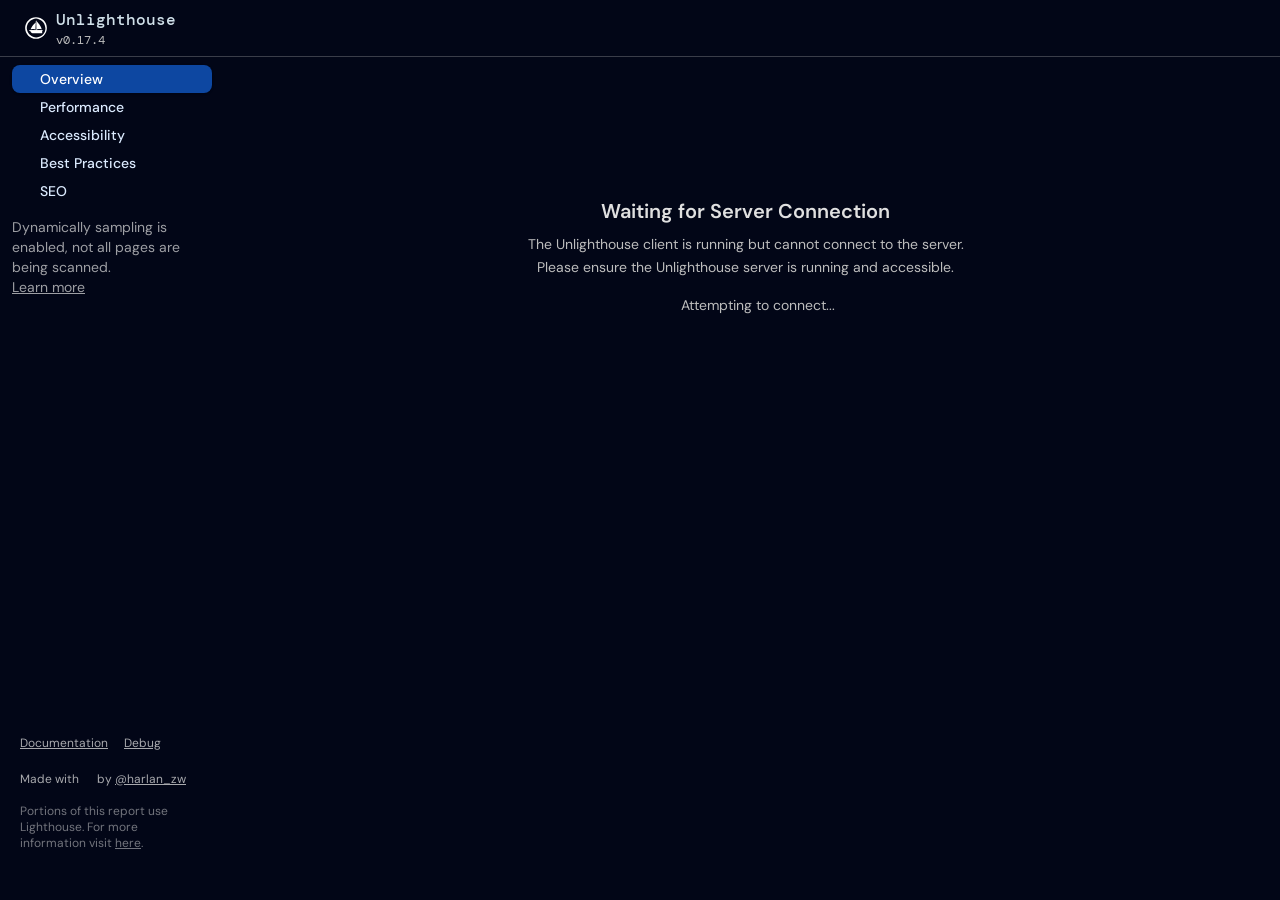
<file: .unlighthouse/localhost/5aab/index.html>
<!DOCTYPE html>
<html lang="en" class="dark">
<head>
  <style>
  button[disabled] {
    opacity: 0.5;
    cursor: not-allowed;
  }
  </style>

  <meta charset="UTF-8">
  <meta name="viewport" content="width=device-width, initial-scale=1.0">
  <link rel="icon" href="assets/logo.svg" type="image/svg+xml" media="(prefers-color-scheme:no-preference)">
  <link rel="icon" href="assets/logo-dark.svg" type="image/svg+xml" media="(prefers-color-scheme:dark)">
  <link rel="icon" href="assets/logo-light.svg" type="image/svg+xml" media="(prefers-color-scheme:light)">

  <link rel="stylesheet"
        href="https://fonts.googleapis.com/css2?family=DM+Mono:ital,wght@0,300;0,400;0,500;1,300;1,400;1,500&family=DM+Sans:ital,wght@0,400;0,500;0,700;1,400;1,500;1,700&family=DM+Serif+Display:ital@0;1&display=swap">
  <title>Unlighthouse</title>
  <script data-unlighthouse-inline>
  window.__unlighthouse_static = false
  // boilerplate options to run the client by itself
  </script>
  <script data-unlighthouse-payload src="assets/payload.js"></script>
  <style>
  /* scroll bars courtesy of https://antfu.me/ */
  :root {
    --c-bg: #fff;
    --c-scrollbar: #eee;
    --c-scrollbar-hover: #bbb
  }

  html.dark {
    --c-bg: #050505;
    --c-scrollbar: #111;
    --c-scrollbar-hover: #222
  }

  * {
    scrollbar-color: var(--c-scrollbar) var(--c-bg)
  }

  ::-webkit-scrollbar {
    width: 6px
  }

  ::-webkit-scrollbar:horizontal {
    height: 6px
  }

  ::-webkit-scrollbar-track, ::-webkit-scrollbar-corner {
    background: var(--c-bg);
    border-radius: 10px
  }

  ::-webkit-scrollbar-thumb {
    background: var(--c-scrollbar);
    border-radius: 10px
  }

  ::-webkit-scrollbar-thumb:hover {
    background: var(--c-scrollbar-hover)
  }
  </style>
  <script type="module" crossorigin src="assets/index-g5ysUSa7.js"></script>
  <link rel="stylesheet" crossorigin href="assets/index-Bw0brRLJ.css">
</head>
<body class="dark:bg-[#020617]">
<div id="app"></div>
<script>
(function () {
  const prefersDark = window.matchMedia && window.matchMedia('(prefers-color-scheme: dark)').matches
  const setting = localStorage.getItem('color-schema') || 'auto'
  if (setting === 'dark' || (prefersDark && setting !== 'light'))
    document.documentElement.classList.toggle('dark', true)

  // document.title = __unlighthouse_data.options.host.replace(/https?:\/\/(www.)?/, '') + ' | Unlighthouse'
})()
</script>
</body>
</html>
</file>
<file: .unlighthouse/localhost/5aab/assets/index-Bw0brRLJ.css>
.fail-icon[data-v-01637b09]{border-left:.25rem solid transparent;border-right:.25rem solid transparent;border-bottom:.5rem solid}*{--color-amber-50: #fff8e1;--color-blue-200: #90caf9;--color-blue-900: #0d47a1;--color-blue-A700: #2962ff;--color-cyan-500: #00bcd4;--color-gray-100: #f5f5f5;--color-gray-300: #cfcfcf;--color-gray-200: #e0e0e0;--color-gray-400: #bdbdbd;--color-gray-50: #fafafa;--color-gray-500: #9e9e9e;--color-gray-600: #757575;--color-gray-700: #616161;--color-gray-800: #424242;--color-gray-900: #212121;--color-gray: #000000;--color-green-700: #018642;--color-green: #0cce6b;--color-lime-400: #d3e156;--color-orange-50: #fff3e0;--color-orange-700: #d04900;--color-orange: #ffa400;--color-red-700: #eb0f00;--color-red: #ff4e42;--color-teal-600: #00897b;--color-white: #ffffff;--color-average-secondary: var(--color-orange-700);--color-average: var(--color-orange);--color-fail-secondary: var(--color-red-700);--color-fail: var(--color-red);--color-hover: var(--color-gray-50);--color-informative: var(--color-blue-900);--color-pass-secondary: var(--color-green-700);--color-pass: var(--color-green);--color-not-applicable: var(--color-gray-600)}.guage__wrapper--not-applicable{color:var(--color-not-applicable);fill:var(--color-not-applicable);stroke:var(--color-not-applicable)}.guage__wrapper--huge{--gauge-circle-size: 40px}.guage__wrapper{position:relative;display:flex;align-items:center;flex-direction:column;text-decoration:none;padding:var(--score-container-padding);--transition-length: 1s;contain:content;will-change:opacity}.guage__svg-wrapper{position:relative;height:var(--gauge-circle-size)}.guage{stroke-linecap:round;width:var(--gauge-circle-size);height:var(--gauge-circle-size)}.guage-base{opacity:.1}.guage-arc{fill:none;transform-origin:50% 50%;animation:load-gauge var(--transition-length) ease forwards;animation-delay:.25s}.tooltip[data-v-1b6dcff6],.tooltip[data-v-c86d933d],.tooltip[data-v-eed973d1]{text-align:center;position:absolute;padding:4px;z-index:20;top:4px;left:50%;transform:translate(-50%);pointer-events:none}/*! tailwindcss v4.1.13 | MIT License | https://tailwindcss.com */@layer properties{@supports (((-webkit-hyphens:none)) and (not (margin-trim:inline))) or ((-moz-orient:inline) and (not (color:rgb(from red r g b)))){*,:before,:after,::backdrop{--tw-border-spacing-x:0;--tw-border-spacing-y:0;--tw-translate-x:0;--tw-translate-y:0;--tw-translate-z:0;--tw-scale-x:1;--tw-scale-y:1;--tw-scale-z:1;--tw-rotate-x:initial;--tw-rotate-y:initial;--tw-rotate-z:initial;--tw-skew-x:initial;--tw-skew-y:initial;--tw-space-y-reverse:0;--tw-space-x-reverse:0;--tw-divide-y-reverse:0;--tw-border-style:solid;--tw-gradient-position:initial;--tw-gradient-from:#0000;--tw-gradient-via:#0000;--tw-gradient-to:#0000;--tw-gradient-stops:initial;--tw-gradient-via-stops:initial;--tw-gradient-from-position:0%;--tw-gradient-via-position:50%;--tw-gradient-to-position:100%;--tw-leading:initial;--tw-font-weight:initial;--tw-tracking:initial;--tw-shadow:0 0 #0000;--tw-shadow-color:initial;--tw-shadow-alpha:100%;--tw-inset-shadow:0 0 #0000;--tw-inset-shadow-color:initial;--tw-inset-shadow-alpha:100%;--tw-ring-color:initial;--tw-ring-shadow:0 0 #0000;--tw-inset-ring-color:initial;--tw-inset-ring-shadow:0 0 #0000;--tw-ring-inset:initial;--tw-ring-offset-width:0px;--tw-ring-offset-color:#fff;--tw-ring-offset-shadow:0 0 #0000;--tw-outline-style:solid;--tw-blur:initial;--tw-brightness:initial;--tw-contrast:initial;--tw-grayscale:initial;--tw-hue-rotate:initial;--tw-invert:initial;--tw-opacity:initial;--tw-saturate:initial;--tw-sepia:initial;--tw-drop-shadow:initial;--tw-drop-shadow-color:initial;--tw-drop-shadow-alpha:100%;--tw-drop-shadow-size:initial;--tw-backdrop-blur:initial;--tw-backdrop-brightness:initial;--tw-backdrop-contrast:initial;--tw-backdrop-grayscale:initial;--tw-backdrop-hue-rotate:initial;--tw-backdrop-invert:initial;--tw-backdrop-opacity:initial;--tw-backdrop-saturate:initial;--tw-backdrop-sepia:initial;--tw-duration:initial;--tw-ease:initial;--tw-content:"";--tw-divide-x-reverse:0;--tw-ordinal:initial;--tw-slashed-zero:initial;--tw-numeric-figure:initial;--tw-numeric-spacing:initial;--tw-numeric-fraction:initial}}}@layer theme{:root,:host{--font-sans:"DM Sans",ui-sans-serif,system-ui,sans-serif;--font-mono:"DM Mono",ui-monospace,SFMono-Regular,monospace;--color-red-50:oklch(97.1% .013 17.38);--color-red-200:oklch(88.5% .062 18.334);--color-red-300:oklch(80.8% .114 19.571);--color-red-400:oklch(70.4% .191 22.216);--color-red-500:oklch(63.7% .237 25.331);--color-red-600:oklch(57.7% .245 27.325);--color-red-700:oklch(50.5% .213 27.518);--color-red-800:oklch(44.4% .177 26.899);--color-red-900:oklch(39.6% .141 25.723);--color-orange-50:oklch(98% .016 73.684);--color-orange-700:oklch(55.3% .195 38.402);--color-amber-50:oklch(98.7% .022 95.277);--color-yellow-50:oklch(98.7% .026 102.212);--color-yellow-200:oklch(94.5% .129 101.54);--color-yellow-300:oklch(90.5% .182 98.111);--color-yellow-400:oklch(85.2% .199 91.936);--color-yellow-500:oklch(79.5% .184 86.047);--color-yellow-600:oklch(68.1% .162 75.834);--color-yellow-700:oklch(55.4% .135 66.442);--color-yellow-800:oklch(47.6% .114 61.907);--color-yellow-900:oklch(42.1% .095 57.708);--color-lime-400:oklch(84.1% .238 128.85);--color-green-200:oklch(92.5% .084 155.995);--color-green-300:oklch(87.1% .15 154.449);--color-green-500:oklch(72.3% .219 149.579);--color-green-700:oklch(52.7% .154 150.069);--color-teal-50:#f7f9f9;--color-teal-100:#eaf1f5;--color-teal-200:#d0e0e9;--color-teal-300:#a2c0cc;--color-teal-600:#415c66;--color-teal-700:#33454d;--color-teal-800:#232e36;--color-teal-900:#151c23;--color-cyan-500:oklch(71.5% .143 215.221);--color-sky-50:oklch(97.7% .013 236.62);--color-sky-300:oklch(82.8% .111 230.318);--color-blue-50:oklch(97% .014 254.604);--color-blue-100:oklch(93.2% .032 255.585);--color-blue-200:oklch(88.2% .059 254.128);--color-blue-300:oklch(80.9% .105 251.813);--color-blue-400:oklch(70.7% .165 254.624);--color-blue-500:oklch(62.3% .214 259.815);--color-blue-600:oklch(54.6% .245 262.881);--color-blue-700:oklch(48.8% .243 264.376);--color-blue-800:oklch(42.4% .199 265.638);--color-blue-900:oklch(37.9% .146 265.522);--color-gray-50:oklch(98.5% .002 247.839);--color-gray-100:oklch(96.7% .003 264.542);--color-gray-200:oklch(92.8% .006 264.531);--color-gray-300:oklch(87.2% .01 258.338);--color-gray-400:oklch(70.7% .022 261.325);--color-gray-500:oklch(55.1% .027 264.364);--color-gray-600:oklch(44.6% .03 256.802);--color-gray-700:oklch(37.3% .034 259.733);--color-gray-800:oklch(27.8% .033 256.848);--color-gray-900:oklch(21% .034 264.665);--color-black:#000;--color-white:#fff;--spacing:.25rem;--container-xs:20rem;--container-md:28rem;--container-lg:32rem;--container-2xl:42rem;--container-3xl:48rem;--container-5xl:64rem;--container-6xl:72rem;--container-7xl:80rem;--text-xs:.75rem;--text-xs--line-height:calc(1/.75);--text-sm:.875rem;--text-sm--line-height:calc(1.25/.875);--text-base:1rem;--text-base--line-height: 1.5 ;--text-lg:1.125rem;--text-lg--line-height:calc(1.75/1.125);--text-xl:1.25rem;--text-xl--line-height:calc(1.75/1.25);--text-2xl:1.5rem;--text-2xl--line-height:calc(2/1.5);--text-3xl:1.875rem;--text-3xl--line-height: 1.2 ;--text-4xl:2.25rem;--text-4xl--line-height:calc(2.5/2.25);--text-5xl:3rem;--text-5xl--line-height:1;--text-7xl:4.5rem;--text-7xl--line-height:1;--font-weight-light:300;--font-weight-normal:400;--font-weight-medium:500;--font-weight-semibold:600;--font-weight-bold:700;--tracking-tight:-.025em;--leading-relaxed:1.625;--ease-in:cubic-bezier(.4,0,1,1);--ease-out:cubic-bezier(0,0,.2,1);--ease-in-out:cubic-bezier(.4,0,.2,1);--animate-spin:spin 1s linear infinite;--animate-pulse:pulse 2s cubic-bezier(.4,0,.6,1)infinite;--blur-sm:8px;--default-transition-duration:.15s;--default-transition-timing-function:cubic-bezier(.4,0,.2,1);--default-font-family:var(--font-sans);--default-mono-font-family:var(--font-mono);--color-old-neutral-50:oklch(98.5% 0 0);--color-old-neutral-100:oklch(97% 0 0);--color-old-neutral-200:oklch(92.2% 0 0);--color-old-neutral-300:oklch(87% 0 0);--color-old-neutral-400:oklch(70.8% 0 0);--color-old-neutral-500:oklch(55.6% 0 0);--color-old-neutral-600:oklch(43.9% 0 0);--color-old-neutral-700:oklch(37.1% 0 0);--color-old-neutral-800:oklch(26.9% 0 0);--color-old-neutral-900:oklch(20.5% 0 0);--color-old-neutral-950:oklch(14.5% 0 0)}}@layer base{*,:after,:before,::backdrop{box-sizing:border-box;border:0 solid;margin:0;padding:0}::file-selector-button{box-sizing:border-box;border:0 solid;margin:0;padding:0}html,:host{-webkit-text-size-adjust:100%;tab-size:4;line-height:1.5;font-family:var(--default-font-family,ui-sans-serif,system-ui,sans-serif,"Apple Color Emoji","Segoe UI Emoji","Segoe UI Symbol","Noto Color Emoji");font-feature-settings:var(--default-font-feature-settings,normal);font-variation-settings:var(--default-font-variation-settings,normal);-webkit-tap-highlight-color:transparent}hr{height:0;color:inherit;border-top-width:1px}abbr:where([title]){-webkit-text-decoration:underline dotted;text-decoration:underline dotted}h1,h2,h3,h4,h5,h6{font-size:inherit;font-weight:inherit}a{color:inherit;-webkit-text-decoration:inherit;text-decoration:inherit}b,strong{font-weight:bolder}code,kbd,samp,pre{font-family:var(--default-mono-font-family,ui-monospace,SFMono-Regular,Menlo,Monaco,Consolas,"Liberation Mono","Courier New",monospace);font-feature-settings:var(--default-mono-font-feature-settings,normal);font-variation-settings:var(--default-mono-font-variation-settings,normal);font-size:1em}small{font-size:80%}sub,sup{vertical-align:baseline;font-size:75%;line-height:0;position:relative}sub{bottom:-.25em}sup{top:-.5em}table{text-indent:0;border-color:inherit;border-collapse:collapse}:-moz-focusring{outline:auto}progress{vertical-align:baseline}summary{display:list-item}ol,ul,menu{list-style:none}img,svg,video,canvas,audio,iframe,embed,object{vertical-align:middle;display:block}img,video{max-width:100%;height:auto}button,input,select,optgroup,textarea{font:inherit;font-feature-settings:inherit;font-variation-settings:inherit;letter-spacing:inherit;color:inherit;opacity:1;background-color:#0000;border-radius:0}::file-selector-button{font:inherit;font-feature-settings:inherit;font-variation-settings:inherit;letter-spacing:inherit;color:inherit;opacity:1;background-color:#0000;border-radius:0}:where(select:is([multiple],[size])) optgroup{font-weight:bolder}:where(select:is([multiple],[size])) optgroup option{padding-inline-start:20px}::file-selector-button{margin-inline-end:4px}::placeholder{opacity:1}@supports (not ((-webkit-appearance:-apple-pay-button))) or (contain-intrinsic-size:1px){::placeholder{color:currentColor}@supports (color:color-mix(in lab,red,red)){::placeholder{color:color-mix(in oklab,currentcolor 50%,transparent)}}}textarea{resize:vertical}::-webkit-search-decoration{-webkit-appearance:none}::-webkit-date-and-time-value{min-height:1lh;text-align:inherit}::-webkit-datetime-edit{display:inline-flex}::-webkit-datetime-edit-fields-wrapper{padding:0}::-webkit-datetime-edit{padding-block:0}::-webkit-datetime-edit-year-field{padding-block:0}::-webkit-datetime-edit-month-field{padding-block:0}::-webkit-datetime-edit-day-field{padding-block:0}::-webkit-datetime-edit-hour-field{padding-block:0}::-webkit-datetime-edit-minute-field{padding-block:0}::-webkit-datetime-edit-second-field{padding-block:0}::-webkit-datetime-edit-millisecond-field{padding-block:0}::-webkit-datetime-edit-meridiem-field{padding-block:0}::-webkit-calendar-picker-indicator{line-height:1}:-moz-ui-invalid{box-shadow:none}button,input:where([type=button],[type=reset],[type=submit]){appearance:button}::file-selector-button{appearance:button}::-webkit-inner-spin-button{height:auto}::-webkit-outer-spin-button{height:auto}[hidden]:where(:not([hidden=until-found])){display:none!important}body{background-color:var(--ui-bg);color:var(--ui-text);-webkit-font-smoothing:antialiased;-moz-osx-font-smoothing:grayscale;color-scheme:light}body:where(.dark,.dark *){color-scheme:dark}:root{--ui-header-height:calc(var(--spacing)*16)}.light,:root{--ui-text-dimmed:var(--ui-color-neutral-400);--ui-text-muted:var(--ui-color-neutral-500);--ui-text-toned:var(--ui-color-neutral-600);--ui-text:var(--ui-color-neutral-700);--ui-text-highlighted:var(--ui-color-neutral-900);--ui-text-inverted:var(--color-white);--ui-bg:var(--color-white);--ui-bg-muted:var(--ui-color-neutral-50);--ui-bg-elevated:var(--ui-color-neutral-100);--ui-bg-accented:var(--ui-color-neutral-200);--ui-bg-inverted:var(--ui-color-neutral-900);--ui-border:var(--ui-color-neutral-200);--ui-border-muted:var(--ui-color-neutral-200);--ui-border-accented:var(--ui-color-neutral-300);--ui-border-inverted:var(--ui-color-neutral-900);--ui-radius:.25rem;--ui-container:var(--container-7xl)}.dark{--ui-text-dimmed:var(--ui-color-neutral-500);--ui-text-muted:var(--ui-color-neutral-400);--ui-text-toned:var(--ui-color-neutral-300);--ui-text:var(--ui-color-neutral-200);--ui-text-highlighted:var(--color-white);--ui-text-inverted:var(--ui-color-neutral-900);--ui-bg:var(--ui-color-neutral-900);--ui-bg-muted:var(--ui-color-neutral-800);--ui-bg-elevated:var(--ui-color-neutral-800);--ui-bg-accented:var(--ui-color-neutral-700);--ui-bg-inverted:var(--color-white);--ui-border:var(--ui-color-neutral-800);--ui-border-muted:var(--ui-color-neutral-700);--ui-border-accented:var(--ui-color-neutral-700);--ui-border-inverted:var(--color-white)}}@layer components{.border-main{border-color:#99a1af4d}@supports (color:color-mix(in lab,red,red)){.border-main{border-color:color-mix(in oklab,var(--color-gray-400)30%,transparent)}}.bg-main{background-color:var(--color-gray-400)}.text-success{color:var(--color-green-700)}.text-success:where(.dark,.dark *){color:var(--color-green-500)}.text-warning{color:var(--color-yellow-700)}.text-warning:where(.dark,.dark *){color:var(--color-yellow-500)}.text-error{color:var(--color-red-700)}.text-error:where(.dark,.dark *){color:var(--color-red-500)}.text-info{color:var(--color-blue-700)}.text-info:where(.dark,.dark *){color:var(--color-blue-500)}.bg-success{background-color:var(--color-green-700)}.bg-success:where(.dark,.dark *){background-color:var(--color-green-500)}.bg-warning{background-color:var(--color-yellow-700)}.bg-warning:where(.dark,.dark *){background-color:var(--color-yellow-500)}.bg-error{background-color:var(--color-red-700)}.bg-error:where(.dark,.dark *){background-color:var(--color-red-500)}.text-muted{color:var(--color-gray-700)}.text-muted:where(.dark,.dark *){color:var(--color-gray-200)}.text-subtle{color:var(--color-gray-600)}.text-subtle:where(.dark,.dark *){color:var(--color-gray-400)}.bg-surface{background-color:var(--color-blue-50)}.bg-surface:where(.dark,.dark *){background-color:#33454d4d}@supports (color:color-mix(in lab,red,red)){.bg-surface:where(.dark,.dark *){background-color:color-mix(in oklab,var(--color-teal-700)30%,transparent)}}.bg-panel{background-color:var(--color-blue-50)}.bg-panel:where(.dark,.dark *){background-color:#1c398e33}@supports (color:color-mix(in lab,red,red)){.bg-panel:where(.dark,.dark *){background-color:color-mix(in oklab,var(--color-blue-900)20%,transparent)}}.btn-focus:focus{--tw-outline-style:none;outline-style:none}.btn-focus:focus-visible{--tw-ring-shadow:var(--tw-ring-inset,)0 0 0 calc(2px + var(--tw-ring-offset-width))var(--tw-ring-color,currentcolor);box-shadow:var(--tw-inset-shadow),var(--tw-inset-ring-shadow),var(--tw-ring-offset-shadow),var(--tw-ring-shadow),var(--tw-shadow);--tw-ring-color:#ffffffbf}@supports (color:color-mix(in lab,red,red)){.btn-focus:focus-visible{--tw-ring-color:color-mix(in oklab,var(--color-white)75%,transparent)}}.btn-hover-primary{transition-property:color,background-color,border-color,outline-color,text-decoration-color,fill,stroke,--tw-gradient-from,--tw-gradient-via,--tw-gradient-to,opacity,box-shadow,transform,translate,scale,rotate,filter,-webkit-backdrop-filter,backdrop-filter,display,content-visibility,overlay,pointer-events;transition-timing-function:var(--tw-ease,var(--default-transition-timing-function));transition-duration:var(--tw-duration,var(--default-transition-duration))}@media (hover:hover){.btn-hover-primary:hover{background-color:var(--color-blue-500)}}.btn-hover-light{transition-property:color,background-color,border-color,outline-color,text-decoration-color,fill,stroke,--tw-gradient-from,--tw-gradient-via,--tw-gradient-to,opacity,box-shadow,transform,translate,scale,rotate,filter,-webkit-backdrop-filter,backdrop-filter,display,content-visibility,overlay,pointer-events;transition-timing-function:var(--tw-ease,var(--default-transition-timing-function));transition-duration:var(--tw-duration,var(--default-transition-duration))}@media (hover:hover){.btn-hover-light:hover{background-color:var(--color-blue-200)}}.chip-base{border-radius:calc(var(--ui-radius)*3);padding-inline:calc(var(--spacing)*1);font-size:var(--text-xs);line-height:var(--tw-leading,var(--text-xs--line-height));--tw-font-weight:var(--font-weight-bold);font-weight:var(--font-weight-bold);text-transform:uppercase;display:inline}.interactive-base{border-radius:calc(var(--ui-radius)*1.5);padding-inline:calc(var(--spacing)*2);padding-block:calc(var(--spacing)*1);font-size:var(--text-sm);line-height:var(--tw-leading,var(--text-sm--line-height));--tw-font-weight:var(--font-weight-medium);font-weight:var(--font-weight-medium);align-items:center;display:inline-flex}.interactive-icon{cursor:pointer;opacity:.75;transition-property:color,background-color,border-color,outline-color,text-decoration-color,fill,stroke,--tw-gradient-from,--tw-gradient-via,--tw-gradient-to,opacity,box-shadow,transform,translate,scale,rotate,filter,-webkit-backdrop-filter,backdrop-filter,display,content-visibility,overlay,pointer-events;transition-timing-function:var(--tw-ease,var(--default-transition-timing-function));transition-duration:var(--tw-duration,var(--default-transition-duration));--tw-duration:.2s;--tw-ease:var(--ease-in-out);transition-duration:.2s;transition-timing-function:var(--ease-in-out);--tw-outline-style:none;-webkit-user-select:none;user-select:none;outline-style:none}.padding-sm{padding-inline:calc(var(--spacing)*2);padding-block:calc(var(--spacing)*1)}.padding-md{padding-inline:calc(var(--spacing)*3);padding-block:calc(var(--spacing)*1)}.padding-lg{padding-inline:calc(var(--spacing)*6);padding-block:calc(var(--spacing)*3)}.transition-smooth{transition-property:color,background-color,border-color,outline-color,text-decoration-color,fill,stroke,--tw-gradient-from,--tw-gradient-via,--tw-gradient-to,opacity,box-shadow,transform,translate,scale,rotate,filter,-webkit-backdrop-filter,backdrop-filter,display,content-visibility,overlay,pointer-events;transition-timing-function:var(--tw-ease,var(--default-transition-timing-function));transition-duration:var(--tw-duration,var(--default-transition-duration));--tw-duration:.2s;--tw-ease:var(--ease-in-out);transition-duration:.2s;transition-timing-function:var(--ease-in-out)}.btn-unstyled{margin:calc(var(--spacing)*0);cursor:pointer;--tw-border-style:none;padding:calc(var(--spacing)*0);background-color:#0000;border-style:none;border-radius:.25rem}.btn-unstyled:focus{--tw-ring-shadow:var(--tw-ring-inset,)0 0 0 calc(2px + var(--tw-ring-offset-width))var(--tw-ring-color,currentcolor);box-shadow:var(--tw-inset-shadow),var(--tw-inset-ring-shadow),var(--tw-ring-offset-shadow),var(--tw-ring-shadow),var(--tw-shadow);--tw-ring-color:#3080ff80}@supports (color:color-mix(in lab,red,red)){.btn-unstyled:focus{--tw-ring-color:color-mix(in oklab,var(--color-blue-500)50%,transparent)}}.btn-unstyled:focus{--tw-outline-style:none;outline-style:none}}@layer utilities{.pointer-events-auto{pointer-events:auto}.pointer-events-none{pointer-events:none}.collapse{visibility:collapse}.visible{visibility:visible}.sr-only{clip-path:inset(50%);white-space:nowrap;border-width:0;width:1px;height:1px;margin:-1px;padding:0;position:absolute;overflow:hidden}.absolute{position:absolute}.fixed{position:fixed}.relative{position:relative}.static{position:static}.sticky{position:sticky}.inset-0{inset:calc(var(--spacing)*0)}.inset-x-0{inset-inline:calc(var(--spacing)*0)}.inset-x-1{inset-inline:calc(var(--spacing)*1)}.inset-x-4{inset-inline:calc(var(--spacing)*4)}.inset-x-px{inset-inline:1px}.inset-y-0{inset-block:calc(var(--spacing)*0)}.inset-y-1{inset-block:calc(var(--spacing)*1)}.inset-y-1\.5{inset-block:calc(var(--spacing)*1.5)}.inset-y-2{inset-block:calc(var(--spacing)*2)}.inset-y-3{inset-block:calc(var(--spacing)*3)}.inset-y-4{inset-block:calc(var(--spacing)*4)}.-start-px{inset-inline-start:-1px}.start-0{inset-inline-start:calc(var(--spacing)*0)}.start-4{inset-inline-start:calc(var(--spacing)*4)}.start-32{inset-inline-start:calc(var(--spacing)*32)}.start-\[calc\(50\%\+16px\)\]{inset-inline-start:calc(50% + 16px)}.start-\[calc\(50\%\+20px\)\]{inset-inline-start:calc(50% + 20px)}.start-\[calc\(50\%\+28px\)\]{inset-inline-start:calc(50% + 28px)}.start-\[calc\(50\%\+32px\)\]{inset-inline-start:calc(50% + 32px)}.start-\[calc\(50\%\+36px\)\]{inset-inline-start:calc(50% + 36px)}.start-\[calc\(50\%-1px\)\]{inset-inline-start:calc(50% - 1px)}.-end-1\.5{inset-inline-end:calc(var(--spacing)*-1.5)}.end-0{inset-inline-end:calc(var(--spacing)*0)}.end-4{inset-inline-end:calc(var(--spacing)*4)}.end-\[calc\(-50\%\+16px\)\]{inset-inline-end:calc(16px - 50%)}.end-\[calc\(-50\%\+20px\)\]{inset-inline-end:calc(20px - 50%)}.end-\[calc\(-50\%\+28px\)\]{inset-inline-end:calc(28px - 50%)}.end-\[calc\(-50\%\+32px\)\]{inset-inline-end:calc(32px - 50%)}.end-\[calc\(-50\%\+36px\)\]{inset-inline-end:calc(36px - 50%)}.-top-1\.5{top:calc(var(--spacing)*-1.5)}.-top-8{top:calc(var(--spacing)*-8)}.top-\(--ui-header-height\){top:var(--ui-header-height)}.top-0{top:calc(var(--spacing)*0)}.top-0\.5{top:calc(var(--spacing)*.5)}.top-1{top:calc(var(--spacing)*1)}.top-1\/2{top:50%}.top-2{top:calc(var(--spacing)*2)}.top-2\/3{top:66.6667%}.top-4{top:calc(var(--spacing)*4)}.top-\[11px\]{top:11px}.top-\[30px\]{top:30px}.top-\[38px\]{top:38px}.top-\[46px\]{top:46px}.top-\[50\%\]{top:50%}.top-\[54px\]{top:54px}.top-\[62px\]{top:62px}.top-\[86\%\]{top:86%}.top-\[99\%\]{top:99%}.top-\[calc\(50\%-2px\)\]{top:calc(50% - 2px)}.top-full{top:100%}.right-0{right:calc(var(--spacing)*0)}.right-1\/2{right:50%}.right-2{right:calc(var(--spacing)*2)}.right-4{right:calc(var(--spacing)*4)}.right-\[11px\]{right:11px}.-bottom-7{bottom:calc(var(--spacing)*-7)}.-bottom-\[10px\]{bottom:-10px}.-bottom-px{bottom:-1px}.bottom-0{bottom:calc(var(--spacing)*0)}.bottom-4{bottom:calc(var(--spacing)*4)}.bottom-px{bottom:1px}.-left-\[80px\]{left:-80px}.left-\(--reka-navigation-menu-viewport-left\){left:var(--reka-navigation-menu-viewport-left)}.left-0{left:calc(var(--spacing)*0)}.left-1\/2{left:50%}.left-2{left:calc(var(--spacing)*2)}.left-4{left:calc(var(--spacing)*4)}.left-6\.5{left:calc(var(--spacing)*6.5)}.left-11{left:calc(var(--spacing)*11)}.left-\[50\%\]{left:50%}.isolate{isolation:isolate}.z-\(--index\){z-index:var(--index)}.z-1{z-index:1}.z-10{z-index:10}.z-50{z-index:50}.z-500{z-index:500}.z-\[1\]{z-index:1}.z-\[2\]{z-index:2}.z-\[100\]{z-index:100}.order-first{order:-9999}.order-last{order:9999}.col-span-1{grid-column:span 1/span 1}.col-span-2{grid-column:span 2/span 2}.col-span-3{grid-column:span 3/span 3}.col-span-4{grid-column:span 4/span 4}.col-span-5{grid-column:span 5/span 5}.col-span-6{grid-column:span 6/span 6}.col-span-7{grid-column:span 7/span 7}.col-start-1{grid-column-start:1}.row-start-1{grid-row-start:1}.container{width:100%}@media (min-width:640px){.container{max-width:640px}}@media (min-width:768px){.container{max-width:768px}}@media (min-width:1024px){.container{max-width:1024px}}@media (min-width:1280px){.container{max-width:1280px}}@media (min-width:1536px){.container{max-width:1536px}}.m-0\.5{margin:calc(var(--spacing)*.5)}.-mx-1{margin-inline:calc(var(--spacing)*-1)}.-mx-2\.5{margin-inline:calc(var(--spacing)*-2.5)}.-mx-4{margin-inline:calc(var(--spacing)*-4)}.mx-1{margin-inline:calc(var(--spacing)*1)}.mx-3{margin-inline:calc(var(--spacing)*3)}.mx-auto{margin-inline:auto}.my-1{margin-block:calc(var(--spacing)*1)}.my-1\.5{margin-block:calc(var(--spacing)*1.5)}.my-2{margin-block:calc(var(--spacing)*2)}.my-5{margin-block:calc(var(--spacing)*5)}.my-12{margin-block:calc(var(--spacing)*12)}.-ms-1\.5{margin-inline-start:calc(var(--spacing)*-1.5)}.-ms-4{margin-inline-start:calc(var(--spacing)*-4)}.-ms-8{margin-inline-start:calc(var(--spacing)*-8)}.-ms-\[8\.5px\]{margin-inline-start:-8.5px}.-ms-px{margin-inline-start:-1px}.ms-2{margin-inline-start:calc(var(--spacing)*2)}.ms-2\.5{margin-inline-start:calc(var(--spacing)*2.5)}.ms-3{margin-inline-start:calc(var(--spacing)*3)}.ms-4{margin-inline-start:calc(var(--spacing)*4)}.ms-4\.5{margin-inline-start:calc(var(--spacing)*4.5)}.ms-5{margin-inline-start:calc(var(--spacing)*5)}.ms-auto{margin-inline-start:auto}.-me-0\.5{margin-inline-end:calc(var(--spacing)*-.5)}.-me-1{margin-inline-end:calc(var(--spacing)*-1)}.-me-1\.5{margin-inline-end:calc(var(--spacing)*-1.5)}.-me-2{margin-inline-end:calc(var(--spacing)*-2)}.me-1\.5{margin-inline-end:calc(var(--spacing)*1.5)}.me-2{margin-inline-end:calc(var(--spacing)*2)}.-mt-0\.5{margin-top:calc(var(--spacing)*-.5)}.-mt-1\.5{margin-top:calc(var(--spacing)*-1.5)}.-mt-4{margin-top:calc(var(--spacing)*-4)}.-mt-8{margin-top:calc(var(--spacing)*-8)}.mt-0\.5{margin-top:calc(var(--spacing)*.5)}.mt-1{margin-top:calc(var(--spacing)*1)}.mt-1\.5{margin-top:calc(var(--spacing)*1.5)}.mt-2{margin-top:calc(var(--spacing)*2)}.mt-2\.5{margin-top:calc(var(--spacing)*2.5)}.mt-3{margin-top:calc(var(--spacing)*3)}.mt-3\.5{margin-top:calc(var(--spacing)*3.5)}.mt-4{margin-top:calc(var(--spacing)*4)}.mt-5{margin-top:calc(var(--spacing)*5)}.mt-6{margin-top:calc(var(--spacing)*6)}.mt-8{margin-top:calc(var(--spacing)*8)}.mt-10{margin-top:calc(var(--spacing)*10)}.mt-12{margin-top:calc(var(--spacing)*12)}.mt-16{margin-top:calc(var(--spacing)*16)}.mt-24{margin-top:calc(var(--spacing)*24)}.mt-auto{margin-top:auto}.\!mr-4{margin-right:calc(var(--spacing)*4)!important}.mr-0{margin-right:calc(var(--spacing)*0)}.mr-1{margin-right:calc(var(--spacing)*1)}.mr-2{margin-right:calc(var(--spacing)*2)}.mr-3{margin-right:calc(var(--spacing)*3)}.mr-5{margin-right:calc(var(--spacing)*5)}.mr-6{margin-right:calc(var(--spacing)*6)}.mr-15{margin-right:calc(var(--spacing)*15)}.-mb-px{margin-bottom:-1px}.mb-1{margin-bottom:calc(var(--spacing)*1)}.mb-2{margin-bottom:calc(var(--spacing)*2)}.mb-2\.5{margin-bottom:calc(var(--spacing)*2.5)}.mb-3{margin-bottom:calc(var(--spacing)*3)}.mb-4{margin-bottom:calc(var(--spacing)*4)}.mb-6{margin-bottom:calc(var(--spacing)*6)}.mb-7{margin-bottom:calc(var(--spacing)*7)}.mb-8{margin-bottom:calc(var(--spacing)*8)}.mb-10{margin-bottom:calc(var(--spacing)*10)}.mb-24{margin-bottom:calc(var(--spacing)*24)}.mb-auto{margin-bottom:auto}.\!ml-4{margin-left:calc(var(--spacing)*4)!important}.ml-1{margin-left:calc(var(--spacing)*1)}.ml-2{margin-left:calc(var(--spacing)*2)}.ml-3{margin-left:calc(var(--spacing)*3)}.line-clamp-2{-webkit-line-clamp:2;-webkit-box-orient:vertical;display:-webkit-box;overflow:hidden}.block{display:block}.flex{display:flex}.grid{display:grid}.hidden{display:none}.inline{display:inline}.inline-block{display:inline-block}.inline-flex{display:inline-flex}.table{display:table}.aspect-\[16\/9\]{aspect-ratio:16/9}.aspect-square{aspect-ratio:1}.size-2{width:calc(var(--spacing)*2);height:calc(var(--spacing)*2)}.size-2\.5{width:calc(var(--spacing)*2.5);height:calc(var(--spacing)*2.5)}.size-3{width:calc(var(--spacing)*3);height:calc(var(--spacing)*3)}.size-3\.5{width:calc(var(--spacing)*3.5);height:calc(var(--spacing)*3.5)}.size-4{width:calc(var(--spacing)*4);height:calc(var(--spacing)*4)}.size-4\.5{width:calc(var(--spacing)*4.5);height:calc(var(--spacing)*4.5)}.size-5{width:calc(var(--spacing)*5);height:calc(var(--spacing)*5)}.size-6{width:calc(var(--spacing)*6);height:calc(var(--spacing)*6)}.size-7{width:calc(var(--spacing)*7);height:calc(var(--spacing)*7)}.size-8{width:calc(var(--spacing)*8);height:calc(var(--spacing)*8)}.size-9{width:calc(var(--spacing)*9);height:calc(var(--spacing)*9)}.size-10{width:calc(var(--spacing)*10);height:calc(var(--spacing)*10)}.size-10\/12{width:83.3333%;height:83.3333%}.size-11{width:calc(var(--spacing)*11);height:calc(var(--spacing)*11)}.size-12{width:calc(var(--spacing)*12);height:calc(var(--spacing)*12)}.size-14{width:calc(var(--spacing)*14);height:calc(var(--spacing)*14)}.size-full{width:100%;height:100%}.\!h-1\.5{height:calc(var(--spacing)*1.5)!important}.\!h-12{height:calc(var(--spacing)*12)!important}.h-\(--indicator-size\){height:var(--indicator-size)}.h-\(--reka-navigation-menu-viewport-height\){height:var(--reka-navigation-menu-viewport-height)}.h-\(--reka-tabs-indicator-size\){height:var(--reka-tabs-indicator-size)}.h-\(--ui-header-height\){height:var(--ui-header-height)}.h-0\.5{height:calc(var(--spacing)*.5)}.h-1{height:calc(var(--spacing)*1)}.h-2{height:calc(var(--spacing)*2)}.h-2\.5{height:calc(var(--spacing)*2.5)}.h-3{height:calc(var(--spacing)*3)}.h-4{height:calc(var(--spacing)*4)}.h-5{height:calc(var(--spacing)*5)}.h-6{height:calc(var(--spacing)*6)}.h-8{height:calc(var(--spacing)*8)}.h-10{height:calc(var(--spacing)*10)}.h-12{height:calc(var(--spacing)*12)}.h-16{height:calc(var(--spacing)*16)}.h-38{height:calc(var(--spacing)*38)}.h-40{height:calc(var(--spacing)*40)}.h-42{height:calc(var(--spacing)*42)}.h-44{height:calc(var(--spacing)*44)}.h-46{height:calc(var(--spacing)*46)}.h-\[1\.2em\]{height:1.2em}.h-\[4px\]{height:4px}.h-\[5px\]{height:5px}.h-\[6px\]{height:6px}.h-\[7px\]{height:7px}.h-\[8px\]{height:8px}.h-\[9px\]{height:9px}.h-\[10px\]{height:10px}.h-\[11px\]{height:11px}.h-\[12px\]{height:12px}.h-\[24px\]{height:24px}.h-\[30px\]{height:30px}.h-\[82px\]{height:82px}.h-\[85vh\]{height:85vh}.h-\[100px\]{height:100px}.h-\[112px\]{height:112px}.h-\[200px\]{height:200px}.h-\[fit-content\]{height:fit-content}.h-auto{height:auto}.h-full{height:100%}.h-px{height:1px}.h-screen{height:100vh}.max-h-60{max-height:calc(var(--spacing)*60)}.max-h-\[70vh\]{max-height:70vh}.max-h-\[80px\]{max-height:80px}.max-h-\[95\%\]{max-height:95%}.max-h-\[96\%\]{max-height:96%}.max-h-\[120px\]{max-height:120px}.max-h-\[500px\]{max-height:500px}.max-h-\[calc\(100dvh-2rem\)\]{max-height:calc(100dvh - 2rem)}.max-h-\[calc\(100vh-250px\)\]{max-height:calc(100vh - 250px)}.max-h-\[calc\(100vh-var\(--ui-header-height\)\)\]{max-height:calc(100vh - var(--ui-header-height))}.max-h-full{max-height:100%}.max-h-screen{max-height:100vh}.min-h-0{min-height:calc(var(--spacing)*0)}.min-h-6{min-height:calc(var(--spacing)*6)}.min-h-8{min-height:calc(var(--spacing)*8)}.min-h-12{min-height:calc(var(--spacing)*12)}.min-h-16{min-height:calc(var(--spacing)*16)}.min-h-\[49px\]{min-height:49px}.min-h-\[100px\]{min-height:100px}.min-h-\[400px\]{min-height:400px}.min-h-\[calc\(100vh-var\(--ui-header-height\)\)\]{min-height:calc(100vh - var(--ui-header-height))}.min-h-fit{min-height:fit-content}.min-h-svh{min-height:100svh}.\!w-1\.5{width:calc(var(--spacing)*1.5)!important}.\!w-12{width:calc(var(--spacing)*12)!important}.w-\(--reka-combobox-trigger-width\){width:var(--reka-combobox-trigger-width)}.w-\(--reka-navigation-menu-indicator-size\){width:var(--reka-navigation-menu-indicator-size)}.w-\(--reka-select-trigger-width\){width:var(--reka-select-trigger-width)}.w-\(--reka-tabs-indicator-size\){width:var(--reka-tabs-indicator-size)}.w-\(--width\){width:var(--width)}.w-0{width:calc(var(--spacing)*0)}.w-0\.5{width:calc(var(--spacing)*.5)}.w-1{width:calc(var(--spacing)*1)}.w-2{width:calc(var(--spacing)*2)}.w-3{width:calc(var(--spacing)*3)}.w-4{width:calc(var(--spacing)*4)}.w-5{width:calc(var(--spacing)*5)}.w-7{width:calc(var(--spacing)*7)}.w-8{width:calc(var(--spacing)*8)}.w-9{width:calc(var(--spacing)*9)}.w-10{width:calc(var(--spacing)*10)}.w-11{width:calc(var(--spacing)*11)}.w-16{width:calc(var(--spacing)*16)}.w-32{width:calc(var(--spacing)*32)}.w-38{width:calc(var(--spacing)*38)}.w-40{width:calc(var(--spacing)*40)}.w-42{width:calc(var(--spacing)*42)}.w-44{width:calc(var(--spacing)*44)}.w-46{width:calc(var(--spacing)*46)}.w-60{width:calc(var(--spacing)*60)}.w-\[6px\]{width:6px}.w-\[7px\]{width:7px}.w-\[8px\]{width:8px}.w-\[9px\]{width:9px}.w-\[10\%\]{width:10%}.w-\[10px\]{width:10px}.w-\[24px\]{width:24px}.w-\[68px\]{width:68px}.w-\[112px\]{width:112px}.w-\[200px\]{width:200px}.w-\[400px\]{width:400px}.w-\[1200px\]{width:1200px}.w-\[calc\(100\%-2rem\)\]{width:calc(100% - 2rem)}.w-\[calc\(100vw-2rem\)\]{width:calc(100vw - 2rem)}.w-auto{width:auto}.w-full{width:100%}.w-px{width:1px}.\!max-w-5xl{max-width:var(--container-5xl)!important}.max-w-\(--ui-container\){max-width:var(--ui-container)}.max-w-2xl{max-width:var(--container-2xl)}.max-w-6xl{max-width:var(--container-6xl)}.max-w-7xl{max-width:var(--container-7xl)}.max-w-\[10\%\]{max-width:10%}.max-w-\[500px\]{max-width:500px}.max-w-\[calc\(100\%-2rem\)\]{max-width:calc(100% - 2rem)}.max-w-full{max-width:100%}.max-w-lg{max-width:var(--container-lg)}.max-w-md{max-width:var(--container-md)}.min-w-0{min-width:calc(var(--spacing)*0)}.min-w-5{min-width:calc(var(--spacing)*5)}.min-w-16{min-width:calc(var(--spacing)*16)}.min-w-32{min-width:calc(var(--spacing)*32)}.min-w-\[4px\]{min-width:4px}.min-w-\[5px\]{min-width:5px}.min-w-\[6px\]{min-width:6px}.min-w-\[7px\]{min-width:7px}.min-w-\[8px\]{min-width:8px}.min-w-\[9px\]{min-width:9px}.min-w-\[10px\]{min-width:10px}.min-w-\[11px\]{min-width:11px}.min-w-\[12px\]{min-width:12px}.min-w-\[16px\]{min-width:16px}.min-w-\[20px\]{min-width:20px}.min-w-\[24px\]{min-width:24px}.min-w-\[40px\]{min-width:40px}.min-w-\[50px\]{min-width:50px}.min-w-\[320px\]{min-width:320px}.min-w-\[1500px\]{min-width:1500px}.min-w-fit{min-width:fit-content}.min-w-full{min-width:100%}.min-w-max{min-width:max-content}.flex-1{flex:1}.flex-shrink-0{flex-shrink:0}.shrink{flex-shrink:1}.shrink-0{flex-shrink:0}.grow{flex-grow:1}.grow-0{flex-grow:0}.basis-full{flex-basis:100%}.table-fixed{table-layout:fixed}.border-collapse{border-collapse:collapse}.border-separate{border-collapse:separate}.border-spacing-0{--tw-border-spacing-x:calc(var(--spacing)*0);--tw-border-spacing-y:calc(var(--spacing)*0);border-spacing:var(--tw-border-spacing-x)var(--tw-border-spacing-y)}.border-spacing-x-0{--tw-border-spacing-x:calc(var(--spacing)*0);border-spacing:var(--tw-border-spacing-x)var(--tw-border-spacing-y)}.origin-\(--reka-combobox-content-transform-origin\){transform-origin:var(--reka-combobox-content-transform-origin)}.origin-\(--reka-context-menu-content-transform-origin\){transform-origin:var(--reka-context-menu-content-transform-origin)}.origin-\(--reka-dropdown-menu-content-transform-origin\){transform-origin:var(--reka-dropdown-menu-content-transform-origin)}.origin-\(--reka-popover-content-transform-origin\){transform-origin:var(--reka-popover-content-transform-origin)}.origin-\(--reka-select-content-transform-origin\){transform-origin:var(--reka-select-content-transform-origin)}.origin-\(--reka-tooltip-content-transform-origin\){transform-origin:var(--reka-tooltip-content-transform-origin)}.origin-\[top_center\]{transform-origin:top}.-translate-x-1\/2{--tw-translate-x: -50% ;translate:var(--tw-translate-x)var(--tw-translate-y)}.-translate-x-\[4px\]{--tw-translate-x: -4px ;translate:var(--tw-translate-x)var(--tw-translate-y)}.-translate-x-\[50\%\]{--tw-translate-x: -50% ;translate:var(--tw-translate-x)var(--tw-translate-y)}.-translate-x-\[95\%\]{--tw-translate-x: -95% ;translate:var(--tw-translate-x)var(--tw-translate-y)}.translate-x-\(--reka-navigation-menu-indicator-position\){--tw-translate-x:var(--reka-navigation-menu-indicator-position);translate:var(--tw-translate-x)var(--tw-translate-y)}.translate-x-\(--reka-tabs-indicator-position\){--tw-translate-x:var(--reka-tabs-indicator-position);translate:var(--tw-translate-x)var(--tw-translate-y)}.translate-x-1\/2{--tw-translate-x: 50% ;translate:var(--tw-translate-x)var(--tw-translate-y)}.-translate-y-1\/2,.-translate-y-\[50\%\]{--tw-translate-y: -50% ;translate:var(--tw-translate-x)var(--tw-translate-y)}.translate-y-\(--indicator-position\){--tw-translate-y:var(--indicator-position);translate:var(--tw-translate-x)var(--tw-translate-y)}.translate-y-\(--reka-tabs-indicator-position\){--tw-translate-y:var(--reka-tabs-indicator-position);translate:var(--tw-translate-x)var(--tw-translate-y)}.translate-y-0{--tw-translate-y:calc(var(--spacing)*0);translate:var(--tw-translate-x)var(--tw-translate-y)}.translate-y-1{--tw-translate-y:calc(var(--spacing)*1);translate:var(--tw-translate-x)var(--tw-translate-y)}.translate-y-1\/2{--tw-translate-y: 50% ;translate:var(--tw-translate-x)var(--tw-translate-y)}.translate-y-3{--tw-translate-y:calc(var(--spacing)*3);translate:var(--tw-translate-x)var(--tw-translate-y)}.scale-50{--tw-scale-x:50%;--tw-scale-y:50%;--tw-scale-z:50%;scale:var(--tw-scale-x)var(--tw-scale-y)}.scale-80{--tw-scale-x:80%;--tw-scale-y:80%;--tw-scale-z:80%;scale:var(--tw-scale-x)var(--tw-scale-y)}.scale-95{--tw-scale-x:95%;--tw-scale-y:95%;--tw-scale-z:95%;scale:var(--tw-scale-x)var(--tw-scale-y)}.scale-100{--tw-scale-x:100%;--tw-scale-y:100%;--tw-scale-z:100%;scale:var(--tw-scale-x)var(--tw-scale-y)}.scale-125{--tw-scale-x:125%;--tw-scale-y:125%;--tw-scale-z:125%;scale:var(--tw-scale-x)var(--tw-scale-y)}.rotate-45{rotate:45deg}.rotate-90{rotate:90deg}.rotate-180{rotate:180deg}.rotate-270{rotate:270deg}.transform{transform:var(--tw-rotate-x,)var(--tw-rotate-y,)var(--tw-rotate-z,)var(--tw-skew-x,)var(--tw-skew-y,)}.transform-\(--transform\){transform:var(--transform)}.animate-\[marquee-vertical_var\(--duration\)_linear_infinite\]{animation:marquee-vertical var(--duration)linear infinite}.animate-\[marquee_var\(--duration\)_linear_infinite\]{animation:marquee var(--duration)linear infinite}.animate-pulse{animation:var(--animate-pulse)}.animate-spin{animation:var(--animate-spin)}.cursor-ew-resize{cursor:ew-resize}.cursor-not-allowed{cursor:not-allowed}.cursor-pointer{cursor:pointer}.cursor-zoom-in{cursor:zoom-in}.cursor-zoom-out{cursor:zoom-out}.touch-none{touch-action:none}.resize{resize:both}.resize-none{resize:none}.scroll-mt-3{scroll-margin-top:calc(var(--spacing)*3)}.scroll-mt-4{scroll-margin-top:calc(var(--spacing)*4)}.scroll-mt-\[calc\(24px\+45px\+var\(--ui-header-height\)\)\]{scroll-margin-top:calc(24px + 45px + var(--ui-header-height))}.scroll-mt-\[calc\(32px\+45px\+var\(--ui-header-height\)\)\]{scroll-margin-top:calc(32px + 45px + var(--ui-header-height))}.scroll-mt-\[calc\(45px\+var\(--ui-header-height\)\)\]{scroll-margin-top:calc(45px + var(--ui-header-height))}.scroll-mt-\[calc\(48px\+45px\+var\(--ui-header-height\)\)\]{scroll-margin-top:calc(48px + 45px + var(--ui-header-height))}.scroll-py-1{scroll-padding-block:calc(var(--spacing)*1)}.list-decimal{list-style-type:decimal}.list-disc{list-style-type:disc}.appearance-none{appearance:none}.auto-cols-fr{grid-auto-columns:minmax(0,1fr)}.grid-flow-col{grid-auto-flow:column}.grid-cols-1{grid-template-columns:repeat(1,minmax(0,1fr))}.grid-cols-2{grid-template-columns:repeat(2,minmax(0,1fr))}.grid-cols-3{grid-template-columns:repeat(3,minmax(0,1fr))}.grid-cols-4{grid-template-columns:repeat(4,minmax(0,1fr))}.grid-cols-5{grid-template-columns:repeat(5,minmax(0,1fr))}.grid-cols-6{grid-template-columns:repeat(6,minmax(0,1fr))}.grid-cols-7{grid-template-columns:repeat(7,minmax(0,1fr))}.grid-cols-12{grid-template-columns:repeat(12,minmax(0,1fr))}.grid-rows-\[min-content_1fr\]{grid-template-rows:min-content 1fr}.flex-col{flex-direction:column}.flex-col-reverse{flex-direction:column-reverse}.flex-row{flex-direction:row}.flex-row-reverse{flex-direction:row-reverse}.flex-wrap{flex-wrap:wrap}.place-items-center{place-items:center}.content-center{align-content:center}.items-center{align-items:center}.items-end{align-items:flex-end}.items-start{align-items:flex-start}.items-stretch{align-items:stretch}.justify-around{justify-content:space-around}.justify-between{justify-content:space-between}.justify-center{justify-content:center}.justify-end{justify-content:flex-end}.gap-\(--gap\){gap:var(--gap)}.gap-0{gap:calc(var(--spacing)*0)}.gap-0\.5{gap:calc(var(--spacing)*.5)}.gap-1{gap:calc(var(--spacing)*1)}.gap-1\.5{gap:calc(var(--spacing)*1.5)}.gap-2{gap:calc(var(--spacing)*2)}.gap-2\.5{gap:calc(var(--spacing)*2.5)}.gap-3{gap:calc(var(--spacing)*3)}.gap-3\.5{gap:calc(var(--spacing)*3.5)}.gap-4{gap:calc(var(--spacing)*4)}.gap-5{gap:calc(var(--spacing)*5)}.gap-6{gap:calc(var(--spacing)*6)}.gap-8{gap:calc(var(--spacing)*8)}.gap-16{gap:calc(var(--spacing)*16)}:where(.-space-y-px>:not(:last-child)){--tw-space-y-reverse:0;margin-block-start:calc(-1px*var(--tw-space-y-reverse));margin-block-end:calc(-1px*calc(1 - var(--tw-space-y-reverse)))}:where(.space-y-1>:not(:last-child)){--tw-space-y-reverse:0;margin-block-start:calc(calc(var(--spacing)*1)*var(--tw-space-y-reverse));margin-block-end:calc(calc(var(--spacing)*1)*calc(1 - var(--tw-space-y-reverse)))}:where(.space-y-2>:not(:last-child)){--tw-space-y-reverse:0;margin-block-start:calc(calc(var(--spacing)*2)*var(--tw-space-y-reverse));margin-block-end:calc(calc(var(--spacing)*2)*calc(1 - var(--tw-space-y-reverse)))}:where(.space-y-3>:not(:last-child)){--tw-space-y-reverse:0;margin-block-start:calc(calc(var(--spacing)*3)*var(--tw-space-y-reverse));margin-block-end:calc(calc(var(--spacing)*3)*calc(1 - var(--tw-space-y-reverse)))}:where(.space-y-4>:not(:last-child)){--tw-space-y-reverse:0;margin-block-start:calc(calc(var(--spacing)*4)*var(--tw-space-y-reverse));margin-block-end:calc(calc(var(--spacing)*4)*calc(1 - var(--tw-space-y-reverse)))}:where(.space-y-5>:not(:last-child)){--tw-space-y-reverse:0;margin-block-start:calc(calc(var(--spacing)*5)*var(--tw-space-y-reverse));margin-block-end:calc(calc(var(--spacing)*5)*calc(1 - var(--tw-space-y-reverse)))}:where(.space-y-6>:not(:last-child)){--tw-space-y-reverse:0;margin-block-start:calc(calc(var(--spacing)*6)*var(--tw-space-y-reverse));margin-block-end:calc(calc(var(--spacing)*6)*calc(1 - var(--tw-space-y-reverse)))}:where(.space-y-8>:not(:last-child)){--tw-space-y-reverse:0;margin-block-start:calc(calc(var(--spacing)*8)*var(--tw-space-y-reverse));margin-block-end:calc(calc(var(--spacing)*8)*calc(1 - var(--tw-space-y-reverse)))}:where(.space-y-12>:not(:last-child)){--tw-space-y-reverse:0;margin-block-start:calc(calc(var(--spacing)*12)*var(--tw-space-y-reverse));margin-block-end:calc(calc(var(--spacing)*12)*calc(1 - var(--tw-space-y-reverse)))}.gap-x-1\.5{column-gap:calc(var(--spacing)*1.5)}.gap-x-2{column-gap:calc(var(--spacing)*2)}.gap-x-3{column-gap:calc(var(--spacing)*3)}.gap-x-4{column-gap:calc(var(--spacing)*4)}.gap-x-6{column-gap:calc(var(--spacing)*6)}.gap-x-8{column-gap:calc(var(--spacing)*8)}:where(.-space-x-px>:not(:last-child)){--tw-space-x-reverse:0;margin-inline-start:calc(-1px*var(--tw-space-x-reverse));margin-inline-end:calc(-1px*calc(1 - var(--tw-space-x-reverse)))}:where(.space-x-1>:not(:last-child)){--tw-space-x-reverse:0;margin-inline-start:calc(calc(var(--spacing)*1)*var(--tw-space-x-reverse));margin-inline-end:calc(calc(var(--spacing)*1)*calc(1 - var(--tw-space-x-reverse)))}:where(.space-x-2>:not(:last-child)){--tw-space-x-reverse:0;margin-inline-start:calc(calc(var(--spacing)*2)*var(--tw-space-x-reverse));margin-inline-end:calc(calc(var(--spacing)*2)*calc(1 - var(--tw-space-x-reverse)))}:where(.space-x-3>:not(:last-child)){--tw-space-x-reverse:0;margin-inline-start:calc(calc(var(--spacing)*3)*var(--tw-space-x-reverse));margin-inline-end:calc(calc(var(--spacing)*3)*calc(1 - var(--tw-space-x-reverse)))}:where(.space-x-4>:not(:last-child)){--tw-space-x-reverse:0;margin-inline-start:calc(calc(var(--spacing)*4)*var(--tw-space-x-reverse));margin-inline-end:calc(calc(var(--spacing)*4)*calc(1 - var(--tw-space-x-reverse)))}.gap-y-0\.5{row-gap:calc(var(--spacing)*.5)}.gap-y-1{row-gap:calc(var(--spacing)*1)}.gap-y-1\.5{row-gap:calc(var(--spacing)*1.5)}.gap-y-3{row-gap:calc(var(--spacing)*3)}.gap-y-4{row-gap:calc(var(--spacing)*4)}.gap-y-6{row-gap:calc(var(--spacing)*6)}.gap-y-8{row-gap:calc(var(--spacing)*8)}:where(.divide-y>:not(:last-child)){--tw-divide-y-reverse:0;border-bottom-style:var(--tw-border-style);border-top-style:var(--tw-border-style);border-top-width:calc(1px*var(--tw-divide-y-reverse));border-bottom-width:calc(1px*calc(1 - var(--tw-divide-y-reverse)))}:where(.divide-accented>:not(:last-child)){border-color:var(--ui-border-accented)}:where(.divide-default>:not(:last-child)){border-color:var(--ui-border)}.self-center{align-self:center}.self-end{align-self:flex-end}.truncate{text-overflow:ellipsis;white-space:nowrap;overflow:hidden}.overflow-auto{overflow:auto}.overflow-clip{overflow:clip}.overflow-hidden{overflow:hidden}.overflow-x-auto{overflow-x:auto}.overflow-y-auto{overflow-y:auto}.overflow-y-hidden{overflow-y:hidden}.rounded{border-radius:.25rem}.rounded-\[inherit\]{border-radius:inherit}.rounded-full{border-radius:3.40282e38px}.rounded-lg{border-radius:calc(var(--ui-radius)*2)}.rounded-md{border-radius:calc(var(--ui-radius)*1.5)}.rounded-sm{border-radius:var(--ui-radius)}.rounded-xl{border-radius:calc(var(--ui-radius)*3)}.rounded-xs{border-radius:calc(var(--ui-radius)*.5)}.rounded-t-lg{border-top-left-radius:calc(var(--ui-radius)*2);border-top-right-radius:calc(var(--ui-radius)*2)}.rounded-t-md{border-top-left-radius:calc(var(--ui-radius)*1.5);border-top-right-radius:calc(var(--ui-radius)*1.5)}.rounded-t-none{border-top-left-radius:0;border-top-right-radius:0}.rounded-l-lg{border-top-left-radius:calc(var(--ui-radius)*2);border-bottom-left-radius:calc(var(--ui-radius)*2)}.rounded-r-lg{border-top-right-radius:calc(var(--ui-radius)*2);border-bottom-right-radius:calc(var(--ui-radius)*2)}.rounded-b-lg{border-bottom-right-radius:calc(var(--ui-radius)*2);border-bottom-left-radius:calc(var(--ui-radius)*2)}.rounded-b-md{border-bottom-right-radius:calc(var(--ui-radius)*1.5);border-bottom-left-radius:calc(var(--ui-radius)*1.5)}.rounded-b-none{border-bottom-right-radius:0;border-bottom-left-radius:0}.border{border-style:var(--tw-border-style);border-width:1px}.border-0{border-style:var(--tw-border-style);border-width:0}.border-2{border-style:var(--tw-border-style);border-width:2px}.border-x{border-inline-style:var(--tw-border-style);border-inline-width:1px}.border-s{border-inline-start-style:var(--tw-border-style);border-inline-start-width:1px}.border-s-4{border-inline-start-style:var(--tw-border-style);border-inline-start-width:4px}.border-s-\[2px\]{border-inline-start-style:var(--tw-border-style);border-inline-start-width:2px}.border-s-\[3px\]{border-inline-start-style:var(--tw-border-style);border-inline-start-width:3px}.border-s-\[4px\]{border-inline-start-style:var(--tw-border-style);border-inline-start-width:4px}.border-s-\[5px\]{border-inline-start-style:var(--tw-border-style);border-inline-start-width:5px}.border-e{border-inline-end-style:var(--tw-border-style);border-inline-end-width:1px}.border-t{border-top-style:var(--tw-border-style);border-top-width:1px}.border-t-\[2px\]{border-top-style:var(--tw-border-style);border-top-width:2px}.border-t-\[3px\]{border-top-style:var(--tw-border-style);border-top-width:3px}.border-t-\[4px\]{border-top-style:var(--tw-border-style);border-top-width:4px}.border-t-\[5px\]{border-top-style:var(--tw-border-style);border-top-width:5px}.border-r{border-right-style:var(--tw-border-style);border-right-width:1px}.border-b{border-bottom-style:var(--tw-border-style);border-bottom-width:1px}.border-b-0{border-bottom-style:var(--tw-border-style);border-bottom-width:0}.border-dashed{--tw-border-style:dashed;border-style:dashed}.border-dotted{--tw-border-style:dotted;border-style:dotted}.border-solid{--tw-border-style:solid;border-style:solid}.border-accented{border-color:var(--ui-border-accented)}.border-bg{border-color:var(--ui-bg)}.border-blue-100{border-color:var(--color-blue-100)}.border-blue-200{border-color:var(--color-blue-200)}.border-blue-500{border-color:var(--color-blue-500)}.border-blue-900\/30{border-color:#1c398e4d}@supports (color:color-mix(in lab,red,red)){.border-blue-900\/30{border-color:color-mix(in oklab,var(--color-blue-900)30%,transparent)}}.border-default{border-color:var(--ui-border)}.border-error,.border-error\/25{border-color:var(--ui-error)}@supports (color:color-mix(in lab,red,red)){.border-error\/25{border-color:color-mix(in oklab,var(--ui-error)25%,transparent)}}.border-gray-200{border-color:var(--color-gray-200)}.border-gray-300{border-color:var(--color-gray-300)}.border-info,.border-info\/25{border-color:var(--ui-info)}@supports (color:color-mix(in lab,red,red)){.border-info\/25{border-color:color-mix(in oklab,var(--ui-info)25%,transparent)}}.border-inverted{border-color:var(--ui-border-inverted)}.border-muted{border-color:var(--ui-border-muted)}.border-primary,.border-primary\/25{border-color:var(--ui-primary)}@supports (color:color-mix(in lab,red,red)){.border-primary\/25{border-color:color-mix(in oklab,var(--ui-primary)25%,transparent)}}.border-red-200{border-color:var(--color-red-200)}.border-red-700{border-color:var(--color-red-700)}.border-secondary,.border-secondary\/25{border-color:var(--ui-secondary)}@supports (color:color-mix(in lab,red,red)){.border-secondary\/25{border-color:color-mix(in oklab,var(--ui-secondary)25%,transparent)}}.border-success,.border-success\/25{border-color:var(--ui-success)}@supports (color:color-mix(in lab,red,red)){.border-success\/25{border-color:color-mix(in oklab,var(--ui-success)25%,transparent)}}.border-transparent{border-color:#0000}.border-warning,.border-warning\/25{border-color:var(--ui-warning)}@supports (color:color-mix(in lab,red,red)){.border-warning\/25{border-color:color-mix(in oklab,var(--ui-warning)25%,transparent)}}.border-yellow-200{border-color:var(--color-yellow-200)}.border-yellow-600{border-color:var(--color-yellow-600)}.\!bg-accented{background-color:var(--ui-bg-accented)!important}.bg-\(--ui-border-accented\){background-color:var(--ui-border-accented)}.bg-accented{background-color:var(--ui-bg-accented)}.bg-black{background-color:var(--color-black)}.bg-blue-50{background-color:var(--color-blue-50)}.bg-blue-100{background-color:var(--color-blue-100)}.bg-blue-300{background-color:var(--color-blue-300)}.bg-blue-900{background-color:var(--color-blue-900)}.bg-blue-900\/10{background-color:#1c398e1a}@supports (color:color-mix(in lab,red,red)){.bg-blue-900\/10{background-color:color-mix(in oklab,var(--color-blue-900)10%,transparent)}}.bg-blue-900\/30{background-color:#1c398e4d}@supports (color:color-mix(in lab,red,red)){.bg-blue-900\/30{background-color:color-mix(in oklab,var(--color-blue-900)30%,transparent)}}.bg-border{background-color:var(--ui-border)}.bg-default,.bg-default\/75{background-color:var(--ui-bg)}@supports (color:color-mix(in lab,red,red)){.bg-default\/75{background-color:color-mix(in oklab,var(--ui-bg)75%,transparent)}}.bg-default\/90{background-color:var(--ui-bg)}@supports (color:color-mix(in lab,red,red)){.bg-default\/90{background-color:color-mix(in oklab,var(--ui-bg)90%,transparent)}}.bg-elevated,.bg-elevated\/50{background-color:var(--ui-bg-elevated)}@supports (color:color-mix(in lab,red,red)){.bg-elevated\/50{background-color:color-mix(in oklab,var(--ui-bg-elevated)50%,transparent)}}.bg-elevated\/75{background-color:var(--ui-bg-elevated)}@supports (color:color-mix(in lab,red,red)){.bg-elevated\/75{background-color:color-mix(in oklab,var(--ui-bg-elevated)75%,transparent)}}.bg-error,.bg-error\/10{background-color:var(--ui-error)}@supports (color:color-mix(in lab,red,red)){.bg-error\/10{background-color:color-mix(in oklab,var(--ui-error)10%,transparent)}}.bg-gray-50{background-color:var(--color-gray-50)}.bg-gray-100{background-color:var(--color-gray-100)}.bg-gray-200{background-color:var(--color-gray-200)}.bg-gray-500{background-color:var(--color-gray-500)}.bg-gray-700{background-color:var(--color-gray-700)}.bg-gray-900\/99{background-color:#101828fc}@supports (color:color-mix(in lab,red,red)){.bg-gray-900\/99{background-color:color-mix(in oklab,var(--color-gray-900)99%,transparent)}}.bg-green-300{background-color:var(--color-green-300)}.bg-green-500{background-color:var(--color-green-500)}.bg-info,.bg-info\/10{background-color:var(--ui-info)}@supports (color:color-mix(in lab,red,red)){.bg-info\/10{background-color:color-mix(in oklab,var(--ui-info)10%,transparent)}}.bg-inverted{background-color:var(--ui-bg-inverted)}.bg-muted{background-color:var(--ui-bg-muted)}.bg-primary,.bg-primary\/10{background-color:var(--ui-primary)}@supports (color:color-mix(in lab,red,red)){.bg-primary\/10{background-color:color-mix(in oklab,var(--ui-primary)10%,transparent)}}.bg-red-50{background-color:var(--color-red-50)}.bg-red-300{background-color:var(--color-red-300)}.bg-red-500{background-color:var(--color-red-500)}.bg-secondary,.bg-secondary\/10{background-color:var(--ui-secondary)}@supports (color:color-mix(in lab,red,red)){.bg-secondary\/10{background-color:color-mix(in oklab,var(--ui-secondary)10%,transparent)}}.bg-success,.bg-success\/10{background-color:var(--ui-success)}@supports (color:color-mix(in lab,red,red)){.bg-success\/10{background-color:color-mix(in oklab,var(--ui-success)10%,transparent)}}.bg-teal-50{background-color:var(--color-teal-50)}.bg-teal-50\/90{background-color:#f7f9f9e6}@supports (color:color-mix(in lab,red,red)){.bg-teal-50\/90{background-color:color-mix(in oklab,var(--color-teal-50)90%,transparent)}}.bg-teal-100{background-color:var(--color-teal-100)}.bg-transparent{background-color:#0000}.bg-warning,.bg-warning\/10{background-color:var(--ui-warning)}@supports (color:color-mix(in lab,red,red)){.bg-warning\/10{background-color:color-mix(in oklab,var(--ui-warning)10%,transparent)}}.bg-white{background-color:var(--color-white)}.bg-yellow-50{background-color:var(--color-yellow-50)}.bg-yellow-300{background-color:var(--color-yellow-300)}.bg-yellow-500{background-color:var(--color-yellow-500)}.bg-linear-to-b{--tw-gradient-position:to bottom}@supports (background-image:linear-gradient(in lab,red,red)){.bg-linear-to-b{--tw-gradient-position:to bottom in oklab}}.bg-linear-to-b{background-image:linear-gradient(var(--tw-gradient-stops))}.bg-gradient-to-b{--tw-gradient-position:to bottom in oklab;background-image:linear-gradient(var(--tw-gradient-stops))}.bg-gradient-to-t{--tw-gradient-position:to top in oklab;background-image:linear-gradient(var(--tw-gradient-stops))}.from-default{--tw-gradient-from:var(--ui-bg);--tw-gradient-stops:var(--tw-gradient-via-stops,var(--tw-gradient-position),var(--tw-gradient-from)var(--tw-gradient-from-position),var(--tw-gradient-to)var(--tw-gradient-to-position))}.from-muted{--tw-gradient-from:var(--ui-bg-muted);--tw-gradient-stops:var(--tw-gradient-via-stops,var(--tw-gradient-position),var(--tw-gradient-from)var(--tw-gradient-from-position),var(--tw-gradient-to)var(--tw-gradient-to-position))}.from-sky-50\/50{--tw-gradient-from:#f0f9ff80}@supports (color:color-mix(in lab,red,red)){.from-sky-50\/50{--tw-gradient-from:color-mix(in oklab,var(--color-sky-50)50%,transparent)}}.from-sky-50\/50{--tw-gradient-stops:var(--tw-gradient-via-stops,var(--tw-gradient-position),var(--tw-gradient-from)var(--tw-gradient-from-position),var(--tw-gradient-to)var(--tw-gradient-to-position))}.to-sky-300\/50{--tw-gradient-to:#77d4ff80}@supports (color:color-mix(in lab,red,red)){.to-sky-300\/50{--tw-gradient-to:color-mix(in oklab,var(--color-sky-300)50%,transparent)}}.to-sky-300\/50{--tw-gradient-stops:var(--tw-gradient-via-stops,var(--tw-gradient-position),var(--tw-gradient-from)var(--tw-gradient-from-position),var(--tw-gradient-to)var(--tw-gradient-to-position))}.bg-no-repeat{background-repeat:no-repeat}.fill-current{fill:currentColor}.fill-default{fill:var(--ui-border)}.stroke-current{stroke:currentColor}.object-contain{object-fit:contain}.object-cover{object-fit:cover}.object-left{object-position:left}.object-top{object-position:top}.p-0{padding:calc(var(--spacing)*0)}.p-0\.5{padding:calc(var(--spacing)*.5)}.p-1{padding:calc(var(--spacing)*1)}.p-1\.5{padding:calc(var(--spacing)*1.5)}.p-2{padding:calc(var(--spacing)*2)}.p-2\.5{padding:calc(var(--spacing)*2.5)}.p-3{padding:calc(var(--spacing)*3)}.p-3\.5{padding:calc(var(--spacing)*3.5)}.p-4{padding:calc(var(--spacing)*4)}.p-4\.5{padding:calc(var(--spacing)*4.5)}.p-5{padding:calc(var(--spacing)*5)}.p-6{padding:calc(var(--spacing)*6)}.px-0{padding-inline:calc(var(--spacing)*0)}.px-1{padding-inline:calc(var(--spacing)*1)}.px-1\.5{padding-inline:calc(var(--spacing)*1.5)}.px-2{padding-inline:calc(var(--spacing)*2)}.px-2\.5{padding-inline:calc(var(--spacing)*2.5)}.px-3{padding-inline:calc(var(--spacing)*3)}.px-4{padding-inline:calc(var(--spacing)*4)}.px-5{padding-inline:calc(var(--spacing)*5)}.px-6{padding-inline:calc(var(--spacing)*6)}.px-7{padding-inline:calc(var(--spacing)*7)}.px-8{padding-inline:calc(var(--spacing)*8)}.px-9{padding-inline:calc(var(--spacing)*9)}.px-10{padding-inline:calc(var(--spacing)*10)}.px-11{padding-inline:calc(var(--spacing)*11)}.py-0\.5{padding-block:calc(var(--spacing)*.5)}.py-1{padding-block:calc(var(--spacing)*1)}.py-1\.5{padding-block:calc(var(--spacing)*1.5)}.py-2{padding-block:calc(var(--spacing)*2)}.py-3{padding-block:calc(var(--spacing)*3)}.py-3\.5{padding-block:calc(var(--spacing)*3.5)}.py-4{padding-block:calc(var(--spacing)*4)}.py-6{padding-block:calc(var(--spacing)*6)}.py-8{padding-block:calc(var(--spacing)*8)}.py-12{padding-block:calc(var(--spacing)*12)}.py-16{padding-block:calc(var(--spacing)*16)}.py-20{padding-block:calc(var(--spacing)*20)}.py-24{padding-block:calc(var(--spacing)*24)}.ps-1{padding-inline-start:calc(var(--spacing)*1)}.ps-1\.5{padding-inline-start:calc(var(--spacing)*1.5)}.ps-2{padding-inline-start:calc(var(--spacing)*2)}.ps-2\.5{padding-inline-start:calc(var(--spacing)*2.5)}.ps-3{padding-inline-start:calc(var(--spacing)*3)}.ps-4{padding-inline-start:calc(var(--spacing)*4)}.ps-6{padding-inline-start:calc(var(--spacing)*6)}.ps-7{padding-inline-start:calc(var(--spacing)*7)}.ps-8{padding-inline-start:calc(var(--spacing)*8)}.ps-9{padding-inline-start:calc(var(--spacing)*9)}.ps-10{padding-inline-start:calc(var(--spacing)*10)}.ps-11{padding-inline-start:calc(var(--spacing)*11)}.pe-1{padding-inline-end:calc(var(--spacing)*1)}.pe-2{padding-inline-end:calc(var(--spacing)*2)}.pe-2\.5{padding-inline-end:calc(var(--spacing)*2.5)}.pe-3{padding-inline-end:calc(var(--spacing)*3)}.pe-4\.5{padding-inline-end:calc(var(--spacing)*4.5)}.pe-5{padding-inline-end:calc(var(--spacing)*5)}.pe-5\.5{padding-inline-end:calc(var(--spacing)*5.5)}.pe-6{padding-inline-end:calc(var(--spacing)*6)}.pe-6\.5{padding-inline-end:calc(var(--spacing)*6.5)}.pe-7{padding-inline-end:calc(var(--spacing)*7)}.pe-7\.5{padding-inline-end:calc(var(--spacing)*7.5)}.pe-8{padding-inline-end:calc(var(--spacing)*8)}.pe-8\.5{padding-inline-end:calc(var(--spacing)*8.5)}.pe-9{padding-inline-end:calc(var(--spacing)*9)}.pe-10{padding-inline-end:calc(var(--spacing)*10)}.pe-11{padding-inline-end:calc(var(--spacing)*11)}.pt-2{padding-top:calc(var(--spacing)*2)}.pt-4{padding-top:calc(var(--spacing)*4)}.pt-5{padding-top:calc(var(--spacing)*5)}.pr-3{padding-right:calc(var(--spacing)*3)}.pr-10{padding-right:calc(var(--spacing)*10)}.pb-1{padding-bottom:calc(var(--spacing)*1)}.pb-2\.5{padding-bottom:calc(var(--spacing)*2.5)}.pb-3{padding-bottom:calc(var(--spacing)*3)}.pb-3\.5{padding-bottom:calc(var(--spacing)*3.5)}.pb-4{padding-bottom:calc(var(--spacing)*4)}.pb-4\.5{padding-bottom:calc(var(--spacing)*4.5)}.pb-5{padding-bottom:calc(var(--spacing)*5)}.pb-5\.5{padding-bottom:calc(var(--spacing)*5.5)}.pb-6{padding-bottom:calc(var(--spacing)*6)}.pb-6\.5{padding-bottom:calc(var(--spacing)*6.5)}.pb-7{padding-bottom:calc(var(--spacing)*7)}.pb-7\.5{padding-bottom:calc(var(--spacing)*7.5)}.pb-8{padding-bottom:calc(var(--spacing)*8)}.pb-8\.5{padding-bottom:calc(var(--spacing)*8.5)}.pb-10{padding-bottom:calc(var(--spacing)*10)}.pb-24{padding-bottom:calc(var(--spacing)*24)}.pl-7{padding-left:calc(var(--spacing)*7)}.text-center{text-align:center}.text-end{text-align:end}.text-left{text-align:left}.text-right{text-align:right}.text-start{text-align:start}.align-middle{vertical-align:middle}.align-sub{vertical-align:sub}.align-text-top{vertical-align:text-top}.align-top{vertical-align:top}.font-mono{font-family:var(--font-mono)}.font-sans{font-family:var(--font-sans)}.text-2xl{font-size:var(--text-2xl);line-height:var(--tw-leading,var(--text-2xl--line-height))}.text-3xl{font-size:var(--text-3xl);line-height:var(--tw-leading,var(--text-3xl--line-height))}.text-4xl{font-size:var(--text-4xl);line-height:var(--tw-leading,var(--text-4xl--line-height))}.text-5xl{font-size:var(--text-5xl);line-height:var(--tw-leading,var(--text-5xl--line-height))}.text-\[8px\]\/3{font-size:8px;line-height:calc(var(--spacing)*3)}.text-\[10px\]\/3{font-size:10px;line-height:calc(var(--spacing)*3)}.text-base{font-size:var(--text-base);line-height:var(--tw-leading,var(--text-base--line-height))}.text-base\/5{font-size:var(--text-base);line-height:calc(var(--spacing)*5)}.text-lg{font-size:var(--text-lg);line-height:var(--tw-leading,var(--text-lg--line-height))}.text-sm{font-size:var(--text-sm);line-height:var(--tw-leading,var(--text-sm--line-height))}.text-sm\/6{font-size:var(--text-sm);line-height:calc(var(--spacing)*6)}.text-xl{font-size:var(--text-xl);line-height:var(--tw-leading,var(--text-xl--line-height))}.text-xs{font-size:var(--text-xs);line-height:var(--tw-leading,var(--text-xs--line-height))}.text-xs\/5{font-size:var(--text-xs);line-height:calc(var(--spacing)*5)}.text-\[4px\]{font-size:4px}.text-\[5px\]{font-size:5px}.text-\[6px\]{font-size:6px}.text-\[7px\]{font-size:7px}.text-\[8px\]{font-size:8px}.text-\[9px\]{font-size:9px}.text-\[10px\]{font-size:10px}.text-\[11px\]{font-size:11px}.text-\[12px\]{font-size:12px}.text-\[15px\]{font-size:15px}.text-\[22px\]{font-size:22px}.leading-5{--tw-leading:calc(var(--spacing)*5);line-height:calc(var(--spacing)*5)}.leading-7{--tw-leading:calc(var(--spacing)*7);line-height:calc(var(--spacing)*7)}.leading-none{--tw-leading:1;line-height:1}.leading-relaxed{--tw-leading:var(--leading-relaxed);line-height:var(--leading-relaxed)}.font-bold{--tw-font-weight:var(--font-weight-bold);font-weight:var(--font-weight-bold)}.font-bold\!{--tw-font-weight:var(--font-weight-bold)!important;font-weight:var(--font-weight-bold)!important}.font-light{--tw-font-weight:var(--font-weight-light);font-weight:var(--font-weight-light)}.font-medium{--tw-font-weight:var(--font-weight-medium);font-weight:var(--font-weight-medium)}.font-normal{--tw-font-weight:var(--font-weight-normal);font-weight:var(--font-weight-normal)}.font-semibold{--tw-font-weight:var(--font-weight-semibold);font-weight:var(--font-weight-semibold)}.tracking-tight{--tw-tracking:var(--tracking-tight);letter-spacing:var(--tracking-tight)}.text-balance{text-wrap:balance}.text-pretty{text-wrap:pretty}.text-wrap{text-wrap:wrap}.break-words{overflow-wrap:break-word}.wrap-anywhere{overflow-wrap:anywhere}.break-all{word-break:break-all}.whitespace-nowrap{white-space:nowrap}.whitespace-pre-wrap{white-space:pre-wrap}.text-blue-200{color:var(--color-blue-200)}.text-blue-300{color:var(--color-blue-300)}.text-blue-500{color:var(--color-blue-500)}.text-blue-600{color:var(--color-blue-600)}.text-blue-700{color:var(--color-blue-700)}.text-blue-800{color:var(--color-blue-800)}.text-blue-900\/70{color:#1c398eb3}@supports (color:color-mix(in lab,red,red)){.text-blue-900\/70{color:color-mix(in oklab,var(--color-blue-900)70%,transparent)}}.text-default{color:var(--ui-text)}.text-dimmed{color:var(--ui-text-dimmed)}.text-error{color:var(--ui-error)}.text-error-600{color:var(--ui-color-error-600)}.text-error\/75{color:var(--ui-error)}@supports (color:color-mix(in lab,red,red)){.text-error\/75{color:color-mix(in oklab,var(--ui-error)75%,transparent)}}.text-gray-400{color:var(--color-gray-400)}.text-gray-500{color:var(--color-gray-500)}.text-gray-600{color:var(--color-gray-600)}.text-gray-700{color:var(--color-gray-700)}.text-gray-800{color:var(--color-gray-800)}.text-green-500{color:var(--color-green-500)}.text-highlighted{color:var(--ui-text-highlighted)}.text-info{color:var(--ui-info)}.text-info-600{color:var(--ui-color-info-600)}.text-info\/75{color:var(--ui-info)}@supports (color:color-mix(in lab,red,red)){.text-info\/75{color:color-mix(in oklab,var(--ui-info)75%,transparent)}}.text-inherit{color:inherit}.text-inverted{color:var(--ui-text-inverted)}.text-muted{color:var(--ui-text-muted)}.text-primary{color:var(--ui-primary)}.text-primary-600{color:var(--ui-color-primary-600)}.text-primary\/75{color:var(--ui-primary)}@supports (color:color-mix(in lab,red,red)){.text-primary\/75{color:color-mix(in oklab,var(--ui-primary)75%,transparent)}}.text-red-400{color:var(--color-red-400)}.text-red-500{color:var(--color-red-500)}.text-red-600{color:var(--color-red-600)}.text-red-700{color:var(--color-red-700)}.text-red-800{color:var(--color-red-800)}.text-secondary{color:var(--ui-secondary)}.text-secondary-600{color:var(--ui-color-secondary-600)}.text-secondary\/75{color:var(--ui-secondary)}@supports (color:color-mix(in lab,red,red)){.text-secondary\/75{color:color-mix(in oklab,var(--ui-secondary)75%,transparent)}}.text-success{color:var(--ui-success)}.text-success-600{color:var(--ui-color-success-600)}.text-success\/75{color:var(--ui-success)}@supports (color:color-mix(in lab,red,red)){.text-success\/75{color:color-mix(in oklab,var(--ui-success)75%,transparent)}}.text-teal-100{color:var(--color-teal-100)}.text-teal-700{color:var(--color-teal-700)}.text-teal-800{color:var(--color-teal-800)}.text-teal-900{color:var(--color-teal-900)}.text-toned{color:var(--ui-text-toned)}.text-warning{color:var(--ui-warning)}.text-warning-600{color:var(--ui-color-warning-600)}.text-warning\/75{color:var(--ui-warning)}@supports (color:color-mix(in lab,red,red)){.text-warning\/75{color:color-mix(in oklab,var(--ui-warning)75%,transparent)}}.text-white{color:var(--color-white)}.text-yellow-400{color:var(--color-yellow-400)}.text-yellow-500{color:var(--color-yellow-500)}.text-yellow-600{color:var(--color-yellow-600)}.text-yellow-700{color:var(--color-yellow-700)}.text-yellow-800{color:var(--color-yellow-800)}.uppercase{text-transform:uppercase}.italic{font-style:italic}.line-through{text-decoration-line:line-through}.no-underline{text-decoration-line:none}.underline{text-decoration-line:underline}.opacity-0{opacity:0}.opacity-40{opacity:.4}.opacity-50{opacity:.5}.opacity-55{opacity:.55}.opacity-60{opacity:.6}.opacity-70{opacity:.7}.opacity-75{opacity:.75}.opacity-80{opacity:.8}.opacity-90{opacity:.9}.opacity-100{opacity:1}.shadow{--tw-shadow:0 1px 3px 0 var(--tw-shadow-color,#0000001a),0 1px 2px -1px var(--tw-shadow-color,#0000001a);box-shadow:var(--tw-inset-shadow),var(--tw-inset-ring-shadow),var(--tw-ring-offset-shadow),var(--tw-ring-shadow),var(--tw-shadow)}.shadow-inner{--tw-shadow:inset 0 2px 4px 0 var(--tw-shadow-color,#0000000d);box-shadow:var(--tw-inset-shadow),var(--tw-inset-ring-shadow),var(--tw-ring-offset-shadow),var(--tw-ring-shadow),var(--tw-shadow)}.shadow-lg{--tw-shadow:0 10px 15px -3px var(--tw-shadow-color,#0000001a),0 4px 6px -4px var(--tw-shadow-color,#0000001a);box-shadow:var(--tw-inset-shadow),var(--tw-inset-ring-shadow),var(--tw-ring-offset-shadow),var(--tw-ring-shadow),var(--tw-shadow)}.shadow-md{--tw-shadow:0 4px 6px -1px var(--tw-shadow-color,#0000001a),0 2px 4px -2px var(--tw-shadow-color,#0000001a);box-shadow:var(--tw-inset-shadow),var(--tw-inset-ring-shadow),var(--tw-ring-offset-shadow),var(--tw-ring-shadow),var(--tw-shadow)}.shadow-sm{--tw-shadow:0 1px 3px 0 var(--tw-shadow-color,#0000001a),0 1px 2px -1px var(--tw-shadow-color,#0000001a);box-shadow:var(--tw-inset-shadow),var(--tw-inset-ring-shadow),var(--tw-ring-offset-shadow),var(--tw-ring-shadow),var(--tw-shadow)}.shadow-xs{--tw-shadow:0 1px 2px 0 var(--tw-shadow-color,#0000000d);box-shadow:var(--tw-inset-shadow),var(--tw-inset-ring-shadow),var(--tw-ring-offset-shadow),var(--tw-ring-shadow),var(--tw-shadow)}.ring{--tw-ring-shadow:var(--tw-ring-inset,)0 0 0 calc(1px + var(--tw-ring-offset-width))var(--tw-ring-color,currentcolor);box-shadow:var(--tw-inset-shadow),var(--tw-inset-ring-shadow),var(--tw-ring-offset-shadow),var(--tw-ring-shadow),var(--tw-shadow)}.ring-0{--tw-ring-shadow:var(--tw-ring-inset,)0 0 0 calc(0px + var(--tw-ring-offset-width))var(--tw-ring-color,currentcolor);box-shadow:var(--tw-inset-shadow),var(--tw-inset-ring-shadow),var(--tw-ring-offset-shadow),var(--tw-ring-shadow),var(--tw-shadow)}.ring-1{--tw-ring-shadow:var(--tw-ring-inset,)0 0 0 calc(1px + var(--tw-ring-offset-width))var(--tw-ring-color,currentcolor);box-shadow:var(--tw-inset-shadow),var(--tw-inset-ring-shadow),var(--tw-ring-offset-shadow),var(--tw-ring-shadow),var(--tw-shadow)}.ring-2{--tw-ring-shadow:var(--tw-ring-inset,)0 0 0 calc(2px + var(--tw-ring-offset-width))var(--tw-ring-color,currentcolor);box-shadow:var(--tw-inset-shadow),var(--tw-inset-ring-shadow),var(--tw-ring-offset-shadow),var(--tw-ring-shadow),var(--tw-shadow)}.ring-3{--tw-ring-shadow:var(--tw-ring-inset,)0 0 0 calc(3px + var(--tw-ring-offset-width))var(--tw-ring-color,currentcolor);box-shadow:var(--tw-inset-shadow),var(--tw-inset-ring-shadow),var(--tw-ring-offset-shadow),var(--tw-ring-shadow),var(--tw-shadow)}.ring-\(--color-white\){--tw-ring-color:var(--color-white)}.ring-accented{--tw-ring-color:var(--ui-border-accented)}.ring-bg{--tw-ring-color:var(--ui-bg)}.ring-black\/5{--tw-ring-color:#0000000d}@supports (color:color-mix(in lab,red,red)){.ring-black\/5{--tw-ring-color:color-mix(in oklab,var(--color-black)5%,transparent)}}.ring-blue-200{--tw-ring-color:var(--color-blue-200)}.ring-default{--tw-ring-color:var(--ui-border)}.ring-error,.ring-error\/25{--tw-ring-color:var(--ui-error)}@supports (color:color-mix(in lab,red,red)){.ring-error\/25{--tw-ring-color:color-mix(in oklab,var(--ui-error)25%,transparent)}}.ring-error\/50{--tw-ring-color:var(--ui-error)}@supports (color:color-mix(in lab,red,red)){.ring-error\/50{--tw-ring-color:color-mix(in oklab,var(--ui-error)50%,transparent)}}.ring-info,.ring-info\/25{--tw-ring-color:var(--ui-info)}@supports (color:color-mix(in lab,red,red)){.ring-info\/25{--tw-ring-color:color-mix(in oklab,var(--ui-info)25%,transparent)}}.ring-info\/50{--tw-ring-color:var(--ui-info)}@supports (color:color-mix(in lab,red,red)){.ring-info\/50{--tw-ring-color:color-mix(in oklab,var(--ui-info)50%,transparent)}}.ring-inverted{--tw-ring-color:var(--ui-border-inverted)}.ring-primary,.ring-primary\/25{--tw-ring-color:var(--ui-primary)}@supports (color:color-mix(in lab,red,red)){.ring-primary\/25{--tw-ring-color:color-mix(in oklab,var(--ui-primary)25%,transparent)}}.ring-primary\/50{--tw-ring-color:var(--ui-primary)}@supports (color:color-mix(in lab,red,red)){.ring-primary\/50{--tw-ring-color:color-mix(in oklab,var(--ui-primary)50%,transparent)}}.ring-secondary,.ring-secondary\/25{--tw-ring-color:var(--ui-secondary)}@supports (color:color-mix(in lab,red,red)){.ring-secondary\/25{--tw-ring-color:color-mix(in oklab,var(--ui-secondary)25%,transparent)}}.ring-secondary\/50{--tw-ring-color:var(--ui-secondary)}@supports (color:color-mix(in lab,red,red)){.ring-secondary\/50{--tw-ring-color:color-mix(in oklab,var(--ui-secondary)50%,transparent)}}.ring-success,.ring-success\/25{--tw-ring-color:var(--ui-success)}@supports (color:color-mix(in lab,red,red)){.ring-success\/25{--tw-ring-color:color-mix(in oklab,var(--ui-success)25%,transparent)}}.ring-success\/50{--tw-ring-color:var(--ui-success)}@supports (color:color-mix(in lab,red,red)){.ring-success\/50{--tw-ring-color:color-mix(in oklab,var(--ui-success)50%,transparent)}}.ring-warning,.ring-warning\/25{--tw-ring-color:var(--ui-warning)}@supports (color:color-mix(in lab,red,red)){.ring-warning\/25{--tw-ring-color:color-mix(in oklab,var(--ui-warning)25%,transparent)}}.ring-warning\/50{--tw-ring-color:var(--ui-warning)}@supports (color:color-mix(in lab,red,red)){.ring-warning\/50{--tw-ring-color:color-mix(in oklab,var(--ui-warning)50%,transparent)}}.ring-white{--tw-ring-color:var(--color-white)}.ring-offset-blue-400{--tw-ring-offset-color:var(--color-blue-400)}.outline{outline-style:var(--tw-outline-style);outline-width:1px}.outline-2{outline-style:var(--tw-outline-style);outline-width:2px}.outline-green-200{outline-color:var(--color-green-200)}.blur{--tw-blur:blur(8px);filter:var(--tw-blur,)var(--tw-brightness,)var(--tw-contrast,)var(--tw-grayscale,)var(--tw-hue-rotate,)var(--tw-invert,)var(--tw-saturate,)var(--tw-sepia,)var(--tw-drop-shadow,)}.filter{filter:var(--tw-blur,)var(--tw-brightness,)var(--tw-contrast,)var(--tw-grayscale,)var(--tw-hue-rotate,)var(--tw-invert,)var(--tw-saturate,)var(--tw-sepia,)var(--tw-drop-shadow,)}.backdrop-blur{--tw-backdrop-blur:blur(8px);-webkit-backdrop-filter:var(--tw-backdrop-blur,)var(--tw-backdrop-brightness,)var(--tw-backdrop-contrast,)var(--tw-backdrop-grayscale,)var(--tw-backdrop-hue-rotate,)var(--tw-backdrop-invert,)var(--tw-backdrop-opacity,)var(--tw-backdrop-saturate,)var(--tw-backdrop-sepia,);backdrop-filter:var(--tw-backdrop-blur,)var(--tw-backdrop-brightness,)var(--tw-backdrop-contrast,)var(--tw-backdrop-grayscale,)var(--tw-backdrop-hue-rotate,)var(--tw-backdrop-invert,)var(--tw-backdrop-opacity,)var(--tw-backdrop-saturate,)var(--tw-backdrop-sepia,)}.backdrop-blur-sm{--tw-backdrop-blur:blur(var(--blur-sm));-webkit-backdrop-filter:var(--tw-backdrop-blur,)var(--tw-backdrop-brightness,)var(--tw-backdrop-contrast,)var(--tw-backdrop-grayscale,)var(--tw-backdrop-hue-rotate,)var(--tw-backdrop-invert,)var(--tw-backdrop-opacity,)var(--tw-backdrop-saturate,)var(--tw-backdrop-sepia,);backdrop-filter:var(--tw-backdrop-blur,)var(--tw-backdrop-brightness,)var(--tw-backdrop-contrast,)var(--tw-backdrop-grayscale,)var(--tw-backdrop-hue-rotate,)var(--tw-backdrop-invert,)var(--tw-backdrop-opacity,)var(--tw-backdrop-saturate,)var(--tw-backdrop-sepia,)}.transition{transition-property:color,background-color,border-color,outline-color,text-decoration-color,fill,stroke,--tw-gradient-from,--tw-gradient-via,--tw-gradient-to,opacity,box-shadow,transform,translate,scale,rotate,filter,-webkit-backdrop-filter,backdrop-filter,display,content-visibility,overlay,pointer-events;transition-timing-function:var(--tw-ease,var(--default-transition-timing-function));transition-duration:var(--tw-duration,var(--default-transition-duration))}.transition-\[background\]{transition-property:background;transition-timing-function:var(--tw-ease,var(--default-transition-timing-function));transition-duration:var(--tw-duration,var(--default-transition-duration))}.transition-\[color\,opacity\]{transition-property:color,opacity;transition-timing-function:var(--tw-ease,var(--default-transition-timing-function));transition-duration:var(--tw-duration,var(--default-transition-duration))}.transition-\[color\,translate\]{transition-property:color,translate;transition-timing-function:var(--tw-ease,var(--default-transition-timing-function));transition-duration:var(--tw-duration,var(--default-transition-duration))}.transition-\[transform\,translate\,height\]{transition-property:transform,translate,height;transition-timing-function:var(--tw-ease,var(--default-transition-timing-function));transition-duration:var(--tw-duration,var(--default-transition-duration))}.transition-\[translate\,height\]{transition-property:translate,height;transition-timing-function:var(--tw-ease,var(--default-transition-timing-function));transition-duration:var(--tw-duration,var(--default-transition-duration))}.transition-\[translate\,width\]{transition-property:translate,width;transition-timing-function:var(--tw-ease,var(--default-transition-timing-function));transition-duration:var(--tw-duration,var(--default-transition-duration))}.transition-\[width\,height\,left\]{transition-property:width,height,left;transition-timing-function:var(--tw-ease,var(--default-transition-timing-function));transition-duration:var(--tw-duration,var(--default-transition-duration))}.transition-\[width\]{transition-property:width;transition-timing-function:var(--tw-ease,var(--default-transition-timing-function));transition-duration:var(--tw-duration,var(--default-transition-duration))}.transition-all{transition-property:all;transition-timing-function:var(--tw-ease,var(--default-transition-timing-function));transition-duration:var(--tw-duration,var(--default-transition-duration))}.transition-colors{transition-property:color,background-color,border-color,outline-color,text-decoration-color,fill,stroke,--tw-gradient-from,--tw-gradient-via,--tw-gradient-to;transition-timing-function:var(--tw-ease,var(--default-transition-timing-function));transition-duration:var(--tw-duration,var(--default-transition-duration))}.transition-opacity{transition-property:opacity;transition-timing-function:var(--tw-ease,var(--default-transition-timing-function));transition-duration:var(--tw-duration,var(--default-transition-duration))}.transition-transform{transition-property:transform,translate,scale,rotate;transition-timing-function:var(--tw-ease,var(--default-transition-timing-function));transition-duration:var(--tw-duration,var(--default-transition-duration))}.duration-75{--tw-duration:75ms;transition-duration:75ms}.duration-100{--tw-duration:.1s;transition-duration:.1s}.duration-150{--tw-duration:.15s;transition-duration:.15s}.duration-200{--tw-duration:.2s;transition-duration:.2s}.duration-400{--tw-duration:.4s;transition-duration:.4s}.duration-500{--tw-duration:.5s;transition-duration:.5s}.duration-2000{--tw-duration:2s;transition-duration:2s}.ease-in{--tw-ease:var(--ease-in);transition-timing-function:var(--ease-in)}.ease-in-out{--tw-ease:var(--ease-in-out);transition-timing-function:var(--ease-in-out)}.ease-out{--tw-ease:var(--ease-out);transition-timing-function:var(--ease-out)}.will-change-\[height\]{will-change:height}.will-change-transform{will-change:transform}.outline-none{--tw-outline-style:none;outline-style:none}.outline-none\!{--tw-outline-style:none!important;outline-style:none!important}.select-none{-webkit-user-select:none;user-select:none}.\!\[animation-direction\:reverse\]{animation-direction:reverse!important}.\[--duration\:20s\]{--duration:20s}.\[--gap\:--spacing\(16\)\]{--gap:calc(var(--spacing)*16)}.\[--initial-transform\:calc\(100\%\+1\.5rem\)\]{--initial-transform: calc(100% + 1.5rem) }.\[--spotlight-color\:var\(--ui-bg-inverted\)\]{--spotlight-color:var(--ui-bg-inverted)}.\[--spotlight-color\:var\(--ui-error\)\]{--spotlight-color:var(--ui-error)}.\[--spotlight-color\:var\(--ui-info\)\]{--spotlight-color:var(--ui-info)}.\[--spotlight-color\:var\(--ui-primary\)\]{--spotlight-color:var(--ui-primary)}.\[--spotlight-color\:var\(--ui-secondary\)\]{--spotlight-color:var(--ui-secondary)}.\[--spotlight-color\:var\(--ui-success\)\]{--spotlight-color:var(--ui-success)}.\[--spotlight-color\:var\(--ui-warning\)\]{--spotlight-color:var(--ui-warning)}.\[--spotlight-size\:400px\]{--spotlight-size:400px}.\[counter-reset\:step\]{counter-reset:step}.backface-hidden{backface-visibility:hidden}.ring-inset{--tw-ring-inset:inset}:is(.\*\:my-0>*){margin-block:calc(var(--spacing)*0)}:is(.\*\:my-1>*){margin-block:calc(var(--spacing)*1)}:is(.\*\:my-1\.5>*){margin-block:calc(var(--spacing)*1.5)}:is(.\*\:size-2>*){width:calc(var(--spacing)*2);height:calc(var(--spacing)*2)}:is(.\*\:break-inside-avoid-column>*){break-inside:avoid-column}:is(.\*\:rounded-full>*){border-radius:3.40282e38px}:is(.\*\:bg-elevated>*){background-color:var(--ui-bg-elevated)}:is(.\*\:pt-8>*){padding-top:calc(var(--spacing)*8)}:is(.\*\:will-change-transform>*){will-change:transform}:is(.\*\:not-first\:\!static>*):not(:first-child){position:static!important}:is(.\*\:not-first\:\!my-0>*):not(:first-child){margin-block:calc(var(--spacing)*0)!important}:is(.\*\:not-last\:pb-5>*):not(:last-child){padding-bottom:calc(var(--spacing)*5)}.not-last\:not-first\:rounded-none:not(:last-child):not(:first-child),.group-not-last\:group-not-first\:rounded-none:is(:where(.group):not(:last-child) *):is(:where(.group):not(:first-child) *){border-radius:0}.group-not-only\:group-first\:rounded-e-none:is(:where(.group):not(:only-child) *):is(:where(.group):first-child *){border-start-end-radius:0;border-end-end-radius:0}.group-not-only\:group-first\:rounded-b-none:is(:where(.group):not(:only-child) *):is(:where(.group):first-child *){border-bottom-right-radius:0;border-bottom-left-radius:0}.group-not-only\:group-last\:rounded-s-none:is(:where(.group):not(:only-child) *):is(:where(.group):last-child *){border-start-start-radius:0;border-end-start-radius:0}.group-not-only\:group-last\:rounded-t-none:is(:where(.group):not(:only-child) *):is(:where(.group):last-child *){border-top-left-radius:0;border-top-right-radius:0}@media (hover:hover){.group-hover\:bg-primary:is(:where(.group):hover *),.group-hover\:bg-primary\/10:is(:where(.group):hover *){background-color:var(--ui-primary)}@supports (color:color-mix(in lab,red,red)){.group-hover\:bg-primary\/10:is(:where(.group):hover *){background-color:color-mix(in oklab,var(--ui-primary)10%,transparent)}}.group-hover\:text-default:is(:where(.group):hover *){color:var(--ui-text)}.group-hover\:text-error:is(:where(.group):hover *){color:var(--ui-error)}.group-hover\:text-highlighted:is(:where(.group):hover *){color:var(--ui-text-highlighted)}.group-hover\:text-info:is(:where(.group):hover *){color:var(--ui-info)}.group-hover\:text-inverted:is(:where(.group):hover *){color:var(--ui-text-inverted)}.group-hover\:text-primary:is(:where(.group):hover *){color:var(--ui-primary)}.group-hover\:text-secondary:is(:where(.group):hover *){color:var(--ui-secondary)}.group-hover\:text-success:is(:where(.group):hover *){color:var(--ui-success)}.group-hover\:text-teal-800\/80:is(:where(.group):hover *){color:#232e36cc}@supports (color:color-mix(in lab,red,red)){.group-hover\:text-teal-800\/80:is(:where(.group):hover *){color:color-mix(in oklab,var(--color-teal-800)80%,transparent)}}.group-hover\:text-warning:is(:where(.group):hover *){color:var(--ui-warning)}.group-hover\:opacity-100:is(:where(.group):hover *){opacity:1}.group-hover\:ring-primary:is(:where(.group):hover *),.group-hover\:ring-primary\/50:is(:where(.group):hover *){--tw-ring-color:var(--ui-primary)}@supports (color:color-mix(in lab,red,red)){.group-hover\:ring-primary\/50:is(:where(.group):hover *){--tw-ring-color:color-mix(in oklab,var(--ui-primary)50%,transparent)}}.group-hover\:\[animation-play-state\:paused\]:is(:where(.group):hover *){animation-play-state:paused}.group-hover\/blog-post\:scale-110:is(:where(.group\/blog-post):hover *){--tw-scale-x:110%;--tw-scale-y:110%;--tw-scale-z:110%;scale:var(--tw-scale-x)var(--tw-scale-y)}.group-hover\/blog-post\:rounded-r-none:is(:where(.group\/blog-post):hover *){border-top-right-radius:0;border-bottom-right-radius:0}.group-hover\/blog-post\:rounded-b-none:is(:where(.group\/blog-post):hover *){border-bottom-right-radius:0;border-bottom-left-radius:0}.group-hover\/blog-post\:shadow-none:is(:where(.group\/blog-post):hover *){--tw-shadow:0 0 #0000;box-shadow:var(--tw-inset-shadow),var(--tw-inset-ring-shadow),var(--tw-ring-offset-shadow),var(--tw-ring-shadow),var(--tw-shadow)}.group-hover\/changelog-version-image\:scale-105:is(:where(.group\/changelog-version-image):hover *){--tw-scale-x:105%;--tw-scale-y:105%;--tw-scale-z:105%;scale:var(--tw-scale-x)var(--tw-scale-y)}.group-hover\/message\:opacity-100:is(:where(.group\/message):hover *){opacity:1}.group-hover\/user\:scale-115:is(:where(.group\/user):hover *){--tw-scale-x:115%;--tw-scale-y:115%;--tw-scale-z:115%;scale:var(--tw-scale-x)var(--tw-scale-y)}}.group-focus\:opacity-100:is(:where(.group):focus *){opacity:1}.group-active\:-translate-x-0\.5:is(:where(.group):active *){--tw-translate-x:calc(var(--spacing)*-.5);translate:var(--tw-translate-x)var(--tw-translate-y)}.group-active\:translate-x-0\.5:is(:where(.group):active *){--tw-translate-x:calc(var(--spacing)*.5);translate:var(--tw-translate-x)var(--tw-translate-y)}.group-data-highlighted\:inline-flex:is(:where(.group)[data-highlighted] *){display:inline-flex}.group-data-highlighted\:text-default:is(:where(.group)[data-highlighted] *){color:var(--ui-text)}.group-data-highlighted\:text-error:is(:where(.group)[data-highlighted] *){color:var(--ui-error)}.group-data-highlighted\:text-info:is(:where(.group)[data-highlighted] *){color:var(--ui-info)}.group-data-highlighted\:text-primary:is(:where(.group)[data-highlighted] *){color:var(--ui-primary)}.group-data-highlighted\:text-secondary:is(:where(.group)[data-highlighted] *){color:var(--ui-secondary)}.group-data-highlighted\:text-success:is(:where(.group)[data-highlighted] *){color:var(--ui-success)}.group-data-highlighted\:text-warning:is(:where(.group)[data-highlighted] *){color:var(--ui-warning)}.group-data-highlighted\:not-group-data-disabled\:text-default:is(:where(.group)[data-highlighted] *):not(:is(:where(.group)[data-disabled] *)){color:var(--ui-text)}.group-data-\[disabled\]\:opacity-75:is(:where(.group)[data-disabled] *){opacity:.75}.group-data-\[expanded\=true\]\:rotate-180:is(:where(.group)[data-expanded=true] *){rotate:180deg}.group-data-\[role\=user\]\/message\:max-w-\[75\%\]:is(:where(.group\/message)[data-role=user] *){max-width:75%}.group-data-\[state\=active\]\:bg-error:is(:where(.group)[data-state=active] *){background-color:var(--ui-error)}.group-data-\[state\=active\]\:bg-info:is(:where(.group)[data-state=active] *){background-color:var(--ui-info)}.group-data-\[state\=active\]\:bg-inverted:is(:where(.group)[data-state=active] *){background-color:var(--ui-bg-inverted)}.group-data-\[state\=active\]\:bg-primary:is(:where(.group)[data-state=active] *){background-color:var(--ui-primary)}.group-data-\[state\=active\]\:bg-secondary:is(:where(.group)[data-state=active] *){background-color:var(--ui-secondary)}.group-data-\[state\=active\]\:bg-success:is(:where(.group)[data-state=active] *){background-color:var(--ui-success)}.group-data-\[state\=active\]\:bg-warning:is(:where(.group)[data-state=active] *){background-color:var(--ui-warning)}.group-data-\[state\=active\]\:text-inverted:is(:where(.group)[data-state=active] *){color:var(--ui-text-inverted)}.group-data-\[state\=checked\]\:text-error:is(:where(.group)[data-state=checked] *){color:var(--ui-error)}.group-data-\[state\=checked\]\:text-highlighted:is(:where(.group)[data-state=checked] *){color:var(--ui-text-highlighted)}.group-data-\[state\=checked\]\:text-info:is(:where(.group)[data-state=checked] *){color:var(--ui-info)}.group-data-\[state\=checked\]\:text-primary:is(:where(.group)[data-state=checked] *){color:var(--ui-primary)}.group-data-\[state\=checked\]\:text-secondary:is(:where(.group)[data-state=checked] *){color:var(--ui-secondary)}.group-data-\[state\=checked\]\:text-success:is(:where(.group)[data-state=checked] *){color:var(--ui-success)}.group-data-\[state\=checked\]\:text-warning:is(:where(.group)[data-state=checked] *){color:var(--ui-warning)}.group-data-\[state\=checked\]\:opacity-100:is(:where(.group)[data-state=checked] *){opacity:1}.group-data-\[state\=completed\]\:bg-error:is(:where(.group)[data-state=completed] *){background-color:var(--ui-error)}.group-data-\[state\=completed\]\:bg-info:is(:where(.group)[data-state=completed] *){background-color:var(--ui-info)}.group-data-\[state\=completed\]\:bg-inverted:is(:where(.group)[data-state=completed] *){background-color:var(--ui-bg-inverted)}.group-data-\[state\=completed\]\:bg-primary:is(:where(.group)[data-state=completed] *){background-color:var(--ui-primary)}.group-data-\[state\=completed\]\:bg-secondary:is(:where(.group)[data-state=completed] *){background-color:var(--ui-secondary)}.group-data-\[state\=completed\]\:bg-success:is(:where(.group)[data-state=completed] *){background-color:var(--ui-success)}.group-data-\[state\=completed\]\:bg-warning:is(:where(.group)[data-state=completed] *){background-color:var(--ui-warning)}.group-data-\[state\=completed\]\:text-inverted:is(:where(.group)[data-state=completed] *){color:var(--ui-text-inverted)}.group-data-\[state\=open\]\:rotate-180:is(:where(.group)[data-state=open] *){rotate:180deg}.group-data-\[state\=open\]\:text-default:is(:where(.group)[data-state=open] *){color:var(--ui-text)}.group-data-\[state\=open\]\:text-error:is(:where(.group)[data-state=open] *){color:var(--ui-error)}.group-data-\[state\=open\]\:text-highlighted:is(:where(.group)[data-state=open] *){color:var(--ui-text-highlighted)}.group-data-\[state\=open\]\:text-info:is(:where(.group)[data-state=open] *){color:var(--ui-info)}.group-data-\[state\=open\]\:text-primary:is(:where(.group)[data-state=open] *){color:var(--ui-primary)}.group-data-\[state\=open\]\:text-secondary:is(:where(.group)[data-state=open] *){color:var(--ui-secondary)}.group-data-\[state\=open\]\:text-success:is(:where(.group)[data-state=open] *){color:var(--ui-success)}.group-data-\[state\=open\]\:text-warning:is(:where(.group)[data-state=open] *){color:var(--ui-warning)}.group-data-\[state\=unchecked\]\:text-dimmed:is(:where(.group)[data-state=unchecked] *){color:var(--ui-text-dimmed)}.group-data-\[state\=unchecked\]\:opacity-100:is(:where(.group)[data-state=unchecked] *){opacity:1}@media (hover:hover){.peer-hover\:text-highlighted:is(:where(.peer):hover~*){color:var(--ui-text-highlighted)}.peer-hover\:text-toned:is(:where(.peer):hover~*){color:var(--ui-text-toned)}}.marker\:text-\(--ui-border-accented\) ::marker{color:var(--ui-border-accented)}.marker\:text-\(--ui-border-accented\)::marker{color:var(--ui-border-accented)}.marker\:text-\(--ui-border-accented\) ::-webkit-details-marker{color:var(--ui-border-accented)}.marker\:text-\(--ui-border-accented\)::-webkit-details-marker{color:var(--ui-border-accented)}.marker\:text-muted ::marker{color:var(--ui-text-muted)}.marker\:text-muted::marker{color:var(--ui-text-muted)}.marker\:text-muted ::-webkit-details-marker{color:var(--ui-text-muted)}.marker\:text-muted::-webkit-details-marker{color:var(--ui-text-muted)}.file\:me-1\.5::file-selector-button{margin-inline-end:calc(var(--spacing)*1.5)}.file\:font-medium::file-selector-button{--tw-font-weight:var(--font-weight-medium);font-weight:var(--font-weight-medium)}.file\:text-muted::file-selector-button{color:var(--ui-text-muted)}.file\:outline-none::file-selector-button{--tw-outline-style:none;outline-style:none}.placeholder\:text-dimmed::placeholder{color:var(--ui-text-dimmed)}.before\:pointer-events-none:before{content:var(--tw-content);pointer-events:none}.before\:absolute:before{content:var(--tw-content);position:absolute}.before\:-inset-px:before{content:var(--tw-content);inset:-1px}.before\:inset-px:before{content:var(--tw-content);inset:1px}.before\:inset-x-0:before{content:var(--tw-content);inset-inline:calc(var(--spacing)*0)}.before\:inset-x-px:before{content:var(--tw-content);inset-inline:1px}.before\:inset-y-0:before{content:var(--tw-content);inset-block:calc(var(--spacing)*0)}.before\:inset-y-px:before{content:var(--tw-content);inset-block:1px}.before\:top-0:before{content:var(--tw-content);top:calc(var(--spacing)*0)}.before\:-right-1\.5:before{content:var(--tw-content);right:calc(var(--spacing)*-1.5)}.before\:-left-1\.5:before{content:var(--tw-content);left:calc(var(--spacing)*-1.5)}.before\:left-0:before{content:var(--tw-content);left:calc(var(--spacing)*0)}.before\:z-2:before{content:var(--tw-content);z-index:2}.before\:z-\[-1\]:before{content:var(--tw-content);z-index:-1}.before\:h-1\/3:before{content:var(--tw-content);height:33.3333%}.before\:h-full:before{content:var(--tw-content);height:100%}.before\:w-1\/3:before{content:var(--tw-content);width:33.3333%}.before\:w-full:before{content:var(--tw-content);width:100%}.before\:rounded-\[inherit\]:before{content:var(--tw-content);border-radius:inherit}.before\:rounded-md:before{content:var(--tw-content);border-radius:calc(var(--ui-radius)*1.5)}.before\:bg-elevated:before{content:var(--tw-content);background-color:var(--ui-bg-elevated)}.before\:bg-error\/10:before{content:var(--tw-content);background-color:var(--ui-error)}@supports (color:color-mix(in lab,red,red)){.before\:bg-error\/10:before{background-color:color-mix(in oklab,var(--ui-error)10%,transparent)}}.before\:bg-info\/10:before{content:var(--tw-content);background-color:var(--ui-info)}@supports (color:color-mix(in lab,red,red)){.before\:bg-info\/10:before{background-color:color-mix(in oklab,var(--ui-info)10%,transparent)}}.before\:bg-primary\/10:before{content:var(--tw-content);background-color:var(--ui-primary)}@supports (color:color-mix(in lab,red,red)){.before\:bg-primary\/10:before{background-color:color-mix(in oklab,var(--ui-primary)10%,transparent)}}.before\:bg-secondary\/10:before{content:var(--tw-content);background-color:var(--ui-secondary)}@supports (color:color-mix(in lab,red,red)){.before\:bg-secondary\/10:before{background-color:color-mix(in oklab,var(--ui-secondary)10%,transparent)}}.before\:bg-success\/10:before{content:var(--tw-content);background-color:var(--ui-success)}@supports (color:color-mix(in lab,red,red)){.before\:bg-success\/10:before{background-color:color-mix(in oklab,var(--ui-success)10%,transparent)}}.before\:bg-warning\/10:before{content:var(--tw-content);background-color:var(--ui-warning)}@supports (color:color-mix(in lab,red,red)){.before\:bg-warning\/10:before{background-color:color-mix(in oklab,var(--ui-warning)10%,transparent)}}.before\:bg-gradient-to-b:before{content:var(--tw-content);--tw-gradient-position:to bottom in oklab;background-image:linear-gradient(var(--tw-gradient-stops))}.before\:bg-gradient-to-r:before{content:var(--tw-content);--tw-gradient-position:to right in oklab;background-image:linear-gradient(var(--tw-gradient-stops))}.before\:bg-\[radial-gradient\(var\(--spotlight-size\)_var\(--spotlight-size\)_at_calc\(var\(--spotlight-x\,0px\)\)_calc\(var\(--spotlight-y\,0px\)\)\,var\(--spotlight-color\)\,transparent_70\%\)\]:before{content:var(--tw-content);background-image:radial-gradient(var(--spotlight-size)var(--spotlight-size)at calc(var(--spotlight-x,0px))calc(var(--spotlight-y,0px)),var(--spotlight-color),transparent 70%)}.before\:from-default:before{content:var(--tw-content);--tw-gradient-from:var(--ui-bg);--tw-gradient-stops:var(--tw-gradient-via-stops,var(--tw-gradient-position),var(--tw-gradient-from)var(--tw-gradient-from-position),var(--tw-gradient-to)var(--tw-gradient-to-position))}.before\:to-transparent:before{content:var(--tw-content);--tw-gradient-to:transparent;--tw-gradient-stops:var(--tw-gradient-via-stops,var(--tw-gradient-position),var(--tw-gradient-from)var(--tw-gradient-from-position),var(--tw-gradient-to)var(--tw-gradient-to-position))}.before\:transition-colors:before{content:var(--tw-content);transition-property:color,background-color,border-color,outline-color,text-decoration-color,fill,stroke,--tw-gradient-from,--tw-gradient-via,--tw-gradient-to;transition-timing-function:var(--tw-ease,var(--default-transition-timing-function));transition-duration:var(--tw-duration,var(--default-transition-duration))}.before\:content-\[\\\"\\\"\]:before{--tw-content:\"\";content:var(--tw-content)}.not-first-of-type\:before\:me-0\.5:not(:first-of-type):before{content:var(--tw-content);margin-inline-end:calc(var(--spacing)*.5)}.not-first-of-type\:before\:content-\[\'·\'\]:not(:first-of-type):before{--tw-content:"·";content:var(--tw-content)}.after\:pointer-events-none:after{content:var(--tw-content);pointer-events:none}.after\:absolute:after{content:var(--tw-content);position:absolute}.after\:inset-x-0:after{content:var(--tw-content);inset-inline:calc(var(--spacing)*0)}.after\:inset-x-2\.5:after{content:var(--tw-content);inset-inline:calc(var(--spacing)*2.5)}.after\:inset-y-0:after{content:var(--tw-content);inset-block:calc(var(--spacing)*0)}.after\:inset-y-0\.5:after{content:var(--tw-content);inset-block:calc(var(--spacing)*.5)}.after\:-start-1\.5:after{content:var(--tw-content);inset-inline-start:calc(var(--spacing)*-1.5)}.after\:right-0:after{content:var(--tw-content);right:calc(var(--spacing)*0)}.after\:-bottom-2:after{content:var(--tw-content);bottom:calc(var(--spacing)*-2)}.after\:bottom-0:after{content:var(--tw-content);bottom:calc(var(--spacing)*0)}.after\:-left-1\.5:after{content:var(--tw-content);left:calc(var(--spacing)*-1.5)}.after\:z-2:after{content:var(--tw-content);z-index:2}.after\:z-\[1\]:after{content:var(--tw-content);z-index:1}.after\:ms-0\.5:after{content:var(--tw-content);margin-inline-start:calc(var(--spacing)*.5)}.after\:block:after{content:var(--tw-content);display:block}.after\:hidden:after{content:var(--tw-content);display:none}.after\:size-1:after{content:var(--tw-content);width:calc(var(--spacing)*1);height:calc(var(--spacing)*1)}.after\:size-1\.5:after{content:var(--tw-content);width:calc(var(--spacing)*1.5);height:calc(var(--spacing)*1.5)}.after\:size-2:after{content:var(--tw-content);width:calc(var(--spacing)*2);height:calc(var(--spacing)*2)}.after\:h-1\/3:after{content:var(--tw-content);height:33.3333%}.after\:h-full:after{content:var(--tw-content);height:100%}.after\:h-px:after{content:var(--tw-content);height:1px}.after\:w-1\/3:after{content:var(--tw-content);width:33.3333%}.after\:w-full:after{content:var(--tw-content);width:100%}.after\:w-px:after{content:var(--tw-content);width:1px}.after\:animate-\[carousel-inverse_2s_ease-in-out_infinite\]:after{content:var(--tw-content);animation:2s ease-in-out infinite carousel-inverse}.after\:animate-\[carousel_2s_ease-in-out_infinite\]:after{content:var(--tw-content);animation:2s ease-in-out infinite carousel}.after\:animate-\[elastic_2s_ease-in-out_infinite\]:after{content:var(--tw-content);animation:2s ease-in-out infinite elastic}.after\:animate-\[swing_2s_ease-in-out_infinite\]:after{content:var(--tw-content);animation:2s ease-in-out infinite swing}.after\:rounded-full:after{content:var(--tw-content);border-radius:3.40282e38px}.after\:bg-default:after{content:var(--tw-content);background-color:var(--ui-bg)}.after\:bg-error:after{content:var(--tw-content);background-color:var(--ui-error)}.after\:bg-info:after{content:var(--tw-content);background-color:var(--ui-info)}.after\:bg-inverted:after{content:var(--tw-content);background-color:var(--ui-bg-inverted)}.after\:bg-primary:after{content:var(--tw-content);background-color:var(--ui-primary)}.after\:bg-secondary:after{content:var(--tw-content);background-color:var(--ui-secondary)}.after\:bg-success:after{content:var(--tw-content);background-color:var(--ui-success)}.after\:bg-warning:after{content:var(--tw-content);background-color:var(--ui-warning)}.after\:bg-gradient-to-l:after{content:var(--tw-content);--tw-gradient-position:to left in oklab;background-image:linear-gradient(var(--tw-gradient-stops))}.after\:bg-gradient-to-t:after{content:var(--tw-content);--tw-gradient-position:to top in oklab;background-image:linear-gradient(var(--tw-gradient-stops))}.after\:from-default:after{content:var(--tw-content);--tw-gradient-from:var(--ui-bg);--tw-gradient-stops:var(--tw-gradient-via-stops,var(--tw-gradient-position),var(--tw-gradient-from)var(--tw-gradient-from-position),var(--tw-gradient-to)var(--tw-gradient-to-position))}.after\:to-transparent:after{content:var(--tw-content);--tw-gradient-to:transparent;--tw-gradient-stops:var(--tw-gradient-via-stops,var(--tw-gradient-position),var(--tw-gradient-from)var(--tw-gradient-from-position),var(--tw-gradient-to)var(--tw-gradient-to-position))}.after\:text-error:after{content:var(--tw-content);color:var(--ui-error)}.after\:transition-colors:after{content:var(--tw-content);transition-property:color,background-color,border-color,outline-color,text-decoration-color,fill,stroke,--tw-gradient-from,--tw-gradient-via,--tw-gradient-to;transition-timing-function:var(--tw-ease,var(--default-transition-timing-function));transition-duration:var(--tw-duration,var(--default-transition-duration))}.after\:content-\[\'\*\'\]:after{--tw-content:"*";content:var(--tw-content)}.after\:content-\[\\\"\\\"\]:after{--tw-content:\"\";content:var(--tw-content)}:is(.\*\:not-last\:after\:absolute>*):not(:last-child):after{content:var(--tw-content);position:absolute}:is(.\*\:not-last\:after\:inset-x-1>*):not(:last-child):after{content:var(--tw-content);inset-inline:calc(var(--spacing)*1)}:is(.\*\:not-last\:after\:bottom-0>*):not(:last-child):after{content:var(--tw-content);bottom:calc(var(--spacing)*0)}:is(.\*\:not-last\:after\:h-px>*):not(:last-child):after{content:var(--tw-content);height:1px}:is(.\*\:not-last\:after\:bg-border>*):not(:last-child):after{content:var(--tw-content);background-color:var(--ui-border)}.first\:me-0:first-child{margin-inline-end:calc(var(--spacing)*0)}.first\:rounded-s-md:first-child{border-start-start-radius:calc(var(--ui-radius)*1.5);border-end-start-radius:calc(var(--ui-radius)*1.5)}.first\:border-s:first-child{border-inline-start-style:var(--tw-border-style);border-inline-start-width:1px}:is(.\*\:first\:mt-0>*):first-child{margin-top:calc(var(--spacing)*0)}:is(.\*\:first\:mt-2\.5>*):first-child{margin-top:calc(var(--spacing)*2.5)}.not-only\:first\:rounded-e-none:not(:only-child):first-child{border-start-end-radius:0;border-end-end-radius:0}.not-only\:first\:rounded-b-none:not(:only-child):first-child{border-bottom-right-radius:0;border-bottom-left-radius:0}.last\:mb-0:last-child{margin-bottom:calc(var(--spacing)*0)}.last\:rounded-e-md:last-child{border-start-end-radius:calc(var(--ui-radius)*1.5);border-end-end-radius:calc(var(--ui-radius)*1.5)}.last\:border-b-0:last-child{border-bottom-style:var(--tw-border-style);border-bottom-width:0}:is(.\*\:last\:mb-0>*):last-child{margin-bottom:calc(var(--spacing)*0)}.not-only\:last\:rounded-s-none:not(:only-child):last-child{border-start-start-radius:0;border-end-start-radius:0}.not-only\:last\:rounded-t-none:not(:only-child):last-child{border-top-left-radius:0;border-top-right-radius:0}.even\:bg-teal-50\/90:nth-child(2n){background-color:#f7f9f9e6}@supports (color:color-mix(in lab,red,red)){.even\:bg-teal-50\/90:nth-child(2n){background-color:color-mix(in oklab,var(--color-teal-50)90%,transparent)}}.first-of-type\:rounded-s-lg:first-of-type{border-start-start-radius:calc(var(--ui-radius)*2);border-end-start-radius:calc(var(--ui-radius)*2)}.first-of-type\:rounded-t-lg:first-of-type{border-top-left-radius:calc(var(--ui-radius)*2);border-top-right-radius:calc(var(--ui-radius)*2)}.last-of-type\:rounded-e-lg:last-of-type{border-start-end-radius:calc(var(--ui-radius)*2);border-end-end-radius:calc(var(--ui-radius)*2)}.last-of-type\:rounded-b-lg:last-of-type{border-bottom-right-radius:calc(var(--ui-radius)*2);border-bottom-left-radius:calc(var(--ui-radius)*2)}@media (hover:hover){.hover\:scale-110:hover{--tw-scale-x:110%;--tw-scale-y:110%;--tw-scale-z:110%;scale:var(--tw-scale-x)var(--tw-scale-y)}.hover\:scale-115:hover{--tw-scale-x:115%;--tw-scale-y:115%;--tw-scale-z:115%;scale:var(--tw-scale-x)var(--tw-scale-y)}.hover\:border-error:hover{border-color:var(--ui-error)}.hover\:border-gray-400:hover{border-color:var(--color-gray-400)}.hover\:border-info:hover{border-color:var(--ui-info)}.hover\:border-inverted:hover{border-color:var(--ui-border-inverted)}.hover\:border-primary:hover{border-color:var(--ui-primary)}.hover\:border-secondary:hover{border-color:var(--ui-secondary)}.hover\:border-success:hover{border-color:var(--ui-success)}.hover\:border-warning:hover{border-color:var(--ui-warning)}.hover\:bg-accented\/75:hover{background-color:var(--ui-bg-accented)}@supports (color:color-mix(in lab,red,red)){.hover\:bg-accented\/75:hover{background-color:color-mix(in oklab,var(--ui-bg-accented)75%,transparent)}}.hover\:bg-blue-100:hover{background-color:var(--color-blue-100)}.hover\:bg-blue-200:hover{background-color:var(--color-blue-200)}.hover\:bg-blue-900\/50:hover{background-color:#1c398e80}@supports (color:color-mix(in lab,red,red)){.hover\:bg-blue-900\/50:hover{background-color:color-mix(in oklab,var(--color-blue-900)50%,transparent)}}.hover\:bg-default\/10:hover{background-color:var(--ui-bg)}@supports (color:color-mix(in lab,red,red)){.hover\:bg-default\/10:hover{background-color:color-mix(in oklab,var(--ui-bg)10%,transparent)}}.hover\:bg-elevated:hover,.hover\:bg-elevated\/25:hover{background-color:var(--ui-bg-elevated)}@supports (color:color-mix(in lab,red,red)){.hover\:bg-elevated\/25:hover{background-color:color-mix(in oklab,var(--ui-bg-elevated)25%,transparent)}}.hover\:bg-elevated\/50:hover{background-color:var(--ui-bg-elevated)}@supports (color:color-mix(in lab,red,red)){.hover\:bg-elevated\/50:hover{background-color:color-mix(in oklab,var(--ui-bg-elevated)50%,transparent)}}.hover\:bg-error\/10:hover{background-color:var(--ui-error)}@supports (color:color-mix(in lab,red,red)){.hover\:bg-error\/10:hover{background-color:color-mix(in oklab,var(--ui-error)10%,transparent)}}.hover\:bg-error\/15:hover{background-color:var(--ui-error)}@supports (color:color-mix(in lab,red,red)){.hover\:bg-error\/15:hover{background-color:color-mix(in oklab,var(--ui-error)15%,transparent)}}.hover\:bg-error\/75:hover{background-color:var(--ui-error)}@supports (color:color-mix(in lab,red,red)){.hover\:bg-error\/75:hover{background-color:color-mix(in oklab,var(--ui-error)75%,transparent)}}.hover\:bg-error\/90:hover{background-color:var(--ui-error)}@supports (color:color-mix(in lab,red,red)){.hover\:bg-error\/90:hover{background-color:color-mix(in oklab,var(--ui-error)90%,transparent)}}.hover\:bg-gray-200\/50:hover{background-color:#e5e7eb80}@supports (color:color-mix(in lab,red,red)){.hover\:bg-gray-200\/50:hover{background-color:color-mix(in oklab,var(--color-gray-200)50%,transparent)}}.hover\:bg-info\/10:hover{background-color:var(--ui-info)}@supports (color:color-mix(in lab,red,red)){.hover\:bg-info\/10:hover{background-color:color-mix(in oklab,var(--ui-info)10%,transparent)}}.hover\:bg-info\/15:hover{background-color:var(--ui-info)}@supports (color:color-mix(in lab,red,red)){.hover\:bg-info\/15:hover{background-color:color-mix(in oklab,var(--ui-info)15%,transparent)}}.hover\:bg-info\/75:hover{background-color:var(--ui-info)}@supports (color:color-mix(in lab,red,red)){.hover\:bg-info\/75:hover{background-color:color-mix(in oklab,var(--ui-info)75%,transparent)}}.hover\:bg-info\/90:hover{background-color:var(--ui-info)}@supports (color:color-mix(in lab,red,red)){.hover\:bg-info\/90:hover{background-color:color-mix(in oklab,var(--ui-info)90%,transparent)}}.hover\:bg-inverted\/90:hover{background-color:var(--ui-bg-inverted)}@supports (color:color-mix(in lab,red,red)){.hover\:bg-inverted\/90:hover{background-color:color-mix(in oklab,var(--ui-bg-inverted)90%,transparent)}}.hover\:bg-primary\/10:hover{background-color:var(--ui-primary)}@supports (color:color-mix(in lab,red,red)){.hover\:bg-primary\/10:hover{background-color:color-mix(in oklab,var(--ui-primary)10%,transparent)}}.hover\:bg-primary\/15:hover{background-color:var(--ui-primary)}@supports (color:color-mix(in lab,red,red)){.hover\:bg-primary\/15:hover{background-color:color-mix(in oklab,var(--ui-primary)15%,transparent)}}.hover\:bg-primary\/75:hover{background-color:var(--ui-primary)}@supports (color:color-mix(in lab,red,red)){.hover\:bg-primary\/75:hover{background-color:color-mix(in oklab,var(--ui-primary)75%,transparent)}}.hover\:bg-primary\/90:hover{background-color:var(--ui-primary)}@supports (color:color-mix(in lab,red,red)){.hover\:bg-primary\/90:hover{background-color:color-mix(in oklab,var(--ui-primary)90%,transparent)}}.hover\:bg-secondary\/10:hover{background-color:var(--ui-secondary)}@supports (color:color-mix(in lab,red,red)){.hover\:bg-secondary\/10:hover{background-color:color-mix(in oklab,var(--ui-secondary)10%,transparent)}}.hover\:bg-secondary\/15:hover{background-color:var(--ui-secondary)}@supports (color:color-mix(in lab,red,red)){.hover\:bg-secondary\/15:hover{background-color:color-mix(in oklab,var(--ui-secondary)15%,transparent)}}.hover\:bg-secondary\/75:hover{background-color:var(--ui-secondary)}@supports (color:color-mix(in lab,red,red)){.hover\:bg-secondary\/75:hover{background-color:color-mix(in oklab,var(--ui-secondary)75%,transparent)}}.hover\:bg-secondary\/90:hover{background-color:var(--ui-secondary)}@supports (color:color-mix(in lab,red,red)){.hover\:bg-secondary\/90:hover{background-color:color-mix(in oklab,var(--ui-secondary)90%,transparent)}}.hover\:bg-success\/10:hover{background-color:var(--ui-success)}@supports (color:color-mix(in lab,red,red)){.hover\:bg-success\/10:hover{background-color:color-mix(in oklab,var(--ui-success)10%,transparent)}}.hover\:bg-success\/15:hover{background-color:var(--ui-success)}@supports (color:color-mix(in lab,red,red)){.hover\:bg-success\/15:hover{background-color:color-mix(in oklab,var(--ui-success)15%,transparent)}}.hover\:bg-success\/75:hover{background-color:var(--ui-success)}@supports (color:color-mix(in lab,red,red)){.hover\:bg-success\/75:hover{background-color:color-mix(in oklab,var(--ui-success)75%,transparent)}}.hover\:bg-success\/90:hover{background-color:var(--ui-success)}@supports (color:color-mix(in lab,red,red)){.hover\:bg-success\/90:hover{background-color:color-mix(in oklab,var(--ui-success)90%,transparent)}}.hover\:bg-warning\/10:hover{background-color:var(--ui-warning)}@supports (color:color-mix(in lab,red,red)){.hover\:bg-warning\/10:hover{background-color:color-mix(in oklab,var(--ui-warning)10%,transparent)}}.hover\:bg-warning\/15:hover{background-color:var(--ui-warning)}@supports (color:color-mix(in lab,red,red)){.hover\:bg-warning\/15:hover{background-color:color-mix(in oklab,var(--ui-warning)15%,transparent)}}.hover\:bg-warning\/75:hover{background-color:var(--ui-warning)}@supports (color:color-mix(in lab,red,red)){.hover\:bg-warning\/75:hover{background-color:color-mix(in oklab,var(--ui-warning)75%,transparent)}}.hover\:bg-warning\/90:hover{background-color:var(--ui-warning)}@supports (color:color-mix(in lab,red,red)){.hover\:bg-warning\/90:hover{background-color:color-mix(in oklab,var(--ui-warning)90%,transparent)}}.hover\:text-blue-700:hover{color:var(--color-blue-700)}.hover\:text-default:hover{color:var(--ui-text)}.hover\:text-error\/75:hover{color:var(--ui-error)}@supports (color:color-mix(in lab,red,red)){.hover\:text-error\/75:hover{color:color-mix(in oklab,var(--ui-error)75%,transparent)}}.hover\:text-highlighted:hover{color:var(--ui-text-highlighted)}.hover\:text-info\/75:hover{color:var(--ui-info)}@supports (color:color-mix(in lab,red,red)){.hover\:text-info\/75:hover{color:color-mix(in oklab,var(--ui-info)75%,transparent)}}.hover\:text-primary:hover,.hover\:text-primary\/75:hover{color:var(--ui-primary)}@supports (color:color-mix(in lab,red,red)){.hover\:text-primary\/75:hover{color:color-mix(in oklab,var(--ui-primary)75%,transparent)}}.hover\:text-secondary\/75:hover{color:var(--ui-secondary)}@supports (color:color-mix(in lab,red,red)){.hover\:text-secondary\/75:hover{color:color-mix(in oklab,var(--ui-secondary)75%,transparent)}}.hover\:text-success\/75:hover{color:var(--ui-success)}@supports (color:color-mix(in lab,red,red)){.hover\:text-success\/75:hover{color:color-mix(in oklab,var(--ui-success)75%,transparent)}}.hover\:text-teal-600:hover{color:var(--color-teal-600)}.hover\:text-warning\/75:hover{color:var(--ui-warning)}@supports (color:color-mix(in lab,red,red)){.hover\:text-warning\/75:hover{color:color-mix(in oklab,var(--ui-warning)75%,transparent)}}.hover\:text-white:hover{color:var(--color-white)}.hover\:no-underline:hover{text-decoration-line:none}.hover\:underline:hover{text-decoration-line:underline}.hover\:opacity-100:hover{opacity:1}.hover\:ring-1:hover{--tw-ring-shadow:var(--tw-ring-inset,)0 0 0 calc(1px + var(--tw-ring-offset-width))var(--tw-ring-color,currentcolor);box-shadow:var(--tw-inset-shadow),var(--tw-inset-ring-shadow),var(--tw-ring-offset-shadow),var(--tw-ring-shadow),var(--tw-shadow)}.hover\:ring-accented:hover{--tw-ring-color:var(--ui-border-accented)}.hover\:not-disabled\:text-highlighted:hover:not(:disabled){color:var(--ui-text-highlighted)}.hover\:not-data-\[selected\]\:bg-error\/20:hover:not([data-selected]){background-color:var(--ui-error)}@supports (color:color-mix(in lab,red,red)){.hover\:not-data-\[selected\]\:bg-error\/20:hover:not([data-selected]){background-color:color-mix(in oklab,var(--ui-error)20%,transparent)}}.hover\:not-data-\[selected\]\:bg-info\/20:hover:not([data-selected]){background-color:var(--ui-info)}@supports (color:color-mix(in lab,red,red)){.hover\:not-data-\[selected\]\:bg-info\/20:hover:not([data-selected]){background-color:color-mix(in oklab,var(--ui-info)20%,transparent)}}.hover\:not-data-\[selected\]\:bg-inverted\/10:hover:not([data-selected]){background-color:var(--ui-bg-inverted)}@supports (color:color-mix(in lab,red,red)){.hover\:not-data-\[selected\]\:bg-inverted\/10:hover:not([data-selected]){background-color:color-mix(in oklab,var(--ui-bg-inverted)10%,transparent)}}.hover\:not-data-\[selected\]\:bg-primary\/20:hover:not([data-selected]){background-color:var(--ui-primary)}@supports (color:color-mix(in lab,red,red)){.hover\:not-data-\[selected\]\:bg-primary\/20:hover:not([data-selected]){background-color:color-mix(in oklab,var(--ui-primary)20%,transparent)}}.hover\:not-data-\[selected\]\:bg-secondary\/20:hover:not([data-selected]){background-color:var(--ui-secondary)}@supports (color:color-mix(in lab,red,red)){.hover\:not-data-\[selected\]\:bg-secondary\/20:hover:not([data-selected]){background-color:color-mix(in oklab,var(--ui-secondary)20%,transparent)}}.hover\:not-data-\[selected\]\:bg-success\/20:hover:not([data-selected]){background-color:var(--ui-success)}@supports (color:color-mix(in lab,red,red)){.hover\:not-data-\[selected\]\:bg-success\/20:hover:not([data-selected]){background-color:color-mix(in oklab,var(--ui-success)20%,transparent)}}.hover\:not-data-\[selected\]\:bg-warning\/20:hover:not([data-selected]){background-color:var(--ui-warning)}@supports (color:color-mix(in lab,red,red)){.hover\:not-data-\[selected\]\:bg-warning\/20:hover:not([data-selected]){background-color:color-mix(in oklab,var(--ui-warning)20%,transparent)}}.hover\:before\:bg-elevated\/50:hover:before{content:var(--tw-content);background-color:var(--ui-bg-elevated)}@supports (color:color-mix(in lab,red,red)){.hover\:before\:bg-elevated\/50:hover:before{background-color:color-mix(in oklab,var(--ui-bg-elevated)50%,transparent)}}.hover\:not-disabled\:before\:bg-elevated\/50:hover:not(:disabled):before{content:var(--tw-content);background-color:var(--ui-bg-elevated)}@supports (color:color-mix(in lab,red,red)){.hover\:not-disabled\:before\:bg-elevated\/50:hover:not(:disabled):before{background-color:color-mix(in oklab,var(--ui-bg-elevated)50%,transparent)}}}.focus\:bg-elevated:focus{background-color:var(--ui-bg-elevated)}.focus\:ring-1:focus{--tw-ring-shadow:var(--tw-ring-inset,)0 0 0 calc(1px + var(--tw-ring-offset-width))var(--tw-ring-color,currentcolor);box-shadow:var(--tw-inset-shadow),var(--tw-inset-ring-shadow),var(--tw-ring-offset-shadow),var(--tw-ring-shadow),var(--tw-shadow)}.focus\:ring-2:focus{--tw-ring-shadow:var(--tw-ring-inset,)0 0 0 calc(2px + var(--tw-ring-offset-width))var(--tw-ring-color,currentcolor);box-shadow:var(--tw-inset-shadow),var(--tw-inset-ring-shadow),var(--tw-ring-offset-shadow),var(--tw-ring-shadow),var(--tw-shadow)}.focus\:ring-error:focus{--tw-ring-color:var(--ui-error)}.focus\:ring-info:focus{--tw-ring-color:var(--ui-info)}.focus\:ring-inverted:focus{--tw-ring-color:var(--ui-border-inverted)}.focus\:ring-primary:focus{--tw-ring-color:var(--ui-primary)}.focus\:ring-secondary:focus{--tw-ring-color:var(--ui-secondary)}.focus\:ring-success:focus{--tw-ring-color:var(--ui-success)}.focus\:ring-warning:focus{--tw-ring-color:var(--ui-warning)}.focus\:outline-none:focus{--tw-outline-style:none;outline-style:none}.focus\:ring-inset:focus{--tw-ring-inset:inset}.focus-visible\:z-\[1\]:focus-visible{z-index:1}.focus-visible\:bg-accented\/75:focus-visible{background-color:var(--ui-bg-accented)}@supports (color:color-mix(in lab,red,red)){.focus-visible\:bg-accented\/75:focus-visible{background-color:color-mix(in oklab,var(--ui-bg-accented)75%,transparent)}}.focus-visible\:bg-default\/10:focus-visible{background-color:var(--ui-bg)}@supports (color:color-mix(in lab,red,red)){.focus-visible\:bg-default\/10:focus-visible{background-color:color-mix(in oklab,var(--ui-bg)10%,transparent)}}.focus-visible\:bg-elevated:focus-visible{background-color:var(--ui-bg-elevated)}.focus-visible\:bg-error\/10:focus-visible{background-color:var(--ui-error)}@supports (color:color-mix(in lab,red,red)){.focus-visible\:bg-error\/10:focus-visible{background-color:color-mix(in oklab,var(--ui-error)10%,transparent)}}.focus-visible\:bg-error\/15:focus-visible{background-color:var(--ui-error)}@supports (color:color-mix(in lab,red,red)){.focus-visible\:bg-error\/15:focus-visible{background-color:color-mix(in oklab,var(--ui-error)15%,transparent)}}.focus-visible\:bg-info\/10:focus-visible{background-color:var(--ui-info)}@supports (color:color-mix(in lab,red,red)){.focus-visible\:bg-info\/10:focus-visible{background-color:color-mix(in oklab,var(--ui-info)10%,transparent)}}.focus-visible\:bg-info\/15:focus-visible{background-color:var(--ui-info)}@supports (color:color-mix(in lab,red,red)){.focus-visible\:bg-info\/15:focus-visible{background-color:color-mix(in oklab,var(--ui-info)15%,transparent)}}.focus-visible\:bg-primary\/10:focus-visible{background-color:var(--ui-primary)}@supports (color:color-mix(in lab,red,red)){.focus-visible\:bg-primary\/10:focus-visible{background-color:color-mix(in oklab,var(--ui-primary)10%,transparent)}}.focus-visible\:bg-primary\/15:focus-visible{background-color:var(--ui-primary)}@supports (color:color-mix(in lab,red,red)){.focus-visible\:bg-primary\/15:focus-visible{background-color:color-mix(in oklab,var(--ui-primary)15%,transparent)}}.focus-visible\:bg-secondary\/10:focus-visible{background-color:var(--ui-secondary)}@supports (color:color-mix(in lab,red,red)){.focus-visible\:bg-secondary\/10:focus-visible{background-color:color-mix(in oklab,var(--ui-secondary)10%,transparent)}}.focus-visible\:bg-secondary\/15:focus-visible{background-color:var(--ui-secondary)}@supports (color:color-mix(in lab,red,red)){.focus-visible\:bg-secondary\/15:focus-visible{background-color:color-mix(in oklab,var(--ui-secondary)15%,transparent)}}.focus-visible\:bg-success\/10:focus-visible{background-color:var(--ui-success)}@supports (color:color-mix(in lab,red,red)){.focus-visible\:bg-success\/10:focus-visible{background-color:color-mix(in oklab,var(--ui-success)10%,transparent)}}.focus-visible\:bg-success\/15:focus-visible{background-color:var(--ui-success)}@supports (color:color-mix(in lab,red,red)){.focus-visible\:bg-success\/15:focus-visible{background-color:color-mix(in oklab,var(--ui-success)15%,transparent)}}.focus-visible\:bg-warning\/10:focus-visible{background-color:var(--ui-warning)}@supports (color:color-mix(in lab,red,red)){.focus-visible\:bg-warning\/10:focus-visible{background-color:color-mix(in oklab,var(--ui-warning)10%,transparent)}}.focus-visible\:bg-warning\/15:focus-visible{background-color:var(--ui-warning)}@supports (color:color-mix(in lab,red,red)){.focus-visible\:bg-warning\/15:focus-visible{background-color:color-mix(in oklab,var(--ui-warning)15%,transparent)}}.focus-visible\:ring:focus-visible{--tw-ring-shadow:var(--tw-ring-inset,)0 0 0 calc(1px + var(--tw-ring-offset-width))var(--tw-ring-color,currentcolor);box-shadow:var(--tw-inset-shadow),var(--tw-inset-ring-shadow),var(--tw-ring-offset-shadow),var(--tw-ring-shadow),var(--tw-shadow)}.focus-visible\:ring-2:focus-visible{--tw-ring-shadow:var(--tw-ring-inset,)0 0 0 calc(2px + var(--tw-ring-offset-width))var(--tw-ring-color,currentcolor);box-shadow:var(--tw-inset-shadow),var(--tw-inset-ring-shadow),var(--tw-ring-offset-shadow),var(--tw-ring-shadow),var(--tw-shadow)}.focus-visible\:ring-blue-500\/75:focus-visible{--tw-ring-color:#3080ffbf}@supports (color:color-mix(in lab,red,red)){.focus-visible\:ring-blue-500\/75:focus-visible{--tw-ring-color:color-mix(in oklab,var(--color-blue-500)75%,transparent)}}.focus-visible\:ring-error:focus-visible{--tw-ring-color:var(--ui-error)}.focus-visible\:ring-info:focus-visible{--tw-ring-color:var(--ui-info)}.focus-visible\:ring-inverted:focus-visible{--tw-ring-color:var(--ui-border-inverted)}.focus-visible\:ring-primary:focus-visible{--tw-ring-color:var(--ui-primary)}.focus-visible\:ring-secondary:focus-visible{--tw-ring-color:var(--ui-secondary)}.focus-visible\:ring-success:focus-visible{--tw-ring-color:var(--ui-success)}.focus-visible\:ring-teal-800:focus-visible{--tw-ring-color:var(--color-teal-800)}.focus-visible\:ring-warning:focus-visible{--tw-ring-color:var(--ui-warning)}.focus-visible\:outline-2:focus-visible{outline-style:var(--tw-outline-style);outline-width:2px}.focus-visible\:outline-offset-2:focus-visible{outline-offset:2px}.focus-visible\:outline-error:focus-visible,.focus-visible\:outline-error\/50:focus-visible{outline-color:var(--ui-error)}@supports (color:color-mix(in lab,red,red)){.focus-visible\:outline-error\/50:focus-visible{outline-color:color-mix(in oklab,var(--ui-error)50%,transparent)}}.focus-visible\:outline-info:focus-visible,.focus-visible\:outline-info\/50:focus-visible{outline-color:var(--ui-info)}@supports (color:color-mix(in lab,red,red)){.focus-visible\:outline-info\/50:focus-visible{outline-color:color-mix(in oklab,var(--ui-info)50%,transparent)}}.focus-visible\:outline-inverted:focus-visible,.focus-visible\:outline-inverted\/50:focus-visible{outline-color:var(--ui-border-inverted)}@supports (color:color-mix(in lab,red,red)){.focus-visible\:outline-inverted\/50:focus-visible{outline-color:color-mix(in oklab,var(--ui-border-inverted)50%,transparent)}}.focus-visible\:outline-primary:focus-visible,.focus-visible\:outline-primary\/50:focus-visible{outline-color:var(--ui-primary)}@supports (color:color-mix(in lab,red,red)){.focus-visible\:outline-primary\/50:focus-visible{outline-color:color-mix(in oklab,var(--ui-primary)50%,transparent)}}.focus-visible\:outline-secondary:focus-visible,.focus-visible\:outline-secondary\/50:focus-visible{outline-color:var(--ui-secondary)}@supports (color:color-mix(in lab,red,red)){.focus-visible\:outline-secondary\/50:focus-visible{outline-color:color-mix(in oklab,var(--ui-secondary)50%,transparent)}}.focus-visible\:outline-success:focus-visible,.focus-visible\:outline-success\/50:focus-visible{outline-color:var(--ui-success)}@supports (color:color-mix(in lab,red,red)){.focus-visible\:outline-success\/50:focus-visible{outline-color:color-mix(in oklab,var(--ui-success)50%,transparent)}}.focus-visible\:outline-warning:focus-visible,.focus-visible\:outline-warning\/50:focus-visible{outline-color:var(--ui-warning)}@supports (color:color-mix(in lab,red,red)){.focus-visible\:outline-warning\/50:focus-visible{outline-color:color-mix(in oklab,var(--ui-warning)50%,transparent)}}.focus-visible\:outline-none:focus-visible{--tw-outline-style:none;outline-style:none}.focus-visible\:ring-inset:focus-visible{--tw-ring-inset:inset}.focus-visible\:before\:ring-2:focus-visible:before{content:var(--tw-content);--tw-ring-shadow:var(--tw-ring-inset,)0 0 0 calc(2px + var(--tw-ring-offset-width))var(--tw-ring-color,currentcolor);box-shadow:var(--tw-inset-shadow),var(--tw-inset-ring-shadow),var(--tw-ring-offset-shadow),var(--tw-ring-shadow),var(--tw-shadow)}.focus-visible\:before\:ring-error:focus-visible:before{content:var(--tw-content);--tw-ring-color:var(--ui-error)}.focus-visible\:before\:ring-info:focus-visible:before{content:var(--tw-content);--tw-ring-color:var(--ui-info)}.focus-visible\:before\:ring-inverted:focus-visible:before{content:var(--tw-content);--tw-ring-color:var(--ui-border-inverted)}.focus-visible\:before\:ring-primary:focus-visible:before{content:var(--tw-content);--tw-ring-color:var(--ui-primary)}.focus-visible\:before\:ring-secondary:focus-visible:before{content:var(--tw-content);--tw-ring-color:var(--ui-secondary)}.focus-visible\:before\:ring-success:focus-visible:before{content:var(--tw-content);--tw-ring-color:var(--ui-success)}.focus-visible\:before\:ring-warning:focus-visible:before{content:var(--tw-content);--tw-ring-color:var(--ui-warning)}.focus-visible\:before\:ring-inset:focus-visible:before{content:var(--tw-content);--tw-ring-inset:inset}.active\:bg-accented\/75:active{background-color:var(--ui-bg-accented)}@supports (color:color-mix(in lab,red,red)){.active\:bg-accented\/75:active{background-color:color-mix(in oklab,var(--ui-bg-accented)75%,transparent)}}.active\:bg-elevated:active{background-color:var(--ui-bg-elevated)}.active\:bg-error\/10:active{background-color:var(--ui-error)}@supports (color:color-mix(in lab,red,red)){.active\:bg-error\/10:active{background-color:color-mix(in oklab,var(--ui-error)10%,transparent)}}.active\:bg-error\/15:active{background-color:var(--ui-error)}@supports (color:color-mix(in lab,red,red)){.active\:bg-error\/15:active{background-color:color-mix(in oklab,var(--ui-error)15%,transparent)}}.active\:bg-error\/75:active{background-color:var(--ui-error)}@supports (color:color-mix(in lab,red,red)){.active\:bg-error\/75:active{background-color:color-mix(in oklab,var(--ui-error)75%,transparent)}}.active\:bg-info\/10:active{background-color:var(--ui-info)}@supports (color:color-mix(in lab,red,red)){.active\:bg-info\/10:active{background-color:color-mix(in oklab,var(--ui-info)10%,transparent)}}.active\:bg-info\/15:active{background-color:var(--ui-info)}@supports (color:color-mix(in lab,red,red)){.active\:bg-info\/15:active{background-color:color-mix(in oklab,var(--ui-info)15%,transparent)}}.active\:bg-info\/75:active{background-color:var(--ui-info)}@supports (color:color-mix(in lab,red,red)){.active\:bg-info\/75:active{background-color:color-mix(in oklab,var(--ui-info)75%,transparent)}}.active\:bg-inverted\/90:active{background-color:var(--ui-bg-inverted)}@supports (color:color-mix(in lab,red,red)){.active\:bg-inverted\/90:active{background-color:color-mix(in oklab,var(--ui-bg-inverted)90%,transparent)}}.active\:bg-primary\/10:active{background-color:var(--ui-primary)}@supports (color:color-mix(in lab,red,red)){.active\:bg-primary\/10:active{background-color:color-mix(in oklab,var(--ui-primary)10%,transparent)}}.active\:bg-primary\/15:active{background-color:var(--ui-primary)}@supports (color:color-mix(in lab,red,red)){.active\:bg-primary\/15:active{background-color:color-mix(in oklab,var(--ui-primary)15%,transparent)}}.active\:bg-primary\/75:active{background-color:var(--ui-primary)}@supports (color:color-mix(in lab,red,red)){.active\:bg-primary\/75:active{background-color:color-mix(in oklab,var(--ui-primary)75%,transparent)}}.active\:bg-secondary\/10:active{background-color:var(--ui-secondary)}@supports (color:color-mix(in lab,red,red)){.active\:bg-secondary\/10:active{background-color:color-mix(in oklab,var(--ui-secondary)10%,transparent)}}.active\:bg-secondary\/15:active{background-color:var(--ui-secondary)}@supports (color:color-mix(in lab,red,red)){.active\:bg-secondary\/15:active{background-color:color-mix(in oklab,var(--ui-secondary)15%,transparent)}}.active\:bg-secondary\/75:active{background-color:var(--ui-secondary)}@supports (color:color-mix(in lab,red,red)){.active\:bg-secondary\/75:active{background-color:color-mix(in oklab,var(--ui-secondary)75%,transparent)}}.active\:bg-success\/10:active{background-color:var(--ui-success)}@supports (color:color-mix(in lab,red,red)){.active\:bg-success\/10:active{background-color:color-mix(in oklab,var(--ui-success)10%,transparent)}}.active\:bg-success\/15:active{background-color:var(--ui-success)}@supports (color:color-mix(in lab,red,red)){.active\:bg-success\/15:active{background-color:color-mix(in oklab,var(--ui-success)15%,transparent)}}.active\:bg-success\/75:active{background-color:var(--ui-success)}@supports (color:color-mix(in lab,red,red)){.active\:bg-success\/75:active{background-color:color-mix(in oklab,var(--ui-success)75%,transparent)}}.active\:bg-warning\/10:active{background-color:var(--ui-warning)}@supports (color:color-mix(in lab,red,red)){.active\:bg-warning\/10:active{background-color:color-mix(in oklab,var(--ui-warning)10%,transparent)}}.active\:bg-warning\/15:active{background-color:var(--ui-warning)}@supports (color:color-mix(in lab,red,red)){.active\:bg-warning\/15:active{background-color:color-mix(in oklab,var(--ui-warning)15%,transparent)}}.active\:bg-warning\/75:active{background-color:var(--ui-warning)}@supports (color:color-mix(in lab,red,red)){.active\:bg-warning\/75:active{background-color:color-mix(in oklab,var(--ui-warning)75%,transparent)}}.active\:text-default:active{color:var(--ui-text)}.active\:text-error\/75:active{color:var(--ui-error)}@supports (color:color-mix(in lab,red,red)){.active\:text-error\/75:active{color:color-mix(in oklab,var(--ui-error)75%,transparent)}}.active\:text-info\/75:active{color:var(--ui-info)}@supports (color:color-mix(in lab,red,red)){.active\:text-info\/75:active{color:color-mix(in oklab,var(--ui-info)75%,transparent)}}.active\:text-primary\/75:active{color:var(--ui-primary)}@supports (color:color-mix(in lab,red,red)){.active\:text-primary\/75:active{color:color-mix(in oklab,var(--ui-primary)75%,transparent)}}.active\:text-secondary\/75:active{color:var(--ui-secondary)}@supports (color:color-mix(in lab,red,red)){.active\:text-secondary\/75:active{color:color-mix(in oklab,var(--ui-secondary)75%,transparent)}}.active\:text-success\/75:active{color:var(--ui-success)}@supports (color:color-mix(in lab,red,red)){.active\:text-success\/75:active{color:color-mix(in oklab,var(--ui-success)75%,transparent)}}.active\:text-warning\/75:active{color:var(--ui-warning)}@supports (color:color-mix(in lab,red,red)){.active\:text-warning\/75:active{color:color-mix(in oklab,var(--ui-warning)75%,transparent)}}.disabled\:pointer-events-none:disabled{pointer-events:none}.disabled\:cursor-not-allowed:disabled{cursor:not-allowed}.disabled\:bg-default:disabled{background-color:var(--ui-bg)}.disabled\:bg-elevated:disabled,.disabled\:bg-elevated\/50:disabled{background-color:var(--ui-bg-elevated)}@supports (color:color-mix(in lab,red,red)){.disabled\:bg-elevated\/50:disabled{background-color:color-mix(in oklab,var(--ui-bg-elevated)50%,transparent)}}.disabled\:bg-error:disabled,.disabled\:bg-error\/10:disabled{background-color:var(--ui-error)}@supports (color:color-mix(in lab,red,red)){.disabled\:bg-error\/10:disabled{background-color:color-mix(in oklab,var(--ui-error)10%,transparent)}}.disabled\:bg-info:disabled,.disabled\:bg-info\/10:disabled{background-color:var(--ui-info)}@supports (color:color-mix(in lab,red,red)){.disabled\:bg-info\/10:disabled{background-color:color-mix(in oklab,var(--ui-info)10%,transparent)}}.disabled\:bg-inverted:disabled{background-color:var(--ui-bg-inverted)}.disabled\:bg-primary:disabled,.disabled\:bg-primary\/10:disabled{background-color:var(--ui-primary)}@supports (color:color-mix(in lab,red,red)){.disabled\:bg-primary\/10:disabled{background-color:color-mix(in oklab,var(--ui-primary)10%,transparent)}}.disabled\:bg-secondary:disabled,.disabled\:bg-secondary\/10:disabled{background-color:var(--ui-secondary)}@supports (color:color-mix(in lab,red,red)){.disabled\:bg-secondary\/10:disabled{background-color:color-mix(in oklab,var(--ui-secondary)10%,transparent)}}.disabled\:bg-success:disabled,.disabled\:bg-success\/10:disabled{background-color:var(--ui-success)}@supports (color:color-mix(in lab,red,red)){.disabled\:bg-success\/10:disabled{background-color:color-mix(in oklab,var(--ui-success)10%,transparent)}}.disabled\:bg-transparent:disabled{background-color:#0000}.disabled\:bg-warning:disabled,.disabled\:bg-warning\/10:disabled{background-color:var(--ui-warning)}@supports (color:color-mix(in lab,red,red)){.disabled\:bg-warning\/10:disabled{background-color:color-mix(in oklab,var(--ui-warning)10%,transparent)}}.disabled\:text-error:disabled{color:var(--ui-error)}.disabled\:text-info:disabled{color:var(--ui-info)}.disabled\:text-muted:disabled{color:var(--ui-text-muted)}.disabled\:text-primary:disabled{color:var(--ui-primary)}.disabled\:text-secondary:disabled{color:var(--ui-secondary)}.disabled\:text-success:disabled{color:var(--ui-success)}.disabled\:text-warning:disabled{color:var(--ui-warning)}.disabled\:opacity-75:disabled{opacity:.75}@media (hover:hover){.hover\:disabled\:bg-transparent:hover:disabled{background-color:#0000}}.has-focus\:bg-elevated:has(:focus){background-color:var(--ui-bg-elevated)}.has-focus-visible\:z-\[1\]:has(:focus-visible){z-index:1}.has-focus-visible\:ring-2:has(:focus-visible){--tw-ring-shadow:var(--tw-ring-inset,)0 0 0 calc(2px + var(--tw-ring-offset-width))var(--tw-ring-color,currentcolor);box-shadow:var(--tw-inset-shadow),var(--tw-inset-ring-shadow),var(--tw-ring-offset-shadow),var(--tw-ring-shadow),var(--tw-shadow)}.has-focus-visible\:ring-error:has(:focus-visible){--tw-ring-color:var(--ui-error)}.has-focus-visible\:ring-info:has(:focus-visible){--tw-ring-color:var(--ui-info)}.has-focus-visible\:ring-inverted:has(:focus-visible){--tw-ring-color:var(--ui-border-inverted)}.has-focus-visible\:ring-primary:has(:focus-visible){--tw-ring-color:var(--ui-primary)}.has-focus-visible\:ring-secondary:has(:focus-visible){--tw-ring-color:var(--ui-secondary)}.has-focus-visible\:ring-success:has(:focus-visible){--tw-ring-color:var(--ui-success)}.has-focus-visible\:ring-warning:has(:focus-visible){--tw-ring-color:var(--ui-warning)}.has-focus-visible\:ring-inset:has(:focus-visible){--tw-ring-inset:inset}.has-data-\[state\=checked\]\:z-\[1\]:has([data-state=checked]){z-index:1}.has-data-\[state\=checked\]\:border-error:has([data-state=checked]),.has-data-\[state\=checked\]\:border-error\/50:has([data-state=checked]){border-color:var(--ui-error)}@supports (color:color-mix(in lab,red,red)){.has-data-\[state\=checked\]\:border-error\/50:has([data-state=checked]){border-color:color-mix(in oklab,var(--ui-error)50%,transparent)}}.has-data-\[state\=checked\]\:border-info:has([data-state=checked]),.has-data-\[state\=checked\]\:border-info\/50:has([data-state=checked]){border-color:var(--ui-info)}@supports (color:color-mix(in lab,red,red)){.has-data-\[state\=checked\]\:border-info\/50:has([data-state=checked]){border-color:color-mix(in oklab,var(--ui-info)50%,transparent)}}.has-data-\[state\=checked\]\:border-inverted:has([data-state=checked]),.has-data-\[state\=checked\]\:border-inverted\/50:has([data-state=checked]){border-color:var(--ui-border-inverted)}@supports (color:color-mix(in lab,red,red)){.has-data-\[state\=checked\]\:border-inverted\/50:has([data-state=checked]){border-color:color-mix(in oklab,var(--ui-border-inverted)50%,transparent)}}.has-data-\[state\=checked\]\:border-primary:has([data-state=checked]),.has-data-\[state\=checked\]\:border-primary\/50:has([data-state=checked]){border-color:var(--ui-primary)}@supports (color:color-mix(in lab,red,red)){.has-data-\[state\=checked\]\:border-primary\/50:has([data-state=checked]){border-color:color-mix(in oklab,var(--ui-primary)50%,transparent)}}.has-data-\[state\=checked\]\:border-secondary:has([data-state=checked]),.has-data-\[state\=checked\]\:border-secondary\/50:has([data-state=checked]){border-color:var(--ui-secondary)}@supports (color:color-mix(in lab,red,red)){.has-data-\[state\=checked\]\:border-secondary\/50:has([data-state=checked]){border-color:color-mix(in oklab,var(--ui-secondary)50%,transparent)}}.has-data-\[state\=checked\]\:border-success:has([data-state=checked]),.has-data-\[state\=checked\]\:border-success\/50:has([data-state=checked]){border-color:var(--ui-success)}@supports (color:color-mix(in lab,red,red)){.has-data-\[state\=checked\]\:border-success\/50:has([data-state=checked]){border-color:color-mix(in oklab,var(--ui-success)50%,transparent)}}.has-data-\[state\=checked\]\:border-warning:has([data-state=checked]),.has-data-\[state\=checked\]\:border-warning\/50:has([data-state=checked]){border-color:var(--ui-warning)}@supports (color:color-mix(in lab,red,red)){.has-data-\[state\=checked\]\:border-warning\/50:has([data-state=checked]){border-color:color-mix(in oklab,var(--ui-warning)50%,transparent)}}.has-data-\[state\=checked\]\:bg-elevated:has([data-state=checked]){background-color:var(--ui-bg-elevated)}.has-data-\[state\=checked\]\:bg-error\/10:has([data-state=checked]){background-color:var(--ui-error)}@supports (color:color-mix(in lab,red,red)){.has-data-\[state\=checked\]\:bg-error\/10:has([data-state=checked]){background-color:color-mix(in oklab,var(--ui-error)10%,transparent)}}.has-data-\[state\=checked\]\:bg-info\/10:has([data-state=checked]){background-color:var(--ui-info)}@supports (color:color-mix(in lab,red,red)){.has-data-\[state\=checked\]\:bg-info\/10:has([data-state=checked]){background-color:color-mix(in oklab,var(--ui-info)10%,transparent)}}.has-data-\[state\=checked\]\:bg-primary\/10:has([data-state=checked]){background-color:var(--ui-primary)}@supports (color:color-mix(in lab,red,red)){.has-data-\[state\=checked\]\:bg-primary\/10:has([data-state=checked]){background-color:color-mix(in oklab,var(--ui-primary)10%,transparent)}}.has-data-\[state\=checked\]\:bg-secondary\/10:has([data-state=checked]){background-color:var(--ui-secondary)}@supports (color:color-mix(in lab,red,red)){.has-data-\[state\=checked\]\:bg-secondary\/10:has([data-state=checked]){background-color:color-mix(in oklab,var(--ui-secondary)10%,transparent)}}.has-data-\[state\=checked\]\:bg-success\/10:has([data-state=checked]){background-color:var(--ui-success)}@supports (color:color-mix(in lab,red,red)){.has-data-\[state\=checked\]\:bg-success\/10:has([data-state=checked]){background-color:color-mix(in oklab,var(--ui-success)10%,transparent)}}.has-data-\[state\=checked\]\:bg-warning\/10:has([data-state=checked]){background-color:var(--ui-warning)}@supports (color:color-mix(in lab,red,red)){.has-data-\[state\=checked\]\:bg-warning\/10:has([data-state=checked]){background-color:color-mix(in oklab,var(--ui-warning)10%,transparent)}}.aria-disabled\:cursor-not-allowed[aria-disabled=true]{cursor:not-allowed}.aria-disabled\:bg-default[aria-disabled=true]{background-color:var(--ui-bg)}.aria-disabled\:bg-elevated[aria-disabled=true]{background-color:var(--ui-bg-elevated)}.aria-disabled\:bg-error[aria-disabled=true],.aria-disabled\:bg-error\/10[aria-disabled=true]{background-color:var(--ui-error)}@supports (color:color-mix(in lab,red,red)){.aria-disabled\:bg-error\/10[aria-disabled=true]{background-color:color-mix(in oklab,var(--ui-error)10%,transparent)}}.aria-disabled\:bg-info[aria-disabled=true],.aria-disabled\:bg-info\/10[aria-disabled=true]{background-color:var(--ui-info)}@supports (color:color-mix(in lab,red,red)){.aria-disabled\:bg-info\/10[aria-disabled=true]{background-color:color-mix(in oklab,var(--ui-info)10%,transparent)}}.aria-disabled\:bg-inverted[aria-disabled=true]{background-color:var(--ui-bg-inverted)}.aria-disabled\:bg-primary[aria-disabled=true],.aria-disabled\:bg-primary\/10[aria-disabled=true]{background-color:var(--ui-primary)}@supports (color:color-mix(in lab,red,red)){.aria-disabled\:bg-primary\/10[aria-disabled=true]{background-color:color-mix(in oklab,var(--ui-primary)10%,transparent)}}.aria-disabled\:bg-secondary[aria-disabled=true],.aria-disabled\:bg-secondary\/10[aria-disabled=true]{background-color:var(--ui-secondary)}@supports (color:color-mix(in lab,red,red)){.aria-disabled\:bg-secondary\/10[aria-disabled=true]{background-color:color-mix(in oklab,var(--ui-secondary)10%,transparent)}}.aria-disabled\:bg-success[aria-disabled=true],.aria-disabled\:bg-success\/10[aria-disabled=true]{background-color:var(--ui-success)}@supports (color:color-mix(in lab,red,red)){.aria-disabled\:bg-success\/10[aria-disabled=true]{background-color:color-mix(in oklab,var(--ui-success)10%,transparent)}}.aria-disabled\:bg-transparent[aria-disabled=true]{background-color:#0000}.aria-disabled\:bg-warning[aria-disabled=true],.aria-disabled\:bg-warning\/10[aria-disabled=true]{background-color:var(--ui-warning)}@supports (color:color-mix(in lab,red,red)){.aria-disabled\:bg-warning\/10[aria-disabled=true]{background-color:color-mix(in oklab,var(--ui-warning)10%,transparent)}}.aria-disabled\:text-error[aria-disabled=true]{color:var(--ui-error)}.aria-disabled\:text-info[aria-disabled=true]{color:var(--ui-info)}.aria-disabled\:text-muted[aria-disabled=true]{color:var(--ui-text-muted)}.aria-disabled\:text-primary[aria-disabled=true]{color:var(--ui-primary)}.aria-disabled\:text-secondary[aria-disabled=true]{color:var(--ui-secondary)}.aria-disabled\:text-success[aria-disabled=true]{color:var(--ui-success)}.aria-disabled\:text-warning[aria-disabled=true]{color:var(--ui-warning)}.aria-disabled\:opacity-75[aria-disabled=true]{opacity:.75}@media (hover:hover){.hover\:aria-disabled\:bg-transparent:hover[aria-disabled=true]{background-color:#0000}}.data-disabled\:cursor-not-allowed[data-disabled]{cursor:not-allowed}.data-disabled\:text-muted[data-disabled]{color:var(--ui-text-muted)}.data-disabled\:opacity-75[data-disabled]{opacity:.75}.data-highlighted\:text-error[data-highlighted]{color:var(--ui-error)}.data-highlighted\:text-highlighted[data-highlighted]{color:var(--ui-text-highlighted)}.data-highlighted\:text-info[data-highlighted]{color:var(--ui-info)}.data-highlighted\:text-primary[data-highlighted]{color:var(--ui-primary)}.data-highlighted\:text-secondary[data-highlighted]{color:var(--ui-secondary)}.data-highlighted\:text-success[data-highlighted]{color:var(--ui-success)}.data-highlighted\:text-warning[data-highlighted]{color:var(--ui-warning)}.data-highlighted\:not-data-disabled\:text-highlighted[data-highlighted]:not([data-disabled]){color:var(--ui-text-highlighted)}.data-highlighted\:before\:bg-elevated\/50[data-highlighted]:before{content:var(--tw-content);background-color:var(--ui-bg-elevated)}@supports (color:color-mix(in lab,red,red)){.data-highlighted\:before\:bg-elevated\/50[data-highlighted]:before{background-color:color-mix(in oklab,var(--ui-bg-elevated)50%,transparent)}}.data-highlighted\:before\:bg-error\/10[data-highlighted]:before{content:var(--tw-content);background-color:var(--ui-error)}@supports (color:color-mix(in lab,red,red)){.data-highlighted\:before\:bg-error\/10[data-highlighted]:before{background-color:color-mix(in oklab,var(--ui-error)10%,transparent)}}.data-highlighted\:before\:bg-info\/10[data-highlighted]:before{content:var(--tw-content);background-color:var(--ui-info)}@supports (color:color-mix(in lab,red,red)){.data-highlighted\:before\:bg-info\/10[data-highlighted]:before{background-color:color-mix(in oklab,var(--ui-info)10%,transparent)}}.data-highlighted\:before\:bg-primary\/10[data-highlighted]:before{content:var(--tw-content);background-color:var(--ui-primary)}@supports (color:color-mix(in lab,red,red)){.data-highlighted\:before\:bg-primary\/10[data-highlighted]:before{background-color:color-mix(in oklab,var(--ui-primary)10%,transparent)}}.data-highlighted\:before\:bg-secondary\/10[data-highlighted]:before{content:var(--tw-content);background-color:var(--ui-secondary)}@supports (color:color-mix(in lab,red,red)){.data-highlighted\:before\:bg-secondary\/10[data-highlighted]:before{background-color:color-mix(in oklab,var(--ui-secondary)10%,transparent)}}.data-highlighted\:before\:bg-success\/10[data-highlighted]:before{content:var(--tw-content);background-color:var(--ui-success)}@supports (color:color-mix(in lab,red,red)){.data-highlighted\:before\:bg-success\/10[data-highlighted]:before{background-color:color-mix(in oklab,var(--ui-success)10%,transparent)}}.data-highlighted\:before\:bg-warning\/10[data-highlighted]:before{content:var(--tw-content);background-color:var(--ui-warning)}@supports (color:color-mix(in lab,red,red)){.data-highlighted\:before\:bg-warning\/10[data-highlighted]:before{background-color:color-mix(in oklab,var(--ui-warning)10%,transparent)}}.data-highlighted\:not-data-disabled\:before\:bg-elevated\/50[data-highlighted]:not([data-disabled]):before{content:var(--tw-content);background-color:var(--ui-bg-elevated)}@supports (color:color-mix(in lab,red,red)){.data-highlighted\:not-data-disabled\:before\:bg-elevated\/50[data-highlighted]:not([data-disabled]):before{background-color:color-mix(in oklab,var(--ui-bg-elevated)50%,transparent)}}.data-today\:font-semibold[data-today]{--tw-font-weight:var(--font-weight-semibold);font-weight:var(--font-weight-semibold)}.data-today\:not-data-\[selected\]\:text-error[data-today]:not([data-selected]){color:var(--ui-error)}.data-today\:not-data-\[selected\]\:text-highlighted[data-today]:not([data-selected]){color:var(--ui-text-highlighted)}.data-today\:not-data-\[selected\]\:text-info[data-today]:not([data-selected]){color:var(--ui-info)}.data-today\:not-data-\[selected\]\:text-primary[data-today]:not([data-selected]){color:var(--ui-primary)}.data-today\:not-data-\[selected\]\:text-secondary[data-today]:not([data-selected]){color:var(--ui-secondary)}.data-today\:not-data-\[selected\]\:text-success[data-today]:not([data-selected]){color:var(--ui-success)}.data-today\:not-data-\[selected\]\:text-warning[data-today]:not([data-selected]){color:var(--ui-warning)}.data-unavailable\:pointer-events-none[data-unavailable]{pointer-events:none}.data-unavailable\:text-muted[data-unavailable]{color:var(--ui-text-muted)}.data-unavailable\:line-through[data-unavailable]{text-decoration-line:line-through}.data-\[disabled\]\:cursor-not-allowed[data-disabled]{cursor:not-allowed}.data-\[disabled\]\:opacity-75[data-disabled]{opacity:.75}.data-\[dragging\=true\]\:bg-elevated\/25[data-dragging=true]{background-color:var(--ui-bg-elevated)}@supports (color:color-mix(in lab,red,red)){.data-\[dragging\=true\]\:bg-elevated\/25[data-dragging=true]{background-color:color-mix(in oklab,var(--ui-bg-elevated)25%,transparent)}}.data-\[expanded\=true\]\:h-\(--height\)[data-expanded=true]{height:var(--height)}:is(.data-\[front\=false\]\:\*\:transition-opacity[data-front=false]>*){transition-property:opacity;transition-timing-function:var(--tw-ease,var(--default-transition-timing-function));transition-duration:var(--tw-duration,var(--default-transition-duration))}:is(.data-\[front\=false\]\:\*\:duration-100[data-front=false]>*){--tw-duration:.1s;transition-duration:.1s}.data-\[expanded\=false\]\:data-\[front\=false\]\:h-\(--front-height\)[data-expanded=false][data-front=false]{height:var(--front-height)}:is(.data-\[expanded\=false\]\:data-\[front\=false\]\:\*\:opacity-0[data-expanded=false][data-front=false]>*){opacity:0}.data-\[highlighted\]\:bg-error\/20[data-highlighted]{background-color:var(--ui-error)}@supports (color:color-mix(in lab,red,red)){.data-\[highlighted\]\:bg-error\/20[data-highlighted]{background-color:color-mix(in oklab,var(--ui-error)20%,transparent)}}.data-\[highlighted\]\:bg-info\/20[data-highlighted]{background-color:var(--ui-info)}@supports (color:color-mix(in lab,red,red)){.data-\[highlighted\]\:bg-info\/20[data-highlighted]{background-color:color-mix(in oklab,var(--ui-info)20%,transparent)}}.data-\[highlighted\]\:bg-inverted\/20[data-highlighted]{background-color:var(--ui-bg-inverted)}@supports (color:color-mix(in lab,red,red)){.data-\[highlighted\]\:bg-inverted\/20[data-highlighted]{background-color:color-mix(in oklab,var(--ui-bg-inverted)20%,transparent)}}.data-\[highlighted\]\:bg-primary\/20[data-highlighted]{background-color:var(--ui-primary)}@supports (color:color-mix(in lab,red,red)){.data-\[highlighted\]\:bg-primary\/20[data-highlighted]{background-color:color-mix(in oklab,var(--ui-primary)20%,transparent)}}.data-\[highlighted\]\:bg-secondary\/20[data-highlighted]{background-color:var(--ui-secondary)}@supports (color:color-mix(in lab,red,red)){.data-\[highlighted\]\:bg-secondary\/20[data-highlighted]{background-color:color-mix(in oklab,var(--ui-secondary)20%,transparent)}}.data-\[highlighted\]\:bg-success\/20[data-highlighted]{background-color:var(--ui-success)}@supports (color:color-mix(in lab,red,red)){.data-\[highlighted\]\:bg-success\/20[data-highlighted]{background-color:color-mix(in oklab,var(--ui-success)20%,transparent)}}.data-\[highlighted\]\:bg-warning\/20[data-highlighted]{background-color:var(--ui-warning)}@supports (color:color-mix(in lab,red,red)){.data-\[highlighted\]\:bg-warning\/20[data-highlighted]{background-color:color-mix(in oklab,var(--ui-warning)20%,transparent)}}.data-\[motion\=from-end\]\:animate-\[enter-from-right_200ms_ease\][data-motion=from-end]{animation:.2s enter-from-right}.data-\[motion\=from-start\]\:animate-\[enter-from-left_200ms_ease\][data-motion=from-start]{animation:.2s enter-from-left}.data-\[motion\=to-end\]\:animate-\[exit-to-right_200ms_ease\][data-motion=to-end]{animation:.2s exit-to-right}.data-\[motion\=to-start\]\:animate-\[exit-to-left_200ms_ease\][data-motion=to-start]{animation:.2s exit-to-left}.data-\[outside-view\]\:text-muted[data-outside-view]{color:var(--ui-text-muted)}.data-\[pinned\=left\]\:left-0[data-pinned=left]{left:calc(var(--spacing)*0)}.data-\[pinned\=right\]\:right-0[data-pinned=right]{right:calc(var(--spacing)*0)}.data-\[selected\]\:bg-error[data-selected]{background-color:var(--ui-error)}.data-\[selected\]\:bg-info[data-selected]{background-color:var(--ui-info)}.data-\[selected\]\:bg-inverted[data-selected]{background-color:var(--ui-bg-inverted)}.data-\[selected\]\:bg-primary[data-selected]{background-color:var(--ui-primary)}.data-\[selected\]\:bg-secondary[data-selected]{background-color:var(--ui-secondary)}.data-\[selected\]\:bg-success[data-selected]{background-color:var(--ui-success)}.data-\[selected\]\:bg-warning[data-selected]{background-color:var(--ui-warning)}.data-\[selected\]\:text-inverted[data-selected]{color:var(--ui-text-inverted)}.data-\[selected\=true\]\:bg-elevated\/50[data-selected=true]{background-color:var(--ui-bg-elevated)}@supports (color:color-mix(in lab,red,red)){.data-\[selected\=true\]\:bg-elevated\/50[data-selected=true]{background-color:color-mix(in oklab,var(--ui-bg-elevated)50%,transparent)}}.data-\[state\=\\\"active\\\"\]\:bg-accented[data-state='"active"']{background-color:var(--ui-bg-accented)}.data-\[state\=active\]\:bg-inverted[data-state=active]{background-color:var(--ui-bg-inverted)}.data-\[state\=active\]\:text-error[data-state=active]{color:var(--ui-error)}.data-\[state\=active\]\:text-highlighted[data-state=active]{color:var(--ui-text-highlighted)}.data-\[state\=active\]\:text-info[data-state=active]{color:var(--ui-info)}.data-\[state\=active\]\:text-inverted[data-state=active]{color:var(--ui-text-inverted)}.data-\[state\=active\]\:text-primary[data-state=active]{color:var(--ui-primary)}.data-\[state\=active\]\:text-secondary[data-state=active]{color:var(--ui-secondary)}.data-\[state\=active\]\:text-success[data-state=active]{color:var(--ui-success)}.data-\[state\=active\]\:text-warning[data-state=active]{color:var(--ui-warning)}.data-\[state\=checked\]\:translate-x-3[data-state=checked]{--tw-translate-x:calc(var(--spacing)*3);translate:var(--tw-translate-x)var(--tw-translate-y)}.data-\[state\=checked\]\:translate-x-3\.5[data-state=checked]{--tw-translate-x:calc(var(--spacing)*3.5);translate:var(--tw-translate-x)var(--tw-translate-y)}.data-\[state\=checked\]\:translate-x-4[data-state=checked]{--tw-translate-x:calc(var(--spacing)*4);translate:var(--tw-translate-x)var(--tw-translate-y)}.data-\[state\=checked\]\:translate-x-4\.5[data-state=checked]{--tw-translate-x:calc(var(--spacing)*4.5);translate:var(--tw-translate-x)var(--tw-translate-y)}.data-\[state\=checked\]\:translate-x-5[data-state=checked]{--tw-translate-x:calc(var(--spacing)*5);translate:var(--tw-translate-x)var(--tw-translate-y)}.data-\[state\=checked\]\:bg-error[data-state=checked]{background-color:var(--ui-error)}.data-\[state\=checked\]\:bg-info[data-state=checked]{background-color:var(--ui-info)}.data-\[state\=checked\]\:bg-inverted[data-state=checked]{background-color:var(--ui-bg-inverted)}.data-\[state\=checked\]\:bg-primary[data-state=checked]{background-color:var(--ui-primary)}.data-\[state\=checked\]\:bg-secondary[data-state=checked]{background-color:var(--ui-secondary)}.data-\[state\=checked\]\:bg-success[data-state=checked]{background-color:var(--ui-success)}.data-\[state\=checked\]\:bg-warning[data-state=checked]{background-color:var(--ui-warning)}.data-\[state\=closed\]\:animate-\[accordion-up_200ms_ease-out\][data-state=closed]{animation:.2s ease-out accordion-up}.data-\[state\=closed\]\:animate-\[collapsible-up_200ms_ease-out\][data-state=closed]{animation:.2s ease-out collapsible-up}.data-\[state\=closed\]\:animate-\[fade-out_200ms_ease-in\][data-state=closed]{animation:.2s ease-in fade-out}.data-\[state\=closed\]\:animate-\[scale-out_100ms_ease-in\][data-state=closed]{animation:.1s ease-in scale-out}.data-\[state\=closed\]\:animate-\[scale-out_200ms_ease-in\][data-state=closed]{animation:.2s ease-in scale-out}.data-\[state\=closed\]\:animate-\[slide-out-to-bottom_200ms_ease-in-out\][data-state=closed]{animation:.2s ease-in-out slide-out-to-bottom}.data-\[state\=closed\]\:animate-\[slide-out-to-left_200ms_ease-in-out\][data-state=closed]{animation:.2s ease-in-out slide-out-to-left}.data-\[state\=closed\]\:animate-\[slide-out-to-right_200ms_ease-in-out\][data-state=closed]{animation:.2s ease-in-out slide-out-to-right}.data-\[state\=closed\]\:animate-\[slide-out-to-top_200ms_ease-in-out\][data-state=closed]{animation:.2s ease-in-out slide-out-to-top}.data-\[state\=closed\]\:animate-\[toast-closed_200ms_ease-in-out\][data-state=closed]{animation:.2s ease-in-out toast-closed}.data-\[state\=closed\]\:data-\[expanded\=false\]\:data-\[front\=false\]\:animate-\[toast-collapsed-closed_200ms_ease-in-out\][data-state=closed][data-expanded=false][data-front=false]{animation:.2s ease-in-out toast-collapsed-closed}.data-\[state\=delayed-open\]\:animate-\[scale-in_100ms_ease-out\][data-state=delayed-open]{animation:.1s ease-out scale-in}.data-\[state\=hidden\]\:animate-\[fade-out_100ms_ease-in\][data-state=hidden]{animation:.1s ease-in fade-out}.data-\[state\=hidden\]\:opacity-0[data-state=hidden]{opacity:0}.data-\[state\=inactive\]\:text-muted[data-state=inactive]{color:var(--ui-text-muted)}@media (hover:hover){.hover\:data-\[state\=inactive\]\:not-disabled\:text-default:hover[data-state=inactive]:not(:disabled){color:var(--ui-text)}}.data-\[state\=indeterminate\]\:animate-\[carousel-inverse-vertical_2s_ease-in-out_infinite\][data-state=indeterminate]{animation:2s ease-in-out infinite carousel-inverse-vertical}.data-\[state\=indeterminate\]\:animate-\[carousel-inverse_2s_ease-in-out_infinite\][data-state=indeterminate]{animation:2s ease-in-out infinite carousel-inverse}.data-\[state\=indeterminate\]\:animate-\[carousel-vertical_2s_ease-in-out_infinite\][data-state=indeterminate]{animation:2s ease-in-out infinite carousel-vertical}.data-\[state\=indeterminate\]\:animate-\[carousel_2s_ease-in-out_infinite\][data-state=indeterminate]{animation:2s ease-in-out infinite carousel}.data-\[state\=indeterminate\]\:animate-\[elastic-vertical_2s_ease-in-out_infinite\][data-state=indeterminate]{animation:2s ease-in-out infinite elastic-vertical}.data-\[state\=indeterminate\]\:animate-\[elastic_2s_ease-in-out_infinite\][data-state=indeterminate]{animation:2s ease-in-out infinite elastic}.data-\[state\=indeterminate\]\:animate-\[swing-vertical_2s_ease-in-out_infinite\][data-state=indeterminate]{animation:2s ease-in-out infinite swing-vertical}.data-\[state\=indeterminate\]\:animate-\[swing_2s_ease-in-out_infinite\][data-state=indeterminate]{animation:2s ease-in-out infinite swing}.data-\[state\=open\]\:mb-1\.5[data-state=open]{margin-bottom:calc(var(--spacing)*1.5)}.data-\[state\=open\]\:animate-\[accordion-down_200ms_ease-out\][data-state=open]{animation:.2s ease-out accordion-down}.data-\[state\=open\]\:animate-\[collapsible-down_200ms_ease-out\][data-state=open]{animation:.2s ease-out collapsible-down}.data-\[state\=open\]\:animate-\[fade-in_200ms_ease-out\][data-state=open]{animation:.2s ease-out fade-in}.data-\[state\=open\]\:animate-\[scale-in_100ms_ease-out\][data-state=open]{animation:.1s ease-out scale-in}.data-\[state\=open\]\:animate-\[scale-in_200ms_ease-out\][data-state=open]{animation:.2s ease-out scale-in}.data-\[state\=open\]\:animate-\[slide-in-from-bottom_200ms_ease-in-out\][data-state=open]{animation:.2s ease-in-out slide-in-from-bottom}.data-\[state\=open\]\:animate-\[slide-in-from-left_200ms_ease-in-out\][data-state=open]{animation:.2s ease-in-out slide-in-from-left}.data-\[state\=open\]\:animate-\[slide-in-from-right_200ms_ease-in-out\][data-state=open]{animation:.2s ease-in-out slide-in-from-right}.data-\[state\=open\]\:animate-\[slide-in-from-top_200ms_ease-in-out\][data-state=open]{animation:.2s ease-in-out slide-in-from-top}.data-\[state\=open\]\:text-highlighted[data-state=open]{color:var(--ui-text-highlighted)}.data-\[state\=open\]\:before\:bg-elevated\/50[data-state=open]:before{content:var(--tw-content);background-color:var(--ui-bg-elevated)}@supports (color:color-mix(in lab,red,red)){.data-\[state\=open\]\:before\:bg-elevated\/50[data-state=open]:before{background-color:color-mix(in oklab,var(--ui-bg-elevated)50%,transparent)}}.data-\[state\=open\]\:before\:bg-error\/10[data-state=open]:before{content:var(--tw-content);background-color:var(--ui-error)}@supports (color:color-mix(in lab,red,red)){.data-\[state\=open\]\:before\:bg-error\/10[data-state=open]:before{background-color:color-mix(in oklab,var(--ui-error)10%,transparent)}}.data-\[state\=open\]\:before\:bg-info\/10[data-state=open]:before{content:var(--tw-content);background-color:var(--ui-info)}@supports (color:color-mix(in lab,red,red)){.data-\[state\=open\]\:before\:bg-info\/10[data-state=open]:before{background-color:color-mix(in oklab,var(--ui-info)10%,transparent)}}.data-\[state\=open\]\:before\:bg-primary\/10[data-state=open]:before{content:var(--tw-content);background-color:var(--ui-primary)}@supports (color:color-mix(in lab,red,red)){.data-\[state\=open\]\:before\:bg-primary\/10[data-state=open]:before{background-color:color-mix(in oklab,var(--ui-primary)10%,transparent)}}.data-\[state\=open\]\:before\:bg-secondary\/10[data-state=open]:before{content:var(--tw-content);background-color:var(--ui-secondary)}@supports (color:color-mix(in lab,red,red)){.data-\[state\=open\]\:before\:bg-secondary\/10[data-state=open]:before{background-color:color-mix(in oklab,var(--ui-secondary)10%,transparent)}}.data-\[state\=open\]\:before\:bg-success\/10[data-state=open]:before{content:var(--tw-content);background-color:var(--ui-success)}@supports (color:color-mix(in lab,red,red)){.data-\[state\=open\]\:before\:bg-success\/10[data-state=open]:before{background-color:color-mix(in oklab,var(--ui-success)10%,transparent)}}.data-\[state\=open\]\:before\:bg-warning\/10[data-state=open]:before{content:var(--tw-content);background-color:var(--ui-warning)}@supports (color:color-mix(in lab,red,red)){.data-\[state\=open\]\:before\:bg-warning\/10[data-state=open]:before{background-color:color-mix(in oklab,var(--ui-warning)10%,transparent)}}.data-\[state\=unchecked\]\:translate-x-0[data-state=unchecked]{--tw-translate-x:calc(var(--spacing)*0);translate:var(--tw-translate-x)var(--tw-translate-y)}.data-\[state\=unchecked\]\:bg-accented[data-state=unchecked]{background-color:var(--ui-bg-accented)}.data-\[state\=visible\]\:animate-\[fade-in_100ms_ease-out\][data-state=visible]{animation:.1s ease-out fade-in}.data-\[swipe\=cancel\]\:translate-x-0[data-swipe=cancel]{--tw-translate-x:calc(var(--spacing)*0);translate:var(--tw-translate-x)var(--tw-translate-y)}.data-\[swipe\=cancel\]\:translate-y-0[data-swipe=cancel]{--tw-translate-y:calc(var(--spacing)*0);translate:var(--tw-translate-x)var(--tw-translate-y)}.data-\[swipe\=end\]\:translate-x-\(--reka-toast-swipe-end-x\)[data-swipe=end]{--tw-translate-x:var(--reka-toast-swipe-end-x);translate:var(--tw-translate-x)var(--tw-translate-y)}.data-\[swipe\=end\]\:translate-y-\(--reka-toast-swipe-end-y\)[data-swipe=end]{--tw-translate-y:var(--reka-toast-swipe-end-y);translate:var(--tw-translate-x)var(--tw-translate-y)}.data-\[swipe\=end\]\:animate-\[toast-slide-down_200ms_ease-out\][data-swipe=end]{animation:.2s ease-out toast-slide-down}.data-\[swipe\=end\]\:animate-\[toast-slide-left_200ms_ease-out\][data-swipe=end]{animation:.2s ease-out toast-slide-left}.data-\[swipe\=end\]\:animate-\[toast-slide-right_200ms_ease-out\][data-swipe=end]{animation:.2s ease-out toast-slide-right}.data-\[swipe\=end\]\:animate-\[toast-slide-up_200ms_ease-out\][data-swipe=end]{animation:.2s ease-out toast-slide-up}.data-\[swipe\=move\]\:translate-x-\(--reka-toast-swipe-move-x\)[data-swipe=move]{--tw-translate-x:var(--reka-toast-swipe-move-x);translate:var(--tw-translate-x)var(--tw-translate-y)}.data-\[swipe\=move\]\:translate-y-\(--reka-toast-swipe-move-y\)[data-swipe=move]{--tw-translate-y:var(--reka-toast-swipe-move-y);translate:var(--tw-translate-x)var(--tw-translate-y)}.data-\[swipe\=move\]\:transition-none[data-swipe=move]{transition-property:none}@media (min-width:640px){.sm\:-start-12{inset-inline-start:calc(var(--spacing)*-12)}.sm\:-end-12{inset-inline-end:calc(var(--spacing)*-12)}.sm\:-top-12{top:calc(var(--spacing)*-12)}.sm\:-bottom-12{bottom:calc(var(--spacing)*-12)}.sm\:-mx-6{margin-inline:calc(var(--spacing)*-6)}.sm\:mt-4{margin-top:calc(var(--spacing)*4)}.sm\:block{display:block}.sm\:flex{display:flex}.sm\:grid{display:grid}.sm\:hidden{display:none}.sm\:h-\[28rem\]{height:28rem}.sm\:max-h-\[calc\(100dvh-4rem\)\]{max-height:calc(100dvh - 4rem)}.sm\:max-h-\[calc\(100vh-220px\)\]{max-height:calc(100vh - 220px)}.sm\:w-\(--reka-navigation-menu-viewport-width\){width:var(--reka-navigation-menu-viewport-width)}.sm\:w-96{width:calc(var(--spacing)*96)}.sm\:max-w-3xl{max-width:var(--container-3xl)}.sm\:scroll-mt-6{scroll-margin-top:calc(var(--spacing)*6)}.sm\:grid-cols-2{grid-template-columns:repeat(2,minmax(0,1fr))}.sm\:flex-row{flex-direction:row}.sm\:gap-6{gap:calc(var(--spacing)*6)}.sm\:gap-16{gap:calc(var(--spacing)*16)}:where(.sm\:space-y-0>:not(:last-child)){--tw-space-y-reverse:0;margin-block-start:calc(calc(var(--spacing)*0)*var(--tw-space-y-reverse));margin-block-end:calc(calc(var(--spacing)*0)*calc(1 - var(--tw-space-y-reverse)))}:where(.sm\:space-x-0>:not(:last-child)){--tw-space-x-reverse:0;margin-inline-start:calc(calc(var(--spacing)*0)*var(--tw-space-x-reverse));margin-inline-end:calc(calc(var(--spacing)*0)*calc(1 - var(--tw-space-x-reverse)))}:where(.sm\:space-x-4>:not(:last-child)){--tw-space-x-reverse:0;margin-inline-start:calc(calc(var(--spacing)*4)*var(--tw-space-x-reverse));margin-inline-end:calc(calc(var(--spacing)*4)*calc(1 - var(--tw-space-x-reverse)))}.sm\:gap-y-12{row-gap:calc(var(--spacing)*12)}.sm\:gap-y-24{row-gap:calc(var(--spacing)*24)}.sm\:p-0{padding:calc(var(--spacing)*0)}.sm\:p-6{padding:calc(var(--spacing)*6)}.sm\:p-8{padding:calc(var(--spacing)*8)}.sm\:px-6{padding-inline:calc(var(--spacing)*6)}.sm\:px-7{padding-inline:calc(var(--spacing)*7)}.sm\:px-12{padding-inline:calc(var(--spacing)*12)}.sm\:py-24{padding-block:calc(var(--spacing)*24)}.sm\:py-32{padding-block:calc(var(--spacing)*32)}.sm\:pt-6{padding-top:calc(var(--spacing)*6)}.sm\:pb-4\.5{padding-bottom:calc(var(--spacing)*4.5)}.sm\:text-left{text-align:left}.sm\:text-2xl{font-size:var(--text-2xl);line-height:var(--tw-leading,var(--text-2xl--line-height))}.sm\:text-3xl{font-size:var(--text-3xl);line-height:var(--tw-leading,var(--text-3xl--line-height))}.sm\:text-4xl{font-size:var(--text-4xl);line-height:var(--tw-leading,var(--text-4xl--line-height))}.sm\:text-5xl{font-size:var(--text-5xl);line-height:var(--tw-leading,var(--text-5xl--line-height))}.sm\:text-7xl{font-size:var(--text-7xl);line-height:var(--tw-leading,var(--text-7xl--line-height))}.sm\:text-lg{font-size:var(--text-lg);line-height:var(--tw-leading,var(--text-lg--line-height))}.sm\:text-xl\/8{font-size:var(--text-xl);line-height:calc(var(--spacing)*8)}.sm\:shadow-lg{--tw-shadow:0 10px 15px -3px var(--tw-shadow-color,#0000001a),0 4px 6px -4px var(--tw-shadow-color,#0000001a);box-shadow:var(--tw-inset-shadow),var(--tw-inset-ring-shadow),var(--tw-ring-offset-shadow),var(--tw-ring-shadow),var(--tw-shadow)}.sm\:ring{--tw-ring-shadow:var(--tw-ring-inset,)0 0 0 calc(1px + var(--tw-ring-offset-width))var(--tw-ring-color,currentcolor);box-shadow:var(--tw-inset-shadow),var(--tw-inset-ring-shadow),var(--tw-ring-offset-shadow),var(--tw-ring-shadow),var(--tw-shadow)}}@media (min-width:768px){.md\:col-span-1{grid-column:span 1/span 1}.md\:col-span-2{grid-column:span 2/span 2}.md\:col-span-3{grid-column:span 3/span 3}.md\:col-span-4{grid-column:span 4/span 4}.md\:col-span-5{grid-column:span 5/span 5}.md\:col-span-6{grid-column:span 6/span 6}.md\:col-span-7{grid-column:span 7/span 7}.md\:mt-4{margin-top:calc(var(--spacing)*4)}.md\:mr-5{margin-right:calc(var(--spacing)*5)}.md\:mr-10{margin-right:calc(var(--spacing)*10)}.md\:ml-3{margin-left:calc(var(--spacing)*3)}.md\:ml-5{margin-left:calc(var(--spacing)*5)}.md\:block{display:block}.md\:flex{display:flex}.md\:hidden{display:none}.md\:inline{display:inline}.md\:table{display:table}.md\:flex-auto{flex:auto}.md\:columns-2{columns:2}.md\:grid-cols-3{grid-template-columns:repeat(3,minmax(0,1fr))}:where(.md\:space-x-0>:not(:last-child)){--tw-space-x-reverse:0;margin-inline-start:calc(calc(var(--spacing)*0)*var(--tw-space-x-reverse));margin-inline-end:calc(calc(var(--spacing)*0)*calc(1 - var(--tw-space-x-reverse)))}.md\:px-6{padding-inline:calc(var(--spacing)*6)}.md\:px-10{padding-inline:calc(var(--spacing)*10)}.md\:text-left{text-align:left}}@media (min-width:1024px){.lg\:sticky{position:sticky}.lg\:top-\(--ui-header-height\){top:var(--ui-header-height)}.lg\:z-\[1\]{z-index:1}.lg\:order-1{order:1}.lg\:order-2{order:2}.lg\:order-3{order:3}.lg\:order-last{order:9999}.lg\:col-span-1{grid-column:span 1/span 1}.lg\:col-span-2{grid-column:span 2/span 2}.lg\:col-span-3{grid-column:span 3/span 3}.lg\:col-span-4{grid-column:span 4/span 4}.lg\:col-span-5{grid-column:span 5/span 5}.lg\:col-span-6{grid-column:span 6/span 6}.lg\:col-span-7{grid-column:span 7/span 7}.lg\:col-span-8{grid-column:span 8/span 8}.lg\:col-span-10{grid-column:span 10/span 10}.lg\:mx-auto{margin-inline:auto}.lg\:-ms-2{margin-inline-start:calc(var(--spacing)*-2)}.lg\:-ms-4{margin-inline-start:calc(var(--spacing)*-4)}.lg\:me-0{margin-inline-end:calc(var(--spacing)*0)}.lg\:mt-0{margin-top:calc(var(--spacing)*0)}.lg\:mt-4{margin-top:calc(var(--spacing)*4)}.lg\:mt-12{margin-top:calc(var(--spacing)*12)}.lg\:block{display:block}.lg\:flex{display:flex}.lg\:grid{display:grid}.lg\:hidden{display:none}.lg\:inline-flex{display:inline-flex}.lg\:h-\[450px\]{height:450px}.lg\:max-h-\[calc\(100vh-205px\)\]{max-height:calc(100vh - 205px)}.lg\:max-h-\[calc\(100vh-var\(--ui-header-height\)\)\]{max-height:calc(100vh - var(--ui-header-height))}.lg\:w-\(--width\){width:var(--width)}.lg\:w-full{width:100%}.lg\:max-w-xs{max-width:var(--container-xs)}.lg\:flex-1{flex:1}.lg\:scale-\[1\.1\]{scale:1.1}.lg\:scroll-mt-\(--ui-header-height\){scroll-margin-top:var(--ui-header-height)}.lg\:scroll-mt-\[calc\(24px\+var\(--ui-header-height\)\)\]{scroll-margin-top:calc(24px + var(--ui-header-height))}.lg\:scroll-mt-\[calc\(32px\+var\(--ui-header-height\)\)\]{scroll-margin-top:calc(32px + var(--ui-header-height))}.lg\:scroll-mt-\[calc\(48px\+var\(--ui-header-height\)\)\]{scroll-margin-top:calc(48px + var(--ui-header-height))}.lg\:columns-3{columns:3}.lg\:grid-cols-2{grid-template-columns:repeat(2,minmax(0,1fr))}.lg\:grid-cols-3{grid-template-columns:repeat(3,minmax(0,1fr))}.lg\:grid-cols-10{grid-template-columns:repeat(10,minmax(0,1fr))}.lg\:grid-cols-\[repeat\(var\(--count\)\,minmax\(0\,1fr\)\)\]{grid-template-columns:repeat(var(--count),minmax(0,1fr))}.lg\:flex-col{flex-direction:column}.lg\:flex-row{flex-direction:row}.lg\:items-center{align-items:center}.lg\:justify-between{justify-content:space-between}.lg\:justify-center{justify-content:center}.lg\:justify-end{justify-content:flex-end}.lg\:justify-start{justify-content:flex-start}.lg\:gap-10{gap:calc(var(--spacing)*10)}.lg\:gap-x-3{column-gap:calc(var(--spacing)*3)}.lg\:gap-x-13{column-gap:calc(var(--spacing)*13)}:where(.lg\:space-x-0>:not(:last-child)){--tw-space-x-reverse:0;margin-inline-start:calc(calc(var(--spacing)*0)*var(--tw-space-x-reverse));margin-inline-end:calc(calc(var(--spacing)*0)*calc(1 - var(--tw-space-x-reverse)))}.lg\:gap-y-16{row-gap:calc(var(--spacing)*16)}:where(.lg\:divide-x>:not(:last-child)){--tw-divide-x-reverse:0;border-inline-style:var(--tw-border-style);border-inline-start-width:calc(1px*var(--tw-divide-x-reverse));border-inline-end-width:calc(1px*calc(1 - var(--tw-divide-x-reverse)))}:where(.lg\:divide-y-0>:not(:last-child)){--tw-divide-y-reverse:0;border-bottom-style:var(--tw-border-style);border-top-style:var(--tw-border-style);border-top-width:calc(0px*var(--tw-divide-y-reverse));border-bottom-width:calc(0px*calc(1 - var(--tw-divide-y-reverse)))}.lg\:border-0{border-style:var(--tw-border-style);border-width:0}.lg\:border-e{border-inline-end-style:var(--tw-border-style);border-inline-end-width:1px}.lg\:border-b-0{border-bottom-style:var(--tw-border-style);border-bottom-width:0}.lg\:bg-\[initial\]{background-color:initial}.lg\:p-2{padding:calc(var(--spacing)*2)}.lg\:p-6{padding:calc(var(--spacing)*6)}.lg\:p-8{padding:calc(var(--spacing)*8)}.lg\:px-0{padding-inline:calc(var(--spacing)*0)}.lg\:px-2{padding-inline:calc(var(--spacing)*2)}.lg\:px-8{padding-inline:calc(var(--spacing)*8)}.lg\:px-16{padding-inline:calc(var(--spacing)*16)}.lg\:py-1{padding-block:calc(var(--spacing)*1)}.lg\:py-4{padding-block:calc(var(--spacing)*4)}.lg\:py-8{padding-block:calc(var(--spacing)*8)}.lg\:py-12{padding-block:calc(var(--spacing)*12)}.lg\:py-24{padding-block:calc(var(--spacing)*24)}.lg\:py-32{padding-block:calc(var(--spacing)*32)}.lg\:py-40{padding-block:calc(var(--spacing)*40)}.lg\:ps-2{padding-inline-start:calc(var(--spacing)*2)}.lg\:ps-4{padding-inline-start:calc(var(--spacing)*4)}.lg\:pe-6\.5{padding-inline-end:calc(var(--spacing)*6.5)}.lg\:pr-6{padding-right:calc(var(--spacing)*6)}.lg\:pb-0{padding-bottom:calc(var(--spacing)*0)}.lg\:text-left{text-align:left}.lg\:text-5xl{font-size:var(--text-5xl);line-height:var(--tw-leading,var(--text-5xl--line-height))}.lg\:text-sm{font-size:var(--text-sm);line-height:var(--tw-leading,var(--text-sm--line-height))}.lg\:opacity-0{opacity:0}.lg\:not-last\:border-r:not(:last-child){border-right-style:var(--tw-border-style);border-right-width:1px}.lg\:not-last\:border-default:not(:last-child){border-color:var(--ui-border)}@media (hover:hover){.lg\:group-hover\:opacity-100:is(:where(.group):hover *){opacity:1}}}@media (min-width:1280px){.xl\:col-span-1{grid-column:span 1/span 1}.xl\:col-span-2{grid-column:span 2/span 2}.xl\:col-span-3{grid-column:span 3/span 3}.xl\:col-span-4{grid-column:span 4/span 4}.xl\:col-span-5{grid-column:span 5/span 5}.xl\:col-span-6{grid-column:span 6/span 6}.xl\:col-span-7{grid-column:span 7/span 7}.xl\:mt-0{margin-top:calc(var(--spacing)*0)}.xl\:mt-4{margin-top:calc(var(--spacing)*4)}.xl\:mr-5{margin-right:calc(var(--spacing)*5)}.xl\:mb-0{margin-bottom:calc(var(--spacing)*0)}.xl\:ml-3{margin-left:calc(var(--spacing)*3)}.xl\:block{display:block}.xl\:flex{display:flex}.xl\:grid{display:grid}.xl\:hidden{display:none}.xl\:max-h-\[calc\(100vh-100px\)\]{max-height:calc(100vh - 100px)}.xl\:w-\[250px\]{width:250px}.xl\:w-full{width:100%}.xl\:grid-cols-3{grid-template-columns:repeat(3,minmax(0,1fr))}.xl\:gap-8{gap:calc(var(--spacing)*8)}:where(.xl\:space-x-0>:not(:last-child)){--tw-space-x-reverse:0;margin-inline-start:calc(calc(var(--spacing)*0)*var(--tw-space-x-reverse));margin-inline-end:calc(calc(var(--spacing)*0)*calc(1 - var(--tw-space-x-reverse)))}.xl\:p-10{padding:calc(var(--spacing)*10)}.xl\:text-left{text-align:left}}.ltr\:justify-end:where(:dir(ltr),[dir=ltr],[dir=ltr] *){justify-content:flex-end}.rtl\:translate-x-\[4px\]:where(:dir(rtl),[dir=rtl],[dir=rtl] *){--tw-translate-x:4px;translate:var(--tw-translate-x)var(--tw-translate-y)}.rtl\:-rotate-90:where(:dir(rtl),[dir=rtl],[dir=rtl] *){rotate:-90deg}.rtl\:animate-\[marquee-rtl_var\(--duration\)_linear_infinite\]:where(:dir(rtl),[dir=rtl],[dir=rtl] *){animation:marquee-rtl var(--duration)linear infinite}.rtl\:animate-\[marquee-vertical-rtl_var\(--duration\)_linear_infinite\]:where(:dir(rtl),[dir=rtl],[dir=rtl] *){animation:marquee-vertical-rtl var(--duration)linear infinite}.rtl\:justify-end:where(:dir(rtl),[dir=rtl],[dir=rtl] *){justify-content:flex-end}.rtl\:text-right:where(:dir(rtl),[dir=rtl],[dir=rtl] *){text-align:right}.rtl\:after\:animate-\[carousel-inverse-rtl_2s_ease-in-out_infinite\]:where(:dir(rtl),[dir=rtl],[dir=rtl] *):after{content:var(--tw-content);animation:2s ease-in-out infinite carousel-inverse-rtl}.rtl\:after\:animate-\[carousel-rtl_2s_ease-in-out_infinite\]:where(:dir(rtl),[dir=rtl],[dir=rtl] *):after{content:var(--tw-content);animation:2s ease-in-out infinite carousel-rtl}.data-\[state\=checked\]\:rtl\:-translate-x-3[data-state=checked]:where(:dir(rtl),[dir=rtl],[dir=rtl] *){--tw-translate-x:calc(var(--spacing)*-3);translate:var(--tw-translate-x)var(--tw-translate-y)}.data-\[state\=checked\]\:rtl\:-translate-x-3\.5[data-state=checked]:where(:dir(rtl),[dir=rtl],[dir=rtl] *){--tw-translate-x:calc(var(--spacing)*-3.5);translate:var(--tw-translate-x)var(--tw-translate-y)}.data-\[state\=checked\]\:rtl\:-translate-x-4[data-state=checked]:where(:dir(rtl),[dir=rtl],[dir=rtl] *){--tw-translate-x:calc(var(--spacing)*-4);translate:var(--tw-translate-x)var(--tw-translate-y)}.data-\[state\=checked\]\:rtl\:-translate-x-4\.5[data-state=checked]:where(:dir(rtl),[dir=rtl],[dir=rtl] *){--tw-translate-x:calc(var(--spacing)*-4.5);translate:var(--tw-translate-x)var(--tw-translate-y)}.data-\[state\=checked\]\:rtl\:-translate-x-5[data-state=checked]:where(:dir(rtl),[dir=rtl],[dir=rtl] *){--tw-translate-x:calc(var(--spacing)*-5);translate:var(--tw-translate-x)var(--tw-translate-y)}.data-\[state\=indeterminate\]\:rtl\:animate-\[carousel-inverse-rtl_2s_ease-in-out_infinite\][data-state=indeterminate]:where(:dir(rtl),[dir=rtl],[dir=rtl] *){animation:2s ease-in-out infinite carousel-inverse-rtl}.data-\[state\=indeterminate\]\:rtl\:animate-\[carousel-rtl_2s_ease-in-out_infinite\][data-state=indeterminate]:where(:dir(rtl),[dir=rtl],[dir=rtl] *){animation:2s ease-in-out infinite carousel-rtl}.data-\[state\=unchecked\]\:rtl\:-translate-x-0[data-state=unchecked]:where(:dir(rtl),[dir=rtl],[dir=rtl] *){--tw-translate-x:calc(var(--spacing)*0);translate:var(--tw-translate-x)var(--tw-translate-y)}.dark\:block:where(.dark,.dark *){display:block}.dark\:hidden:where(.dark,.dark *){display:none}.dark\:border-none:where(.dark,.dark *){--tw-border-style:none;border-style:none}.dark\:border-blue-800:where(.dark,.dark *){border-color:var(--color-blue-800)}.dark\:border-gray-600:where(.dark,.dark *){border-color:var(--color-gray-600)}.dark\:border-red-500:where(.dark,.dark *){border-color:var(--color-red-500)}.dark\:border-red-800:where(.dark,.dark *){border-color:var(--color-red-800)}.dark\:border-yellow-800:where(.dark,.dark *){border-color:var(--color-yellow-800)}.dark\:bg-\[\#020617\]:where(.dark,.dark *){background-color:#020617}.dark\:bg-blue-900\/20:where(.dark,.dark *){background-color:#1c398e33}@supports (color:color-mix(in lab,red,red)){.dark\:bg-blue-900\/20:where(.dark,.dark *){background-color:color-mix(in oklab,var(--color-blue-900)20%,transparent)}}.dark\:bg-blue-900\/30:where(.dark,.dark *){background-color:#1c398e4d}@supports (color:color-mix(in lab,red,red)){.dark\:bg-blue-900\/30:where(.dark,.dark *){background-color:color-mix(in oklab,var(--color-blue-900)30%,transparent)}}.dark\:bg-blue-900\/70:where(.dark,.dark *){background-color:#1c398eb3}@supports (color:color-mix(in lab,red,red)){.dark\:bg-blue-900\/70:where(.dark,.dark *){background-color:color-mix(in oklab,var(--color-blue-900)70%,transparent)}}.dark\:bg-gray-700:where(.dark,.dark *){background-color:var(--color-gray-700)}.dark\:bg-gray-800:where(.dark,.dark *){background-color:var(--color-gray-800)}.dark\:bg-gray-900:where(.dark,.dark *){background-color:var(--color-gray-900)}.dark\:bg-red-900\/20:where(.dark,.dark *){background-color:#82181a33}@supports (color:color-mix(in lab,red,red)){.dark\:bg-red-900\/20:where(.dark,.dark *){background-color:color-mix(in oklab,var(--color-red-900)20%,transparent)}}.dark\:bg-teal-700:where(.dark,.dark *){background-color:var(--color-teal-700)}.dark\:bg-teal-900:where(.dark,.dark *){background-color:var(--color-teal-900)}.dark\:bg-teal-900\/99:where(.dark,.dark *){background-color:#151c23fc}@supports (color:color-mix(in lab,red,red)){.dark\:bg-teal-900\/99:where(.dark,.dark *){background-color:color-mix(in oklab,var(--color-teal-900)99%,transparent)}}.dark\:bg-transparent:where(.dark,.dark *){background-color:#0000}.dark\:bg-yellow-900\/20:where(.dark,.dark *){background-color:#733e0a33}@supports (color:color-mix(in lab,red,red)){.dark\:bg-yellow-900\/20:where(.dark,.dark *){background-color:color-mix(in oklab,var(--color-yellow-900)20%,transparent)}}.dark\:bg-none:where(.dark,.dark *){background-image:none}.dark\:font-bold:where(.dark,.dark *){--tw-font-weight:var(--font-weight-bold);font-weight:var(--font-weight-bold)}.dark\:text-blue-100:where(.dark,.dark *){color:var(--color-blue-100)}.dark\:text-blue-200:where(.dark,.dark *){color:var(--color-blue-200)}.dark\:text-blue-300:where(.dark,.dark *){color:var(--color-blue-300)}.dark\:text-blue-400:where(.dark,.dark *){color:var(--color-blue-400)}.dark\:text-error-300:where(.dark,.dark *){color:var(--ui-color-error-300)}.dark\:text-gray-100:where(.dark,.dark *){color:var(--color-gray-100)}.dark\:text-gray-200:where(.dark,.dark *){color:var(--color-gray-200)}.dark\:text-gray-300:where(.dark,.dark *){color:var(--color-gray-300)}.dark\:text-gray-400:where(.dark,.dark *){color:var(--color-gray-400)}.dark\:text-info-300:where(.dark,.dark *){color:var(--ui-color-info-300)}.dark\:text-primary-300:where(.dark,.dark *){color:var(--ui-color-primary-300)}.dark\:text-red-200:where(.dark,.dark *){color:var(--color-red-200)}.dark\:text-red-300:where(.dark,.dark *){color:var(--color-red-300)}.dark\:text-red-400:where(.dark,.dark *){color:var(--color-red-400)}.dark\:text-secondary-300:where(.dark,.dark *){color:var(--ui-color-secondary-300)}.dark\:text-success-300:where(.dark,.dark *){color:var(--ui-color-success-300)}.dark\:text-teal-100:where(.dark,.dark *){color:var(--color-teal-100)}.dark\:text-teal-200:where(.dark,.dark *){color:var(--color-teal-200)}.dark\:text-teal-300:where(.dark,.dark *){color:var(--color-teal-300)}.dark\:text-warning-300:where(.dark,.dark *){color:var(--ui-color-warning-300)}.dark\:text-yellow-200:where(.dark,.dark *){color:var(--color-yellow-200)}.dark\:text-yellow-300:where(.dark,.dark *){color:var(--color-yellow-300)}.dark\:text-yellow-400:where(.dark,.dark *){color:var(--color-yellow-400)}.dark\:opacity-80:where(.dark,.dark *){opacity:.8}.dark\:ring-blue-800:where(.dark,.dark *){--tw-ring-color:var(--color-blue-800)}.dark\:even\:bg-teal-800\/50:where(.dark,.dark *):nth-child(2n){background-color:#232e3680}@supports (color:color-mix(in lab,red,red)){.dark\:even\:bg-teal-800\/50:where(.dark,.dark *):nth-child(2n){background-color:color-mix(in oklab,var(--color-teal-800)50%,transparent)}}@media (hover:hover){.dark\:hover\:border-gray-500:where(.dark,.dark *):hover{border-color:var(--color-gray-500)}.dark\:hover\:bg-blue-900\/50:where(.dark,.dark *):hover{background-color:#1c398e80}@supports (color:color-mix(in lab,red,red)){.dark\:hover\:bg-blue-900\/50:where(.dark,.dark *):hover{background-color:color-mix(in oklab,var(--color-blue-900)50%,transparent)}}.dark\:hover\:bg-gray-800\/50:where(.dark,.dark *):hover{background-color:#1e293980}@supports (color:color-mix(in lab,red,red)){.dark\:hover\:bg-gray-800\/50:where(.dark,.dark *):hover{background-color:color-mix(in oklab,var(--color-gray-800)50%,transparent)}}.dark\:hover\:bg-teal-700\/70:where(.dark,.dark *):hover{background-color:#33454db3}@supports (color:color-mix(in lab,red,red)){.dark\:hover\:bg-teal-700\/70:where(.dark,.dark *):hover{background-color:color-mix(in oklab,var(--color-teal-700)70%,transparent)}}.dark\:hover\:bg-white\/12:where(.dark,.dark *):hover{background-color:#ffffff1f}@supports (color:color-mix(in lab,red,red)){.dark\:hover\:bg-white\/12:where(.dark,.dark *):hover{background-color:color-mix(in oklab,var(--color-white)12%,transparent)}}.dark\:hover\:text-blue-50:where(.dark,.dark *):hover{color:var(--color-blue-50)}.dark\:hover\:text-white:where(.dark,.dark *):hover{color:var(--color-white)}}.dark\:focus-visible\:outline-none:where(.dark,.dark *):focus-visible{--tw-outline-style:none;outline-style:none}.dark\:disabled\:bg-transparent:where(.dark,.dark *):disabled{background-color:#0000}@media (hover:hover){.dark\:hover\:disabled\:bg-transparent:where(.dark,.dark *):hover:disabled{background-color:#0000}}.dark\:aria-disabled\:bg-transparent:where(.dark,.dark *)[aria-disabled=true]{background-color:#0000}@media (hover:hover){.dark\:hover\:aria-disabled\:bg-transparent:where(.dark,.dark *):hover[aria-disabled=true]{background-color:#0000}}.\[\&_a\]\:text-error a{color:var(--ui-error)}.\[\&_a\]\:text-info a{color:var(--ui-info)}.\[\&_a\]\:text-primary a{color:var(--ui-primary)}.\[\&_a\]\:text-secondary a{color:var(--ui-secondary)}.\[\&_a\]\:text-success a{color:var(--ui-success)}.\[\&_a\]\:text-warning a{color:var(--ui-warning)}@media (hover:hover){.\[\&_a\]\:hover\:border-error a:hover{border-color:var(--ui-error)}.\[\&_a\]\:hover\:border-info a:hover{border-color:var(--ui-info)}.\[\&_a\]\:hover\:border-primary a:hover{border-color:var(--ui-primary)}.\[\&_a\]\:hover\:border-secondary a:hover{border-color:var(--ui-secondary)}.\[\&_a\]\:hover\:border-success a:hover{border-color:var(--ui-success)}.\[\&_a\]\:hover\:border-warning a:hover{border-color:var(--ui-warning)}}.\[\&_code\]\:border-error\/25 code{border-color:var(--ui-error)}@supports (color:color-mix(in lab,red,red)){.\[\&_code\]\:border-error\/25 code{border-color:color-mix(in oklab,var(--ui-error)25%,transparent)}}.\[\&_code\]\:border-info\/25 code{border-color:var(--ui-info)}@supports (color:color-mix(in lab,red,red)){.\[\&_code\]\:border-info\/25 code{border-color:color-mix(in oklab,var(--ui-info)25%,transparent)}}.\[\&_code\]\:border-primary\/25 code{border-color:var(--ui-primary)}@supports (color:color-mix(in lab,red,red)){.\[\&_code\]\:border-primary\/25 code{border-color:color-mix(in oklab,var(--ui-primary)25%,transparent)}}.\[\&_code\]\:border-secondary\/25 code{border-color:var(--ui-secondary)}@supports (color:color-mix(in lab,red,red)){.\[\&_code\]\:border-secondary\/25 code{border-color:color-mix(in oklab,var(--ui-secondary)25%,transparent)}}.\[\&_code\]\:border-success\/25 code{border-color:var(--ui-success)}@supports (color:color-mix(in lab,red,red)){.\[\&_code\]\:border-success\/25 code{border-color:color-mix(in oklab,var(--ui-success)25%,transparent)}}.\[\&_code\]\:border-warning\/25 code{border-color:var(--ui-warning)}@supports (color:color-mix(in lab,red,red)){.\[\&_code\]\:border-warning\/25 code{border-color:color-mix(in oklab,var(--ui-warning)25%,transparent)}}.\[\&_code\]\:bg-default code{background-color:var(--ui-bg)}.\[\&_code\]\:text-xs\/4 code{font-size:var(--text-xs);line-height:calc(var(--spacing)*4)}.\[\&_code\]\:text-xs\/5 code{font-size:var(--text-xs);line-height:calc(var(--spacing)*5)}.\[\&_code\]\:text-error-600 code{color:var(--ui-color-error-600)}.\[\&_code\]\:text-info-600 code{color:var(--ui-color-info-600)}.\[\&_code\]\:text-primary-600 code{color:var(--ui-color-primary-600)}.\[\&_code\]\:text-secondary-600 code{color:var(--ui-color-secondary-600)}.\[\&_code\]\:text-success-600 code{color:var(--ui-color-success-600)}.\[\&_code\]\:text-warning-600 code{color:var(--ui-color-warning-600)}.dark\:\[\&_code\]\:text-error-300:where(.dark,.dark *) code{color:var(--ui-color-error-300)}.dark\:\[\&_code\]\:text-info-300:where(.dark,.dark *) code{color:var(--ui-color-info-300)}.dark\:\[\&_code\]\:text-primary-300:where(.dark,.dark *) code{color:var(--ui-color-primary-300)}.dark\:\[\&_code\]\:text-secondary-300:where(.dark,.dark *) code{color:var(--ui-color-secondary-300)}.dark\:\[\&_code\]\:text-success-300:where(.dark,.dark *) code{color:var(--ui-color-success-300)}.dark\:\[\&_code\]\:text-warning-300:where(.dark,.dark *) code{color:var(--ui-color-warning-300)}.\[\&_li\]\:my-0 li{margin-block:calc(var(--spacing)*0)}.\[\&_li\]\:my-0\.5 li{margin-block:calc(var(--spacing)*.5)}.\[\&_li\]\:leading-6 li{--tw-leading:calc(var(--spacing)*6);line-height:calc(var(--spacing)*6)}.\[\&_ol\]\:my-0 ol{margin-block:calc(var(--spacing)*0)}.\[\&_ol\]\:my-2\.5 ol{margin-block:calc(var(--spacing)*2.5)}.\[\&_ol\]\:ps-4\.5 ol{padding-inline-start:calc(var(--spacing)*4.5)}.\[\&_p\]\:my-0 p{margin-block:calc(var(--spacing)*0)}.\[\&_p\]\:leading-6 p{--tw-leading:calc(var(--spacing)*6);line-height:calc(var(--spacing)*6)}.\[\&_pre\]\:h-\[200px\] pre{height:200px}.\[\&_pre\]\:h-auto pre{height:auto}.\[\&_pre\]\:max-h-\[80vh\] pre{max-height:80vh}.\[\&_pre\]\:min-h-\[200px\] pre{min-height:200px}.\[\&_pre\]\:overflow-hidden pre{overflow:hidden}.\[\&_pre\]\:bg-default pre{background-color:var(--ui-bg)}.\[\&_pre\]\:pb-12 pre{padding-bottom:calc(var(--spacing)*12)}.rtl\:\[\&_span\:first-child\]\:rotate-180:where(:dir(rtl),[dir=rtl],[dir=rtl] *) span:first-child,.rtl\:\[\&_span\:last-child\]\:rotate-180:where(:dir(rtl),[dir=rtl],[dir=rtl] *) span:last-child{rotate:180deg}.\[\&_ul\]\:my-0 ul{margin-block:calc(var(--spacing)*0)}.\[\&_ul\]\:my-2\.5 ul{margin-block:calc(var(--spacing)*2.5)}.\[\&_ul\]\:ps-4\.5 ul{padding-inline-start:calc(var(--spacing)*4.5)}.\[\&\:first-child\>th\:first-child\]\:rounded-tl-md:first-child>th:first-child{border-top-left-radius:calc(var(--ui-radius)*1.5)}.\[\&\:first-child\>th\:last-child\]\:rounded-tr-md:first-child>th:last-child{border-top-right-radius:calc(var(--ui-radius)*1.5)}.\[\&\:has\(\[role\=checkbox\]\)\]\:pe-0:has([role=checkbox]){padding-inline-end:calc(var(--spacing)*0)}.\[\&\:last-child\>td\:first-child\]\:rounded-bl-md:last-child>td:first-child{border-bottom-left-radius:calc(var(--ui-radius)*1.5)}.\[\&\:last-child\>td\:last-child\]\:rounded-br-md:last-child>td:last-child{border-bottom-right-radius:calc(var(--ui-radius)*1.5)}.\[\&\>\*\]\:last\:\!mb-0>:last-child{margin-bottom:calc(var(--spacing)*0)!important}.\[\&\>\*\:nth-child\(1\)\]\:animate-\[bounce_1s_infinite\]>:first-child{animation:1s infinite bounce}.\[\&\>\*\:nth-child\(2\)\]\:animate-\[bounce_1s_0\.15s_infinite\]>:nth-child(2){animation:1s .15s infinite bounce}.\[\&\>\*\:nth-child\(3\)\]\:animate-\[bounce_1s_0\.3s_infinite\]>:nth-child(3){animation:1s .3s infinite bounce}.\[\&\>a\]\:focus-visible\:outline-primary>a:focus-visible{outline-color:var(--ui-primary)}.\[\&\>a\>code\]\:border-dashed>a>code{--tw-border-style:dashed;border-style:dashed}.\[\&\>a\>code\]\:text-lg\/6>a>code{font-size:var(--text-lg);line-height:calc(var(--spacing)*6)}.\[\&\>a\>code\]\:text-xl\/7>a>code{font-size:var(--text-xl);line-height:calc(var(--spacing)*7)}.\[\&\>a\>code\]\:font-bold>a>code{--tw-font-weight:var(--font-weight-bold);font-weight:var(--font-weight-bold)}.\[\&\>a\>code\]\:transition-colors>a>code{transition-property:color,background-color,border-color,outline-color,text-decoration-color,fill,stroke,--tw-gradient-from,--tw-gradient-via,--tw-gradient-to;transition-timing-function:var(--tw-ease,var(--default-transition-timing-function));transition-duration:var(--tw-duration,var(--default-transition-duration))}@media (hover:hover){.hover\:\[\&\>a\>code\]\:border-primary:hover>a>code{border-color:var(--ui-primary)}.hover\:\[\&\>a\>code\]\:text-primary:hover>a>code{color:var(--ui-primary)}}.\[\&\>article\]\:last-of-type\:min-h-\(--last-message-height\)>article:last-of-type{min-height:var(--last-message-height)}.\[\&\>button\]\:py-0>button{padding-block:calc(var(--spacing)*0)}.\[\&\>code\]\:border-dashed>code{--tw-border-style:dashed;border-style:dashed}.\[\&\>code\]\:transition-colors>code{transition-property:color,background-color,border-color,outline-color,text-decoration-color,fill,stroke,--tw-gradient-from,--tw-gradient-via,--tw-gradient-to;transition-timing-function:var(--tw-ease,var(--default-transition-timing-function));transition-duration:var(--tw-duration,var(--default-transition-duration))}@media (hover:hover){.hover\:\[\&\>code\]\:border-primary:hover>code{border-color:var(--ui-primary)}.hover\:\[\&\>code\]\:text-primary:hover>code{color:var(--ui-primary)}.\[\&_a\]\:hover\:\[\&\>code\]\:border-error a:hover>code{border-color:var(--ui-error)}.\[\&_a\]\:hover\:\[\&\>code\]\:border-info a:hover>code{border-color:var(--ui-info)}.\[\&_a\]\:hover\:\[\&\>code\]\:border-primary a:hover>code{border-color:var(--ui-primary)}.\[\&_a\]\:hover\:\[\&\>code\]\:border-secondary a:hover>code{border-color:var(--ui-secondary)}.\[\&_a\]\:hover\:\[\&\>code\]\:border-success a:hover>code{border-color:var(--ui-success)}.\[\&_a\]\:hover\:\[\&\>code\]\:border-warning a:hover>code{border-color:var(--ui-warning)}.\[\&_a\]\:hover\:\[\&\>code\]\:text-error a:hover>code{color:var(--ui-error)}.\[\&_a\]\:hover\:\[\&\>code\]\:text-info a:hover>code{color:var(--ui-info)}.\[\&_a\]\:hover\:\[\&\>code\]\:text-primary a:hover>code{color:var(--ui-primary)}.\[\&_a\]\:hover\:\[\&\>code\]\:text-secondary a:hover>code{color:var(--ui-secondary)}.\[\&_a\]\:hover\:\[\&\>code\]\:text-success a:hover>code{color:var(--ui-success)}.\[\&_a\]\:hover\:\[\&\>code\]\:text-warning a:hover>code{color:var(--ui-warning)}}.\[\&\>div\]\:my-0>div{margin-block:calc(var(--spacing)*0)}.\[\&\>div\]\:my-2\.5>div{margin-block:calc(var(--spacing)*2.5)}.\[\&\>div\]\:flex>div{display:flex}.\[\&\>div\]\:min-w-0>div{min-width:calc(var(--spacing)*0)}.\[\&\>div\]\:flex-1>div{flex:1}.\[\&\>div\]\:flex-col>div{flex-direction:column}.\[\&\>div\]\:overflow-y-auto>div{overflow-y:auto}.\[\&\>div\>div\]\:border-0>div>div{border-style:var(--tw-border-style);border-width:0}.\[\&\>div\>pre\]\:flex-1>div>pre{flex:1}.\[\&\>div\>pre\]\:rounded-t-none>div>pre{border-top-left-radius:0;border-top-right-radius:0}.\[\&\>div\>pre\]\:rounded-l-none>div>pre{border-top-left-radius:0;border-bottom-left-radius:0}.\[\&\>div\>pre\]\:border-s-0>div>pre{border-inline-start-style:var(--tw-border-style);border-inline-start-width:0}.\[\&\>div\>pre\]\:border-e-0>div>pre{border-inline-end-style:var(--tw-border-style);border-inline-end-width:0}.\[\&\>div\>pre\]\:border-b-0>div>pre{border-bottom-style:var(--tw-border-style);border-bottom-width:0}.\[\&\>h2\]\:relative>h2{position:relative}.\[\&\>h2\]\:\[counter-increment\:step\]>h2{counter-increment:step}.\[\&\>h2\]\:before\:absolute>h2:before{content:var(--tw-content);position:absolute}.\[\&\>h2\]\:before\:-ms-\[48\.5px\]>h2:before{content:var(--tw-content);margin-inline-start:-48.5px}.\[\&\>h2\]\:before\:-mt-0>h2:before{content:var(--tw-content);margin-top:calc(var(--spacing)*0)}.\[\&\>h2\]\:before\:inline-flex>h2:before{content:var(--tw-content);display:inline-flex}.\[\&\>h2\]\:before\:size-8>h2:before{content:var(--tw-content);width:calc(var(--spacing)*8);height:calc(var(--spacing)*8)}.\[\&\>h2\]\:before\:items-center>h2:before{content:var(--tw-content);align-items:center}.\[\&\>h2\]\:before\:justify-center>h2:before{content:var(--tw-content);justify-content:center}.\[\&\>h2\]\:before\:rounded-full>h2:before{content:var(--tw-content);border-radius:3.40282e38px}.\[\&\>h2\]\:before\:bg-elevated>h2:before{content:var(--tw-content);background-color:var(--ui-bg-elevated)}.\[\&\>h2\]\:before\:text-sm>h2:before{content:var(--tw-content);font-size:var(--text-sm);line-height:var(--tw-leading,var(--text-sm--line-height))}.\[\&\>h2\]\:before\:font-semibold>h2:before{content:var(--tw-content);--tw-font-weight:var(--font-weight-semibold);font-weight:var(--font-weight-semibold)}.\[\&\>h2\]\:before\:tabular-nums>h2:before{content:var(--tw-content);--tw-numeric-spacing:tabular-nums;font-variant-numeric:var(--tw-ordinal,)var(--tw-slashed-zero,)var(--tw-numeric-figure,)var(--tw-numeric-spacing,)var(--tw-numeric-fraction,)}.\[\&\>h2\]\:before\:ring-4>h2:before{content:var(--tw-content);--tw-ring-shadow:var(--tw-ring-inset,)0 0 0 calc(4px + var(--tw-ring-offset-width))var(--tw-ring-color,currentcolor);box-shadow:var(--tw-inset-shadow),var(--tw-inset-ring-shadow),var(--tw-ring-offset-shadow),var(--tw-ring-shadow),var(--tw-shadow)}.\[\&\>h2\]\:before\:ring-bg>h2:before{content:var(--tw-content);--tw-ring-color:var(--ui-bg)}.\[\&\>h2\]\:before\:content-\[counter\(step\)\]>h2:before{--tw-content:counter(step);content:var(--tw-content)}.\[\&\>h2\>a\>span\.absolute\]\:hidden>h2>a>span.absolute{display:none}.\[\&\>h3\]\:relative>h3{position:relative}.\[\&\>h3\]\:\[counter-increment\:step\]>h3{counter-increment:step}.\[\&\>h3\]\:before\:absolute>h3:before{content:var(--tw-content);position:absolute}.\[\&\>h3\]\:before\:inset-x-0\.5>h3:before{content:var(--tw-content);inset-inline:calc(var(--spacing)*.5)}.\[\&\>h3\]\:before\:-ms-\[48\.5px\]>h3:before{content:var(--tw-content);margin-inline-start:-48.5px}.\[\&\>h3\]\:before\:inline-flex>h3:before{content:var(--tw-content);display:inline-flex}.\[\&\>h3\]\:before\:size-7>h3:before{content:var(--tw-content);width:calc(var(--spacing)*7);height:calc(var(--spacing)*7)}.\[\&\>h3\]\:before\:items-center>h3:before{content:var(--tw-content);align-items:center}.\[\&\>h3\]\:before\:justify-center>h3:before{content:var(--tw-content);justify-content:center}.\[\&\>h3\]\:before\:rounded-full>h3:before{content:var(--tw-content);border-radius:3.40282e38px}.\[\&\>h3\]\:before\:bg-elevated>h3:before{content:var(--tw-content);background-color:var(--ui-bg-elevated)}.\[\&\>h3\]\:before\:text-sm>h3:before{content:var(--tw-content);font-size:var(--text-sm);line-height:var(--tw-leading,var(--text-sm--line-height))}.\[\&\>h3\]\:before\:font-semibold>h3:before{content:var(--tw-content);--tw-font-weight:var(--font-weight-semibold);font-weight:var(--font-weight-semibold)}.\[\&\>h3\]\:before\:tabular-nums>h3:before{content:var(--tw-content);--tw-numeric-spacing:tabular-nums;font-variant-numeric:var(--tw-ordinal,)var(--tw-slashed-zero,)var(--tw-numeric-figure,)var(--tw-numeric-spacing,)var(--tw-numeric-fraction,)}.\[\&\>h3\]\:before\:ring-4>h3:before{content:var(--tw-content);--tw-ring-shadow:var(--tw-ring-inset,)0 0 0 calc(4px + var(--tw-ring-offset-width))var(--tw-ring-color,currentcolor);box-shadow:var(--tw-inset-shadow),var(--tw-inset-ring-shadow),var(--tw-ring-offset-shadow),var(--tw-ring-shadow),var(--tw-shadow)}.\[\&\>h3\]\:before\:ring-bg>h3:before{content:var(--tw-content);--tw-ring-color:var(--ui-bg)}.\[\&\>h3\]\:before\:content-\[counter\(step\)\]>h3:before{--tw-content:counter(step);content:var(--tw-content)}.\[\&\>h3\>a\>span\.absolute\]\:hidden>h3>a>span.absolute{display:none}.\[\&\>h4\]\:relative>h4{position:relative}.\[\&\>h4\]\:\[counter-increment\:step\]>h4{counter-increment:step}.\[\&\>h4\]\:before\:absolute>h4:before{content:var(--tw-content);position:absolute}.\[\&\>h4\]\:before\:inset-x-0\.5>h4:before{content:var(--tw-content);inset-inline:calc(var(--spacing)*.5)}.\[\&\>h4\]\:before\:-ms-\[48\.5px\]>h4:before{content:var(--tw-content);margin-inline-start:-48.5px}.\[\&\>h4\]\:before\:inline-flex>h4:before{content:var(--tw-content);display:inline-flex}.\[\&\>h4\]\:before\:size-7>h4:before{content:var(--tw-content);width:calc(var(--spacing)*7);height:calc(var(--spacing)*7)}.\[\&\>h4\]\:before\:items-center>h4:before{content:var(--tw-content);align-items:center}.\[\&\>h4\]\:before\:justify-center>h4:before{content:var(--tw-content);justify-content:center}.\[\&\>h4\]\:before\:rounded-full>h4:before{content:var(--tw-content);border-radius:3.40282e38px}.\[\&\>h4\]\:before\:bg-elevated>h4:before{content:var(--tw-content);background-color:var(--ui-bg-elevated)}.\[\&\>h4\]\:before\:text-sm>h4:before{content:var(--tw-content);font-size:var(--text-sm);line-height:var(--tw-leading,var(--text-sm--line-height))}.\[\&\>h4\]\:before\:font-semibold>h4:before{content:var(--tw-content);--tw-font-weight:var(--font-weight-semibold);font-weight:var(--font-weight-semibold)}.\[\&\>h4\]\:before\:tabular-nums>h4:before{content:var(--tw-content);--tw-numeric-spacing:tabular-nums;font-variant-numeric:var(--tw-ordinal,)var(--tw-slashed-zero,)var(--tw-numeric-figure,)var(--tw-numeric-spacing,)var(--tw-numeric-fraction,)}.\[\&\>h4\]\:before\:ring-4>h4:before{content:var(--tw-content);--tw-ring-shadow:var(--tw-ring-inset,)0 0 0 calc(4px + var(--tw-ring-offset-width))var(--tw-ring-color,currentcolor);box-shadow:var(--tw-inset-shadow),var(--tw-inset-ring-shadow),var(--tw-ring-offset-shadow),var(--tw-ring-shadow),var(--tw-shadow)}.\[\&\>h4\]\:before\:ring-bg>h4:before{content:var(--tw-content);--tw-ring-color:var(--ui-bg)}.\[\&\>h4\]\:before\:content-\[counter\(step\)\]>h4:before{--tw-content:counter(step);content:var(--tw-content)}.\[\&\>h4\>a\>span\.absolute\]\:hidden>h4>a>span.absolute{display:none}.\[\&\>input\]\:h-12>input{height:calc(var(--spacing)*12)}.\[\&\>input\]\:text-base\/5>input{font-size:var(--text-base);line-height:calc(var(--spacing)*5)}.\[\&\>mark\]\:bg-primary>mark{background-color:var(--ui-primary)}.\[\&\>mark\]\:text-inverted>mark{color:var(--ui-text-inverted)}.\[\&\>pre\]\:my-0>pre{margin-block:calc(var(--spacing)*0)}.\[\&\>pre\]\:rounded-t-none>pre{border-top-left-radius:0;border-top-right-radius:0}@media (hover:hover){.\[\&\>tr\]\:data-\[selectable\=true\]\:hover\:bg-elevated\/50>tr[data-selectable=true]:hover{background-color:var(--ui-bg-elevated)}@supports (color:color-mix(in lab,red,red)){.\[\&\>tr\]\:data-\[selectable\=true\]\:hover\:bg-elevated\/50>tr[data-selectable=true]:hover{background-color:color-mix(in oklab,var(--ui-bg-elevated)50%,transparent)}}}.\[\&\>tr\]\:data-\[selectable\=true\]\:focus-visible\:outline-primary>tr[data-selectable=true]:focus-visible{outline-color:var(--ui-primary)}.\[\&\>ul\]\:my-0>ul{margin-block:calc(var(--spacing)*0)}.\[\&\>ul\]\:marker\:text-error\/50>ul ::marker{color:var(--ui-error)}@supports (color:color-mix(in lab,red,red)){.\[\&\>ul\]\:marker\:text-error\/50>ul ::marker{color:color-mix(in oklab,var(--ui-error)50%,transparent)}}.\[\&\>ul\]\:marker\:text-error\/50>ul::marker{color:var(--ui-error)}@supports (color:color-mix(in lab,red,red)){.\[\&\>ul\]\:marker\:text-error\/50>ul::marker{color:color-mix(in oklab,var(--ui-error)50%,transparent)}}.\[\&\>ul\]\:marker\:text-error\/50>ul ::-webkit-details-marker{color:var(--ui-error)}@supports (color:color-mix(in lab,red,red)){.\[\&\>ul\]\:marker\:text-error\/50>ul ::-webkit-details-marker{color:color-mix(in oklab,var(--ui-error)50%,transparent)}}.\[\&\>ul\]\:marker\:text-error\/50>ul::-webkit-details-marker{color:var(--ui-error)}@supports (color:color-mix(in lab,red,red)){.\[\&\>ul\]\:marker\:text-error\/50>ul::-webkit-details-marker{color:color-mix(in oklab,var(--ui-error)50%,transparent)}}.\[\&\>ul\]\:marker\:text-info\/50>ul ::marker{color:var(--ui-info)}@supports (color:color-mix(in lab,red,red)){.\[\&\>ul\]\:marker\:text-info\/50>ul ::marker{color:color-mix(in oklab,var(--ui-info)50%,transparent)}}.\[\&\>ul\]\:marker\:text-info\/50>ul::marker{color:var(--ui-info)}@supports (color:color-mix(in lab,red,red)){.\[\&\>ul\]\:marker\:text-info\/50>ul::marker{color:color-mix(in oklab,var(--ui-info)50%,transparent)}}.\[\&\>ul\]\:marker\:text-info\/50>ul ::-webkit-details-marker{color:var(--ui-info)}@supports (color:color-mix(in lab,red,red)){.\[\&\>ul\]\:marker\:text-info\/50>ul ::-webkit-details-marker{color:color-mix(in oklab,var(--ui-info)50%,transparent)}}.\[\&\>ul\]\:marker\:text-info\/50>ul::-webkit-details-marker{color:var(--ui-info)}@supports (color:color-mix(in lab,red,red)){.\[\&\>ul\]\:marker\:text-info\/50>ul::-webkit-details-marker{color:color-mix(in oklab,var(--ui-info)50%,transparent)}}.\[\&\>ul\]\:marker\:text-primary\/50>ul ::marker{color:var(--ui-primary)}@supports (color:color-mix(in lab,red,red)){.\[\&\>ul\]\:marker\:text-primary\/50>ul ::marker{color:color-mix(in oklab,var(--ui-primary)50%,transparent)}}.\[\&\>ul\]\:marker\:text-primary\/50>ul::marker{color:var(--ui-primary)}@supports (color:color-mix(in lab,red,red)){.\[\&\>ul\]\:marker\:text-primary\/50>ul::marker{color:color-mix(in oklab,var(--ui-primary)50%,transparent)}}.\[\&\>ul\]\:marker\:text-primary\/50>ul ::-webkit-details-marker{color:var(--ui-primary)}@supports (color:color-mix(in lab,red,red)){.\[\&\>ul\]\:marker\:text-primary\/50>ul ::-webkit-details-marker{color:color-mix(in oklab,var(--ui-primary)50%,transparent)}}.\[\&\>ul\]\:marker\:text-primary\/50>ul::-webkit-details-marker{color:var(--ui-primary)}@supports (color:color-mix(in lab,red,red)){.\[\&\>ul\]\:marker\:text-primary\/50>ul::-webkit-details-marker{color:color-mix(in oklab,var(--ui-primary)50%,transparent)}}.\[\&\>ul\]\:marker\:text-secondary\/50>ul ::marker{color:var(--ui-secondary)}@supports (color:color-mix(in lab,red,red)){.\[\&\>ul\]\:marker\:text-secondary\/50>ul ::marker{color:color-mix(in oklab,var(--ui-secondary)50%,transparent)}}.\[\&\>ul\]\:marker\:text-secondary\/50>ul::marker{color:var(--ui-secondary)}@supports (color:color-mix(in lab,red,red)){.\[\&\>ul\]\:marker\:text-secondary\/50>ul::marker{color:color-mix(in oklab,var(--ui-secondary)50%,transparent)}}.\[\&\>ul\]\:marker\:text-secondary\/50>ul ::-webkit-details-marker{color:var(--ui-secondary)}@supports (color:color-mix(in lab,red,red)){.\[\&\>ul\]\:marker\:text-secondary\/50>ul ::-webkit-details-marker{color:color-mix(in oklab,var(--ui-secondary)50%,transparent)}}.\[\&\>ul\]\:marker\:text-secondary\/50>ul::-webkit-details-marker{color:var(--ui-secondary)}@supports (color:color-mix(in lab,red,red)){.\[\&\>ul\]\:marker\:text-secondary\/50>ul::-webkit-details-marker{color:color-mix(in oklab,var(--ui-secondary)50%,transparent)}}.\[\&\>ul\]\:marker\:text-success\/50>ul ::marker{color:var(--ui-success)}@supports (color:color-mix(in lab,red,red)){.\[\&\>ul\]\:marker\:text-success\/50>ul ::marker{color:color-mix(in oklab,var(--ui-success)50%,transparent)}}.\[\&\>ul\]\:marker\:text-success\/50>ul::marker{color:var(--ui-success)}@supports (color:color-mix(in lab,red,red)){.\[\&\>ul\]\:marker\:text-success\/50>ul::marker{color:color-mix(in oklab,var(--ui-success)50%,transparent)}}.\[\&\>ul\]\:marker\:text-success\/50>ul ::-webkit-details-marker{color:var(--ui-success)}@supports (color:color-mix(in lab,red,red)){.\[\&\>ul\]\:marker\:text-success\/50>ul ::-webkit-details-marker{color:color-mix(in oklab,var(--ui-success)50%,transparent)}}.\[\&\>ul\]\:marker\:text-success\/50>ul::-webkit-details-marker{color:var(--ui-success)}@supports (color:color-mix(in lab,red,red)){.\[\&\>ul\]\:marker\:text-success\/50>ul::-webkit-details-marker{color:color-mix(in oklab,var(--ui-success)50%,transparent)}}.\[\&\>ul\]\:marker\:text-warning\/50>ul ::marker{color:var(--ui-warning)}@supports (color:color-mix(in lab,red,red)){.\[\&\>ul\]\:marker\:text-warning\/50>ul ::marker{color:color-mix(in oklab,var(--ui-warning)50%,transparent)}}.\[\&\>ul\]\:marker\:text-warning\/50>ul::marker{color:var(--ui-warning)}@supports (color:color-mix(in lab,red,red)){.\[\&\>ul\]\:marker\:text-warning\/50>ul::marker{color:color-mix(in oklab,var(--ui-warning)50%,transparent)}}.\[\&\>ul\]\:marker\:text-warning\/50>ul ::-webkit-details-marker{color:var(--ui-warning)}@supports (color:color-mix(in lab,red,red)){.\[\&\>ul\]\:marker\:text-warning\/50>ul ::-webkit-details-marker{color:color-mix(in oklab,var(--ui-warning)50%,transparent)}}.\[\&\>ul\]\:marker\:text-warning\/50>ul::-webkit-details-marker{color:var(--ui-warning)}@supports (color:color-mix(in lab,red,red)){.\[\&\>ul\]\:marker\:text-warning\/50>ul::-webkit-details-marker{color:color-mix(in oklab,var(--ui-warning)50%,transparent)}}}@keyframes accordion-up{0%{height:var(--reka-accordion-content-height)}to{height:0}}@keyframes accordion-down{0%{height:0}to{height:var(--reka-accordion-content-height)}}@keyframes collapsible-up{0%{height:var(--reka-collapsible-content-height)}to{height:0}}@keyframes collapsible-down{0%{height:0}to{height:var(--reka-collapsible-content-height)}}@keyframes toast-collapsed-closed{0%{transform:var(--transform)}to{transform:translateY(calc((var(--before) - var(--height))*var(--gap)))scale(var(--scale))}}@keyframes toast-closed{0%{transform:var(--transform)}to{transform:translateY(calc((var(--offset) - var(--height))*var(--translate-factor)))}}@keyframes toast-slide-left{0%{transform:translate(0)translateY(var(--translate))}to{transform:translate(-100%)translateY(var(--translate))}}@keyframes toast-slide-right{0%{transform:translate(0)translateY(var(--translate))}to{transform:translate(100%)translateY(var(--translate))}}@keyframes fade-in{0%{opacity:0}to{opacity:1}}@keyframes fade-out{0%{opacity:1}to{opacity:0}}@keyframes scale-in{0%{opacity:0;transform:scale(.95)}to{opacity:1;transform:scale(1)}}@keyframes scale-out{0%{opacity:1;transform:scale(1)}to{opacity:0;transform:scale(.95)}}@keyframes slide-in-from-top{0%{transform:translateY(-100%)}to{transform:translateY(0)}}@keyframes slide-out-to-top{0%{transform:translateY(0)}to{transform:translateY(-100%)}}@keyframes slide-in-from-right{0%{transform:translate(100%)}to{transform:translate(0)}}@keyframes slide-out-to-right{0%{transform:translate(0)}to{transform:translate(100%)}}@keyframes slide-in-from-bottom{0%{transform:translateY(100%)}to{transform:translateY(0)}}@keyframes slide-out-to-bottom{0%{transform:translateY(0)}to{transform:translateY(100%)}}@keyframes slide-in-from-left{0%{transform:translate(-100%)}to{transform:translate(0)}}@keyframes slide-out-to-left{0%{transform:translate(0)}to{transform:translate(-100%)}}@keyframes slide-in-from-top-and-fade{0%{opacity:0;transform:translateY(-4px)}to{opacity:1;transform:translateY(0)}}@keyframes slide-out-to-top-and-fade{0%{opacity:1;transform:translateY(0)}to{opacity:0;transform:translateY(-4px)}}@keyframes slide-in-from-right-and-fade{0%{opacity:0;transform:translate(4px)}to{opacity:1;transform:translate(0)}}@keyframes slide-out-to-right-and-fade{0%{opacity:1;transform:translate(0)}to{opacity:0;transform:translate(4px)}}@keyframes slide-in-from-bottom-and-fade{0%{opacity:0;transform:translateY(4px)}to{opacity:1;transform:translateY(0)}}@keyframes slide-out-to-bottom-and-fade{0%{opacity:1;transform:translateY(0)}to{opacity:0;transform:translateY(4px)}}@keyframes slide-in-from-left-and-fade{0%{opacity:0;transform:translate(-4px)}to{opacity:1;transform:translate(0)}}@keyframes slide-out-to-left-and-fade{0%{opacity:1;transform:translate(0)}to{opacity:0;transform:translate(-4px)}}@keyframes enter-from-right{0%{opacity:0;transform:translate(200px)}to{opacity:1;transform:translate(0)}}@keyframes enter-from-left{0%{opacity:0;transform:translate(-200px)}to{opacity:1;transform:translate(0)}}@keyframes exit-to-right{0%{opacity:1;transform:translate(0)}to{opacity:0;transform:translate(200px)}}@keyframes exit-to-left{0%{opacity:1;transform:translate(0)}to{opacity:0;transform:translate(-200px)}}@keyframes carousel{0%,to{width:50%}0%{transform:translate(-100%)}to{transform:translate(200%)}}@keyframes carousel-rtl{0%,to{width:50%}0%{transform:translate(100%)}to{transform:translate(-200%)}}@keyframes carousel-vertical{0%,to{height:50%}0%{transform:translateY(-100%)}to{transform:translateY(200%)}}@keyframes carousel-inverse{0%,to{width:50%}0%{transform:translate(200%)}to{transform:translate(-100%)}}@keyframes carousel-inverse-rtl{0%,to{width:50%}0%{transform:translate(-200%)}to{transform:translate(100%)}}@keyframes carousel-inverse-vertical{0%,to{height:50%}0%{transform:translateY(200%)}to{transform:translateY(-100%)}}@keyframes swing{0%,to{width:50%}0%,to{transform:translate(-25%)}50%{transform:translate(125%)}}@keyframes swing-vertical{0%,to{height:50%}0%,to{transform:translateY(-25%)}50%{transform:translateY(125%)}}@keyframes elastic{0%,to{width:50%;margin-left:25%}50%{width:90%;margin-left:5%}}@keyframes elastic-vertical{0%,to{height:50%;margin-top:25%}50%{height:90%;margin-top:5%}}@property --tw-border-spacing-x{syntax:"<length>";inherits:false;initial-value:0}@property --tw-border-spacing-y{syntax:"<length>";inherits:false;initial-value:0}@property --tw-translate-x{syntax:"*";inherits:false;initial-value:0}@property --tw-translate-y{syntax:"*";inherits:false;initial-value:0}@property --tw-translate-z{syntax:"*";inherits:false;initial-value:0}@property --tw-scale-x{syntax:"*";inherits:false;initial-value:1}@property --tw-scale-y{syntax:"*";inherits:false;initial-value:1}@property --tw-scale-z{syntax:"*";inherits:false;initial-value:1}@property --tw-rotate-x{syntax:"*";inherits:false}@property --tw-rotate-y{syntax:"*";inherits:false}@property --tw-rotate-z{syntax:"*";inherits:false}@property --tw-skew-x{syntax:"*";inherits:false}@property --tw-skew-y{syntax:"*";inherits:false}@property --tw-space-y-reverse{syntax:"*";inherits:false;initial-value:0}@property --tw-space-x-reverse{syntax:"*";inherits:false;initial-value:0}@property --tw-divide-y-reverse{syntax:"*";inherits:false;initial-value:0}@property --tw-border-style{syntax:"*";inherits:false;initial-value:solid}@property --tw-gradient-position{syntax:"*";inherits:false}@property --tw-gradient-from{syntax:"<color>";inherits:false;initial-value:#0000}@property --tw-gradient-via{syntax:"<color>";inherits:false;initial-value:#0000}@property --tw-gradient-to{syntax:"<color>";inherits:false;initial-value:#0000}@property --tw-gradient-stops{syntax:"*";inherits:false}@property --tw-gradient-via-stops{syntax:"*";inherits:false}@property --tw-gradient-from-position{syntax:"<length-percentage>";inherits:false;initial-value:0%}@property --tw-gradient-via-position{syntax:"<length-percentage>";inherits:false;initial-value:50%}@property --tw-gradient-to-position{syntax:"<length-percentage>";inherits:false;initial-value:100%}@property --tw-leading{syntax:"*";inherits:false}@property --tw-font-weight{syntax:"*";inherits:false}@property --tw-tracking{syntax:"*";inherits:false}@property --tw-shadow{syntax:"*";inherits:false;initial-value:0 0 #0000}@property --tw-shadow-color{syntax:"*";inherits:false}@property --tw-shadow-alpha{syntax:"<percentage>";inherits:false;initial-value:100%}@property --tw-inset-shadow{syntax:"*";inherits:false;initial-value:0 0 #0000}@property --tw-inset-shadow-color{syntax:"*";inherits:false}@property --tw-inset-shadow-alpha{syntax:"<percentage>";inherits:false;initial-value:100%}@property --tw-ring-color{syntax:"*";inherits:false}@property --tw-ring-shadow{syntax:"*";inherits:false;initial-value:0 0 #0000}@property --tw-inset-ring-color{syntax:"*";inherits:false}@property --tw-inset-ring-shadow{syntax:"*";inherits:false;initial-value:0 0 #0000}@property --tw-ring-inset{syntax:"*";inherits:false}@property --tw-ring-offset-width{syntax:"<length>";inherits:false;initial-value:0}@property --tw-ring-offset-color{syntax:"*";inherits:false;initial-value:#fff}@property --tw-ring-offset-shadow{syntax:"*";inherits:false;initial-value:0 0 #0000}@property --tw-outline-style{syntax:"*";inherits:false;initial-value:solid}@property --tw-blur{syntax:"*";inherits:false}@property --tw-brightness{syntax:"*";inherits:false}@property --tw-contrast{syntax:"*";inherits:false}@property --tw-grayscale{syntax:"*";inherits:false}@property --tw-hue-rotate{syntax:"*";inherits:false}@property --tw-invert{syntax:"*";inherits:false}@property --tw-opacity{syntax:"*";inherits:false}@property --tw-saturate{syntax:"*";inherits:false}@property --tw-sepia{syntax:"*";inherits:false}@property --tw-drop-shadow{syntax:"*";inherits:false}@property --tw-drop-shadow-color{syntax:"*";inherits:false}@property --tw-drop-shadow-alpha{syntax:"<percentage>";inherits:false;initial-value:100%}@property --tw-drop-shadow-size{syntax:"*";inherits:false}@property --tw-backdrop-blur{syntax:"*";inherits:false}@property --tw-backdrop-brightness{syntax:"*";inherits:false}@property --tw-backdrop-contrast{syntax:"*";inherits:false}@property --tw-backdrop-grayscale{syntax:"*";inherits:false}@property --tw-backdrop-hue-rotate{syntax:"*";inherits:false}@property --tw-backdrop-invert{syntax:"*";inherits:false}@property --tw-backdrop-opacity{syntax:"*";inherits:false}@property --tw-backdrop-saturate{syntax:"*";inherits:false}@property --tw-backdrop-sepia{syntax:"*";inherits:false}@property --tw-duration{syntax:"*";inherits:false}@property --tw-ease{syntax:"*";inherits:false}@property --tw-content{syntax:"*";inherits:false;initial-value:""}@property --tw-divide-x-reverse{syntax:"*";inherits:false;initial-value:0}@property --tw-ordinal{syntax:"*";inherits:false}@property --tw-slashed-zero{syntax:"*";inherits:false}@property --tw-numeric-figure{syntax:"*";inherits:false}@property --tw-numeric-spacing{syntax:"*";inherits:false}@property --tw-numeric-fraction{syntax:"*";inherits:false}@keyframes spin{to{transform:rotate(360deg)}}@keyframes pulse{50%{opacity:.5}}@keyframes bounce{0%,to{animation-timing-function:cubic-bezier(.8,0,1,1);transform:translateY(-25%)}50%{animation-timing-function:cubic-bezier(0,0,.2,1);transform:none}}
</file>
